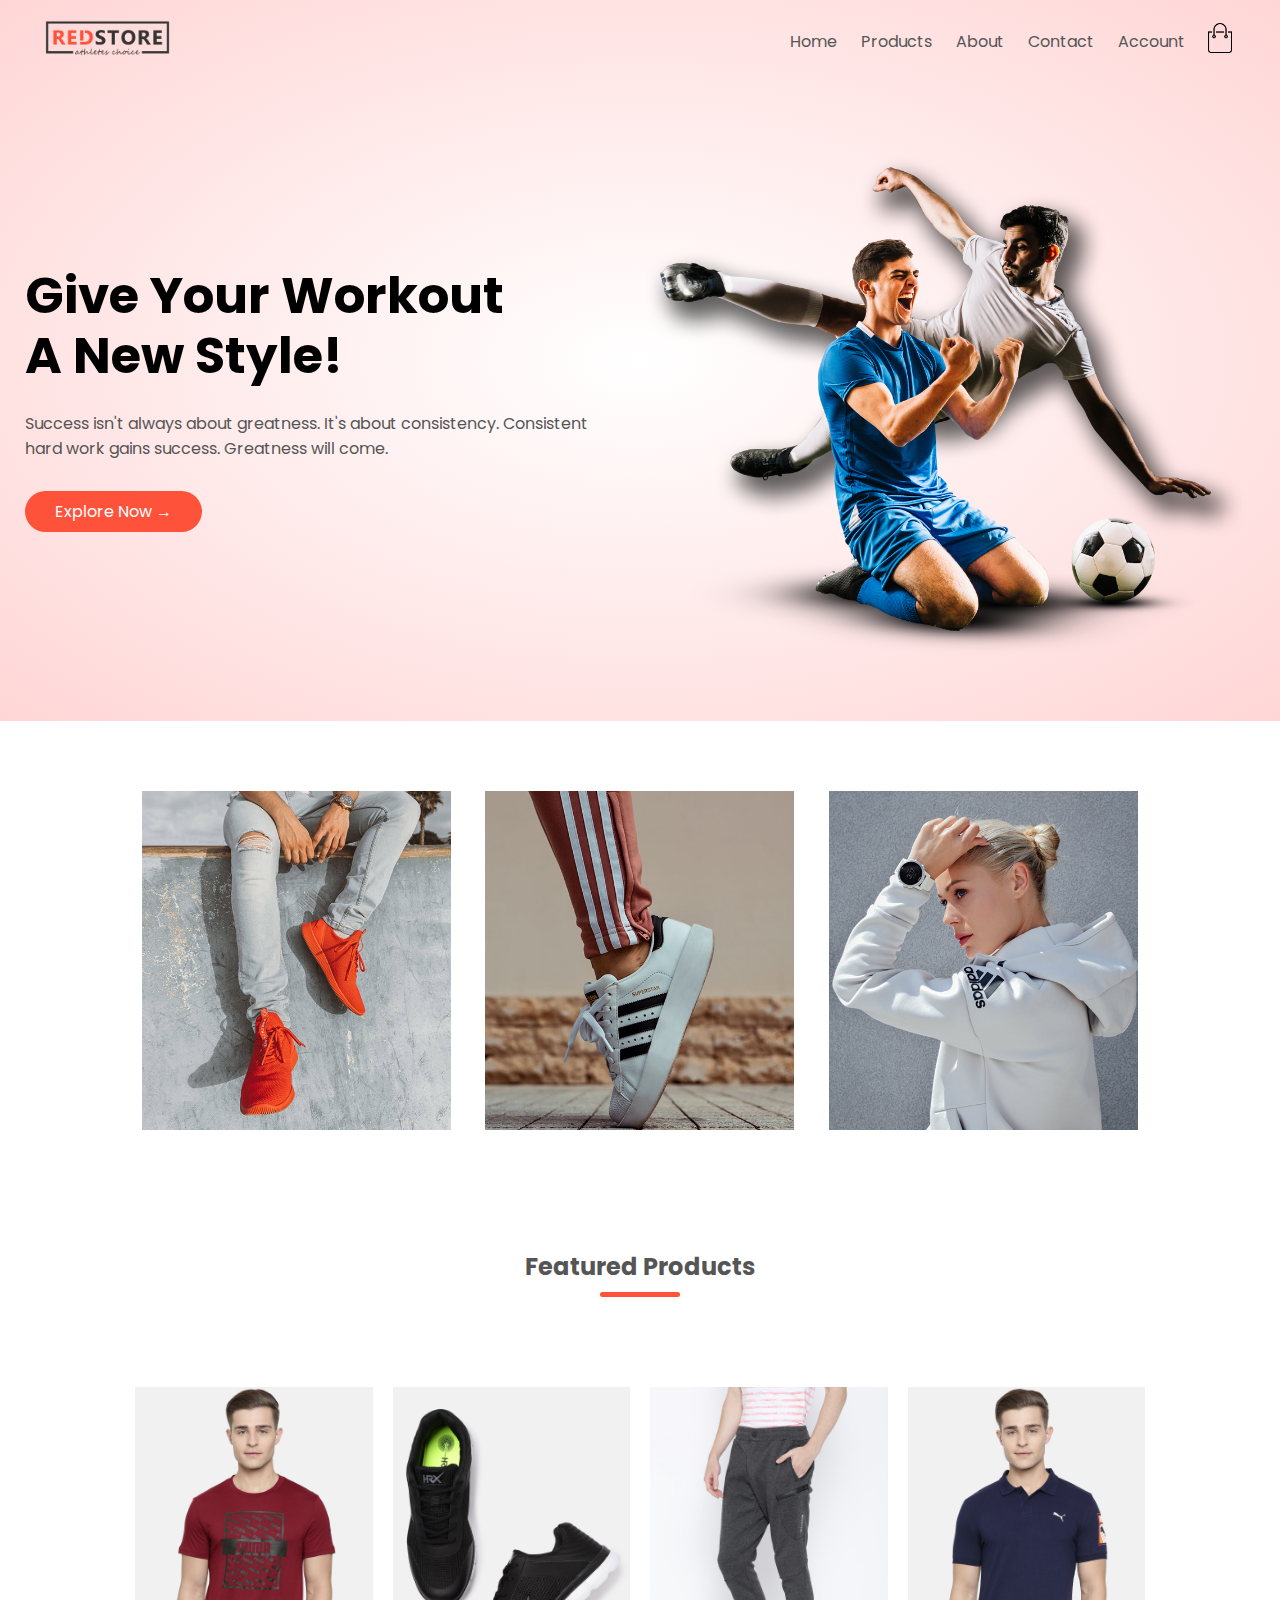
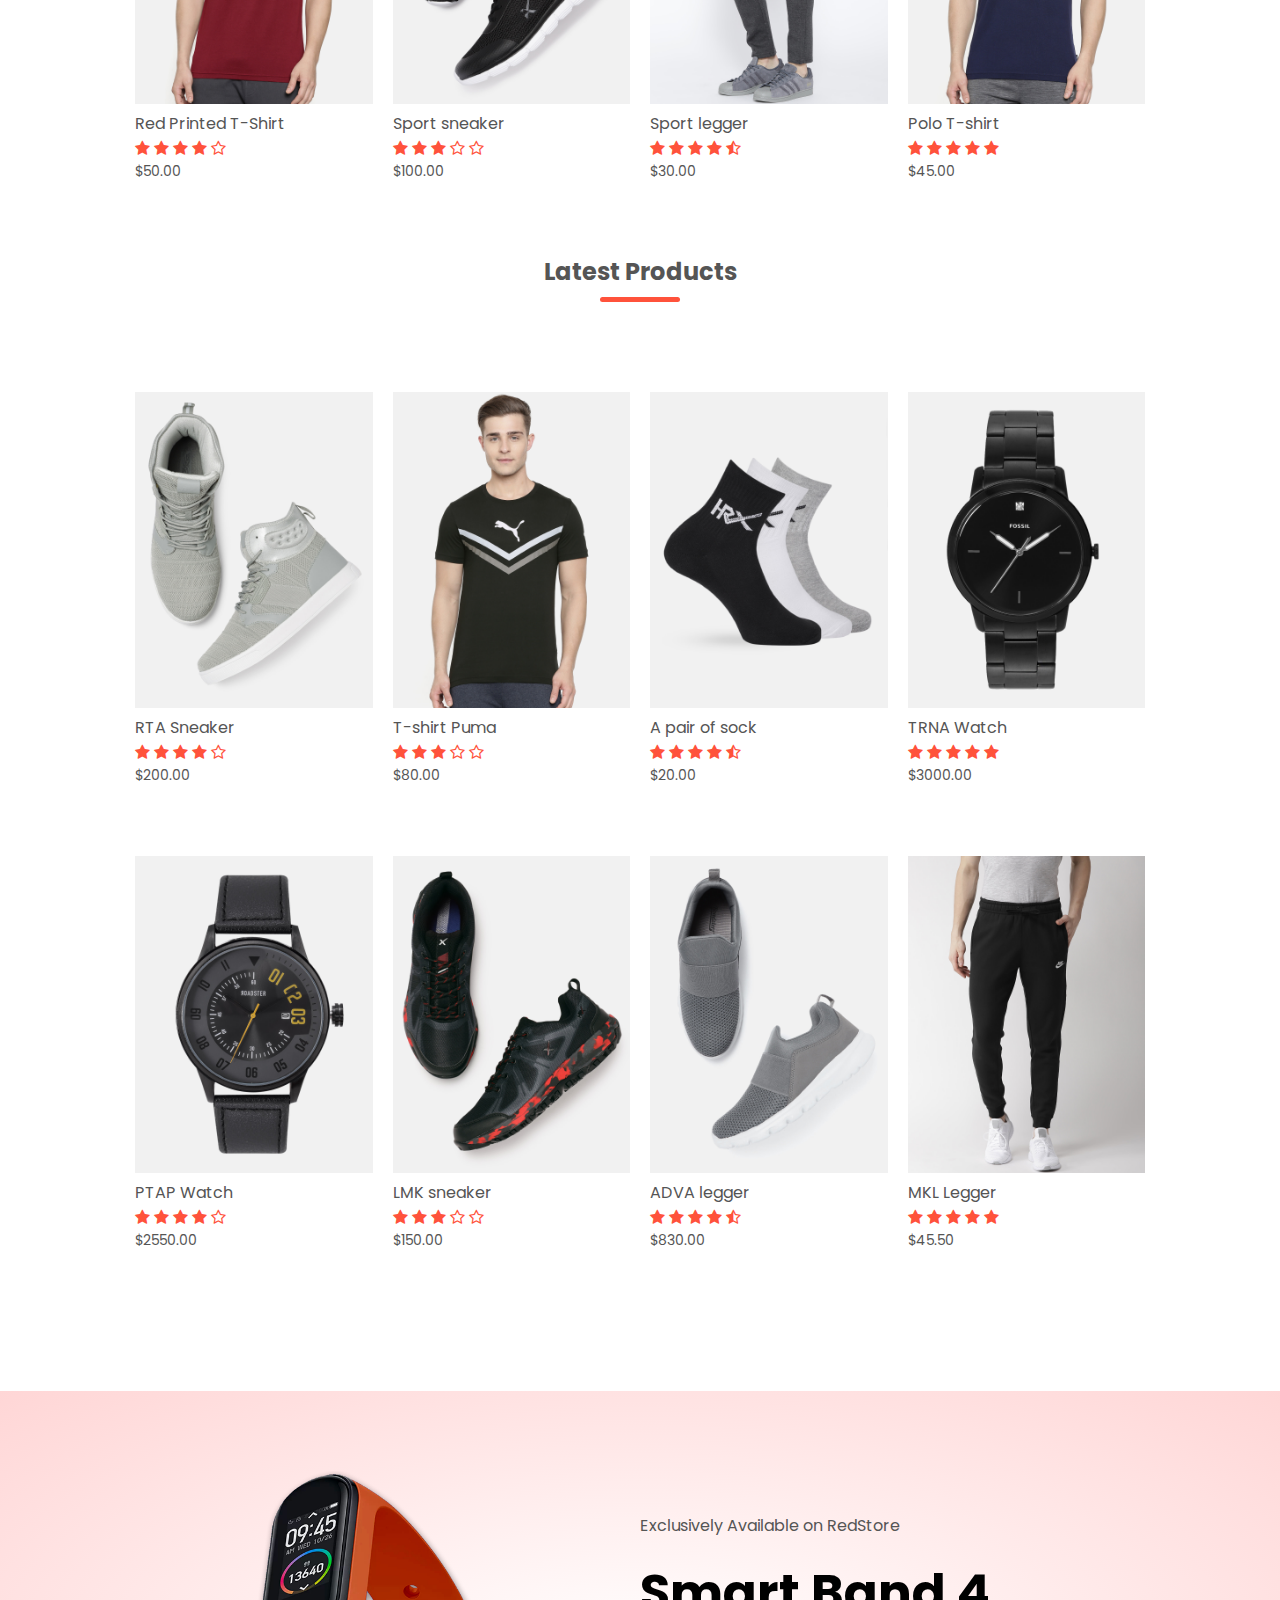
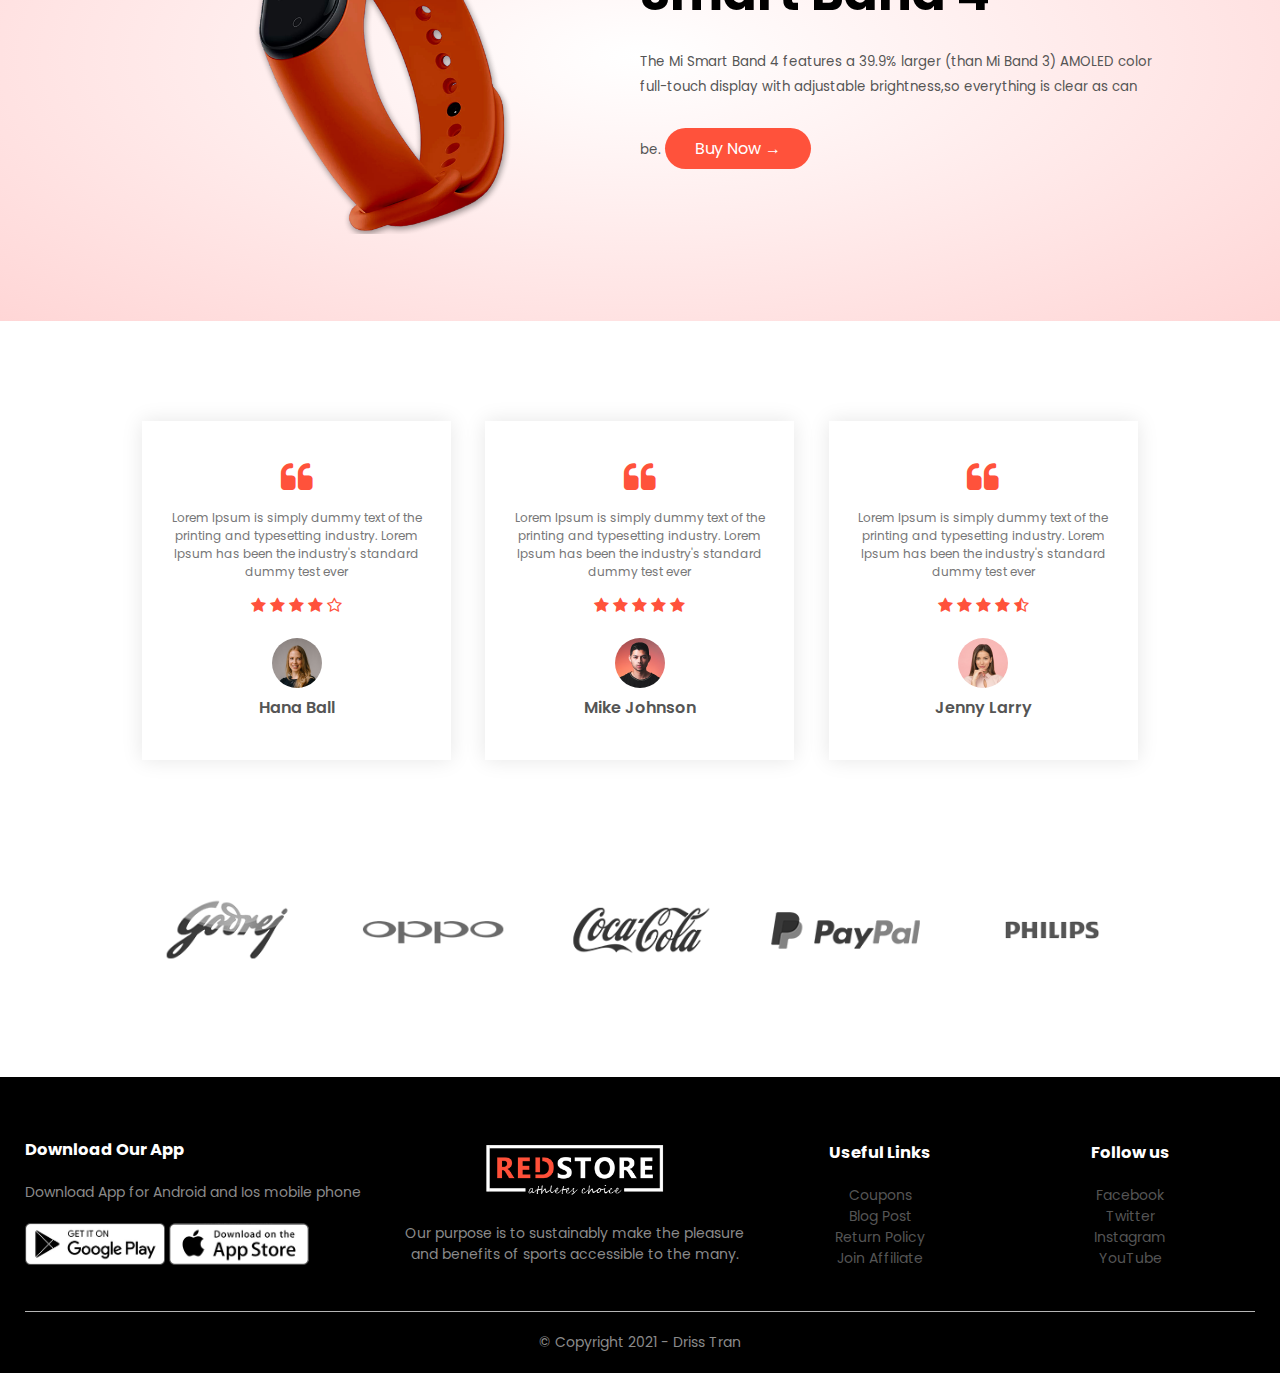
<file: index.html>
<!DOCTYPE html>
<html lang="en">
<head>
    <meta charset="UTF-8">
    <meta http-equiv="X-UA-Compatible" content="IE=edge">
    <meta name="viewport" content="width=device-width, initial-scale=1.0">
    <link rel="stylesheet" href="css/style.css">
    <link rel="preconnect" href="https://fonts.googleapis.com">
<link rel="preconnect" href="https://fonts.gstatic.com" crossorigin>
<link href="https://fonts.googleapis.com/css2?family=Poppins:wght@300;400;500;600;700&display=swap" rel="stylesheet">
<!-- Để chỉnh font -->
<link rel="stylesheet" href="https://stackpath.bootstrapcdn.com/font-awesome/4.7.0/css/font-awesome.min.css">
    <title>Sport Store</title>
</head>
<body>

    <div class="header">
        <div class="container">

            <div class="navbar">
                <div class="logo">
                   <a href="index.html"> <img src="images/logo.png" width="125px" ></a>
                </div>
                <nav>
                    <ul id="MenuItems">
                            <li>
                                <a href="index.html">Home</a>
                            
                            </li>
                            <li>
                                <a href="products.html">Products</a>
                            
                            </li>
                            <li>
                                <a href="">About</a>
                            
                            </li>
                            <li>
                                <a href="">Contact</a>
                            
                            </li>
                            <li>
                                <a href="account.html">Account</a>
                            
                            </li>
                    </ul>
                </nav>
               <a href="cart.html"> <img src="images/cart.png" width="30px" height="30px" ></a>
                <img src="images/menu.png" class="menu-icon" onclick="menutoggle()">
            </div>
            <div class="row">
                <div class="col-2">
                    <!-- Thẻ br để cách ra xuống dòng -->
                    <h1>Give Your Workout <br> A New Style!</h1>
                    <p>Success isn't always about greatness. It's about
                    consistency. Consistent <br> hard work gains success. Greatness
                    will come.
                    </p>
                    <a href="" class="btn">Explore Now &#8594;</a>
                </div>
                <div class="col-2">
                    <img src="images/image1.png" >
                </div>
            </div>
        </div>
    </div>
   
    <!-- Featured category -->
    <div class="categories">
        <div class="small-container">

            <div class="row">
                <div class="col-3">
                    <img src="images/category-1.jpg">
                </div>
                <div class="col-3">
                    <img src="images/category-2.jpg">
                </div>
                <div class="col-3">
                    <img src="images/category-3.jpg">
                </div>
            </div>
        </div>
    </div>
    <!-- Featured products-->
    <div class="small-container">
        <h2 class="title">Featured Products</h2>
        <div class="row">
            <div class="col-4">
                <a href="product-details.html"><img src="images/product-1.jpg" ></a>
                <a href="product-details.html"><h4>Red Printed T-Shirt</h4></a>
                <div class="rating">
                    <i class="fa fa-star"></i>
                    <i class="fa fa-star"></i>
                    <i class="fa fa-star"></i>
                    <i class="fa fa-star"></i>
                    <i class="fa fa-star-o"></i>
                </div>
                <p>$50.00</p>
            </div>
            <div class="col-4">
                <img src="images/product-2.jpg" >
                <h4>Sport sneaker </h4>
                <div class="rating">
                    <i class="fa fa-star"></i>
                    <i class="fa fa-star"></i>
                    <i class="fa fa-star"></i>
                    <i class="fa fa-star-o"></i>
                    <i class="fa fa-star-o"></i>
                </div>
                <p>$100.00</p>
            </div>
            <div class="col-4">
                <img src="images/product-3.jpg" >
                <h4>Sport legger</h4>
                <div class="rating">
                    <i class="fa fa-star"></i>
                    <i class="fa fa-star"></i>
                    <i class="fa fa-star"></i>
                    <i class="fa fa-star"></i>
                    <i class="fa fa-star-half-o"></i>
                </div>
                <p>$30.00</p>
            </div>
            <div class="col-4">
                <img src="images/product-4.jpg" >
                <h4>Polo T-shirt</h4>
                <div class="rating">
                    <i class="fa fa-star"></i>
                    <i class="fa fa-star"></i>
                    <i class="fa fa-star"></i>
                    <i class="fa fa-star"></i>
                    <i class="fa fa-star"></i>
                </div>
                <p>$45.00</p>
            </div>
        </div>
        <h2 class="title">Latest Products</h2>
        <div class="row">
            <div class="col-4">
                <img src="images/product-5.jpg" >
                <h4>RTA Sneaker </h4>
                <div class="rating">
                    <i class="fa fa-star"></i>
                    <i class="fa fa-star"></i>
                    <i class="fa fa-star"></i>
                    <i class="fa fa-star"></i>
                    <i class="fa fa-star-o"></i>
                </div>
                <p>$200.00</p>
            </div>
            <div class="col-4">
                <img src="images/product-6.jpg" >
                <h4>T-shirt Puma </h4>
                <div class="rating">
                    <i class="fa fa-star"></i>
                    <i class="fa fa-star"></i>
                    <i class="fa fa-star"></i>
                    <i class="fa fa-star-o"></i>
                    <i class="fa fa-star-o"></i>
                </div>
                <p>$80.00</p>
            </div>
            <div class="col-4">
                <img src="images/product-7.jpg" >
                <h4>A pair of sock</h4>
                <div class="rating">
                    <i class="fa fa-star"></i>
                    <i class="fa fa-star"></i>
                    <i class="fa fa-star"></i>
                    <i class="fa fa-star"></i>
                    <i class="fa fa-star-half-o"></i>
                </div>
                <p>$20.00</p>
            </div>
            <div class="col-4">
                <img src="images/product-8.jpg" >
                <h4>TRNA Watch</h4>
                <div class="rating">
                    <i class="fa fa-star"></i>
                    <i class="fa fa-star"></i>
                    <i class="fa fa-star"></i>
                    <i class="fa fa-star"></i>
                    <i class="fa fa-star"></i>
                </div>
                <p>$3000.00</p>
            </div>
        </div>
        
        <div class="row">
            <div class="col-4">
                <img src="images/product-9.jpg" >
                <h4>PTAP Watch</h4>
                <div class="rating">
                    <i class="fa fa-star"></i>
                    <i class="fa fa-star"></i>
                    <i class="fa fa-star"></i>
                    <i class="fa fa-star"></i>
                    <i class="fa fa-star-o"></i>
                </div>
                <p>$2550.00</p>
            </div>
            <div class="col-4">
                <img src="images/product-10.jpg" >
                <h4>LMK sneaker </h4>
                <div class="rating">
                    <i class="fa fa-star"></i>
                    <i class="fa fa-star"></i>
                    <i class="fa fa-star"></i>
                    <i class="fa fa-star-o"></i>
                    <i class="fa fa-star-o"></i>
                </div>
                <p>$150.00</p>
            </div>
            <div class="col-4">
                <img src="images/product-11.jpg" >
                <h4>ADVA legger</h4>
                <div class="rating">
                    <i class="fa fa-star"></i>
                    <i class="fa fa-star"></i>
                    <i class="fa fa-star"></i>
                    <i class="fa fa-star"></i>
                    <i class="fa fa-star-half-o"></i>
                </div>
                <p>$830.00</p>
            </div>
            <div class="col-4">
                <img src="images/product-12.jpg" >
                <h4>MKL Legger</h4>
                <div class="rating">
                    <i class="fa fa-star"></i>
                    <i class="fa fa-star"></i>
                    <i class="fa fa-star"></i>
                    <i class="fa fa-star"></i>
                    <i class="fa fa-star"></i>
                </div>
                <p>$45.50</p>
            </div>
        </div>
    </div>
    <!-- Offer -->
    <div class="offer">
        <div class="small-container">
            <div class="row">
                <div class="col-2">
                    <img src="images/exclusive.png" class="offer-img">
                </div>
                <div class="col-2">
                    <p>Exclusively Available on RedStore</p>
                    <h1>Smart Band 4 </h1>
                    <small>
                        The Mi Smart Band 4 features a 39.9% larger (than Mi Band 3) AMOLED 
                        color full-touch display with adjustable brightness,so everything is clear as can be.
                    </small>
                    <a href="" class="btn"> Buy Now &#8594;</a>
                </div>
            </div>
        </div>
    </div>

    <!-- Testimonial -->
    <div class="testimonial">
        <div class="small-container">
            <div class="row">   
                <div class="col-3">
                    <i class="fa fa-quote-left"></i>
                    <p>Lorem Ipsum is simply dummy text of the printing 
                        and typesetting industry. Lorem Ipsum has been the
                        industry's standard dummy test ever
                    </p>
                    <div class="rating">
                        <i class="fa fa-star"></i>
                        <i class="fa fa-star"></i>
                        <i class="fa fa-star"></i>
                        <i class="fa fa-star"></i>
                        <i class="fa fa-star-o"></i>
                    </div>
                    <img src="images/user-1.png" alt="">
                    <h3>Hana Ball</h3>
                </div>

                <div class="col-3">
                    <i class="fa fa-quote-left"></i>
                    <p>Lorem Ipsum is simply dummy text of the printing 
                        and typesetting industry. Lorem Ipsum has been the
                        industry's standard dummy test ever
                    </p>
                    <div class="rating">
                        <i class="fa fa-star"></i>
                        <i class="fa fa-star"></i>
                        <i class="fa fa-star"></i>
                        <i class="fa fa-star"></i>
                        <i class="fa fa-star"></i>
                    </div>
                    <img src="images/user-2.png" alt="">
                    <h3>Mike Johnson</h3>
                </div>

                <div class="col-3">
                    <i class="fa fa-quote-left"></i>
                    <p>Lorem Ipsum is simply dummy text of the printing 
                        and typesetting industry. Lorem Ipsum has been the
                        industry's standard dummy test ever
                    </p>
                    <div class="rating">
                        <i class="fa fa-star"></i>
                        <i class="fa fa-star"></i>
                        <i class="fa fa-star"></i>
                        <i class="fa fa-star"></i>
                        <i class="fa fa-star-half-o"></i>
                    </div>
                    <img src="images/user-3.png" alt="">
                    <h3>Jenny Larry</h3>
                </div>
            </div>
        </div>
    </div>

    <!-- Brand -->
    <div class="brands">
        <div class="small-container">
            <div class="row">   
                <div class="col-5">
                    <img src="images/logo-godrej.png" alt="">
                </div>
                <div class="col-5">
                    <img src="images/logo-oppo.png" alt="">
                </div>
                <div class="col-5">
                    <img src="images/logo-coca-cola.png" alt="">
                </div>
                <div class="col-5">
                    <img src="images/logo-paypal.png" alt="">
                </div>
                <div class="col-5">
                    <img src="images/logo-philips.png" alt="">
                </div>
            </div>
        </div>
    </div>
    <!-- Footer -->
    <div class="footer">
        <div class="container">
            <div class="row">
                <div class="footer-col-1">
                    <h3>Download Our App</h3>
                    <p>Download App for Android and Ios mobile phone</p>
                    <div class="app-logo">
                        <a href=""><img src="images/play-store.png" alt=""></a>
                        <a href=""><img src="images/app-store.png" alt=""></a>
                    </div>
                </div>
                <div class="footer-col-2">
                    <img src="images/logo-white.png" alt="">
                    <p>Our purpose is to sustainably make the pleasure and 
                        benefits of sports accessible to the many.
                    </p>
                </div>
                <div class="footer-col-3">
                    <h3>Useful Links</h3>
                    <ul>
                       <a href=""><li>Coupons</li></a>
                       <a href=""><li>Blog Post</li></a>
                       <a href=""><li>Return Policy</li></a>
                       <a href=""><li>Join Affiliate</li></a>
                    </ul>
                </div>
                <div class="footer-col-4">
                    <h3>Follow us</h3>
                    <ul>
                       <a href=""><li>Facebook</li></a>
                       <a href=""><li>Twitter</li></a>
                       <a href=""><li>Instagram</li></a>
                       <a href=""><li>YouTube</li></a>
                    </ul>
                </div>
            </div>
            <hr>
            <p class="copyright">© Copyright 2021 - Driss Tran</p>
        </div>
    </div>
    <!-- Js for toggle Menu -->
    <script>
        var MenuItems = document.getElementById("MenuItems");
        MenuItems.style.maxHeight ="0px";
        function menutoggle()
        {
            if(MenuItems.style.maxHeight =="0px")
            {
                MenuItems.style.maxHeight ="200px";
            }
            else
            {
                MenuItems.style.maxHeight ="0px";
            }
        }
    </script>
</body>
</html>
</file>
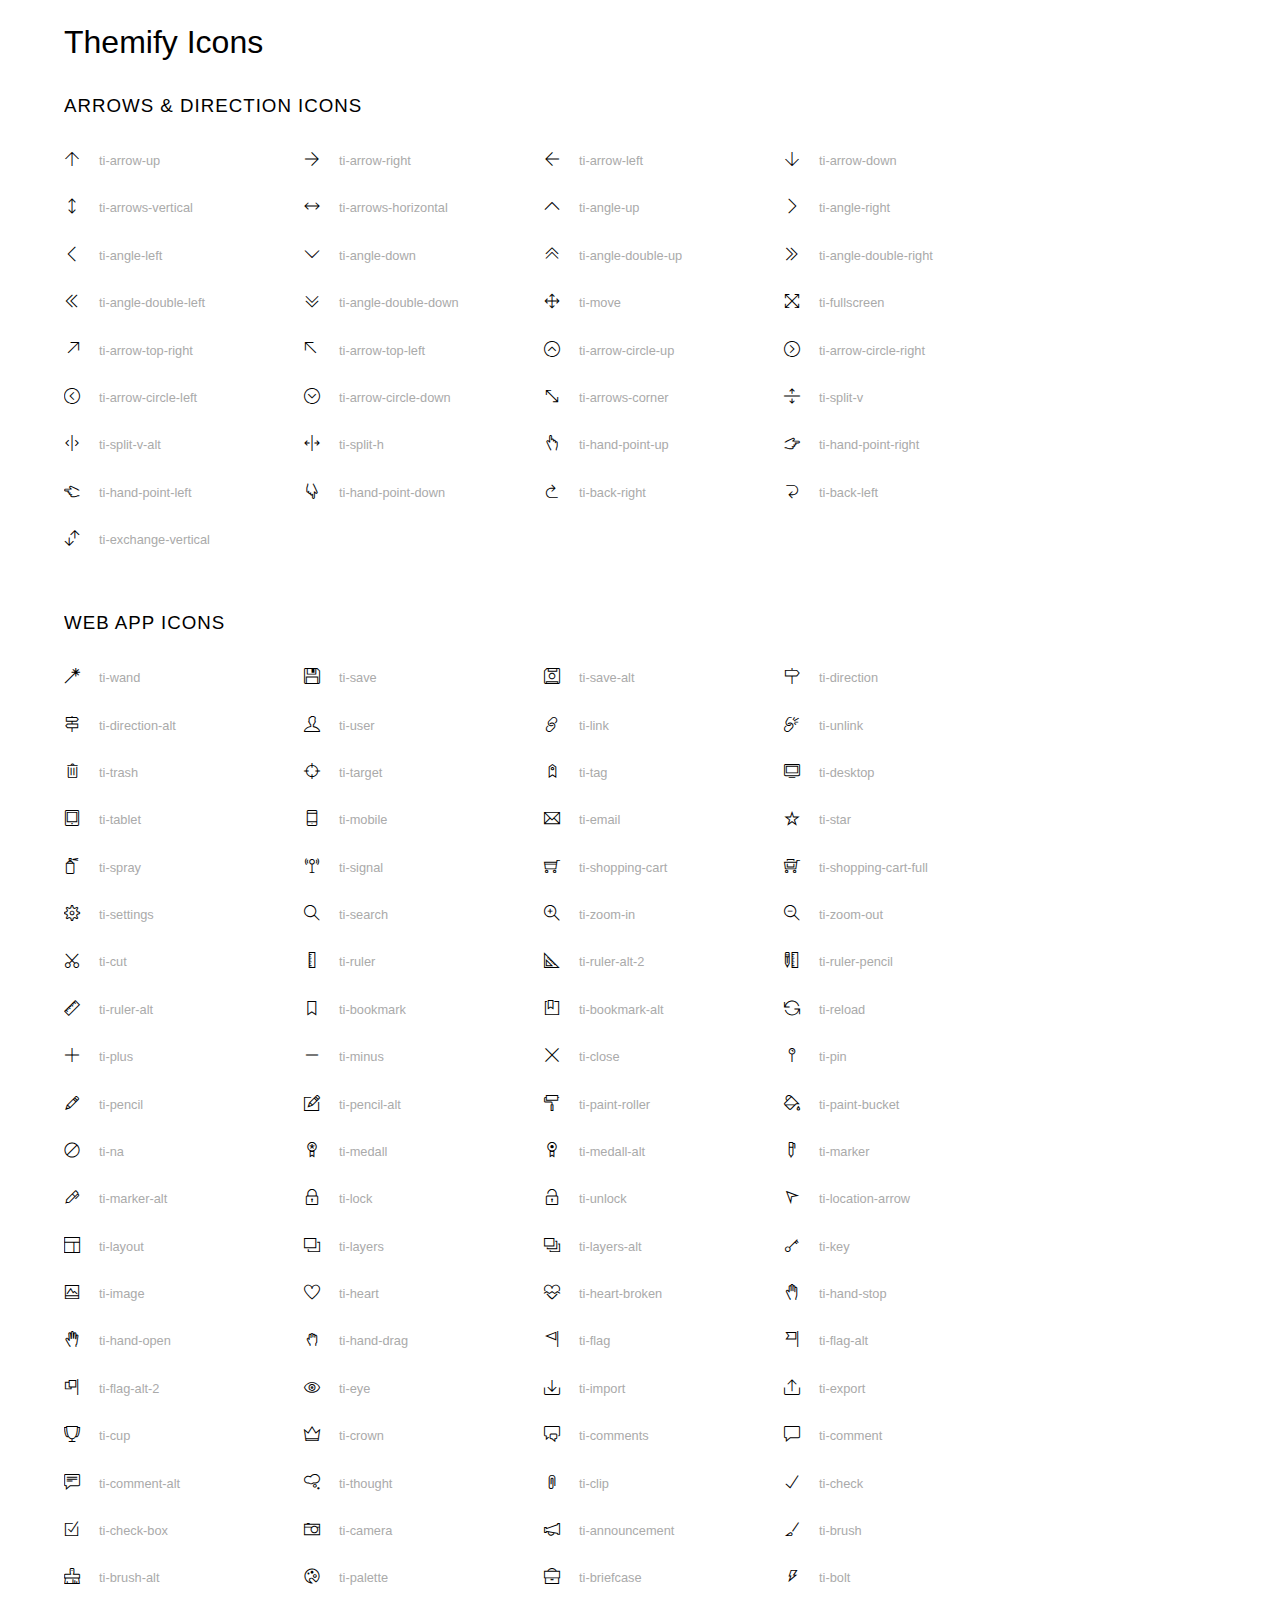
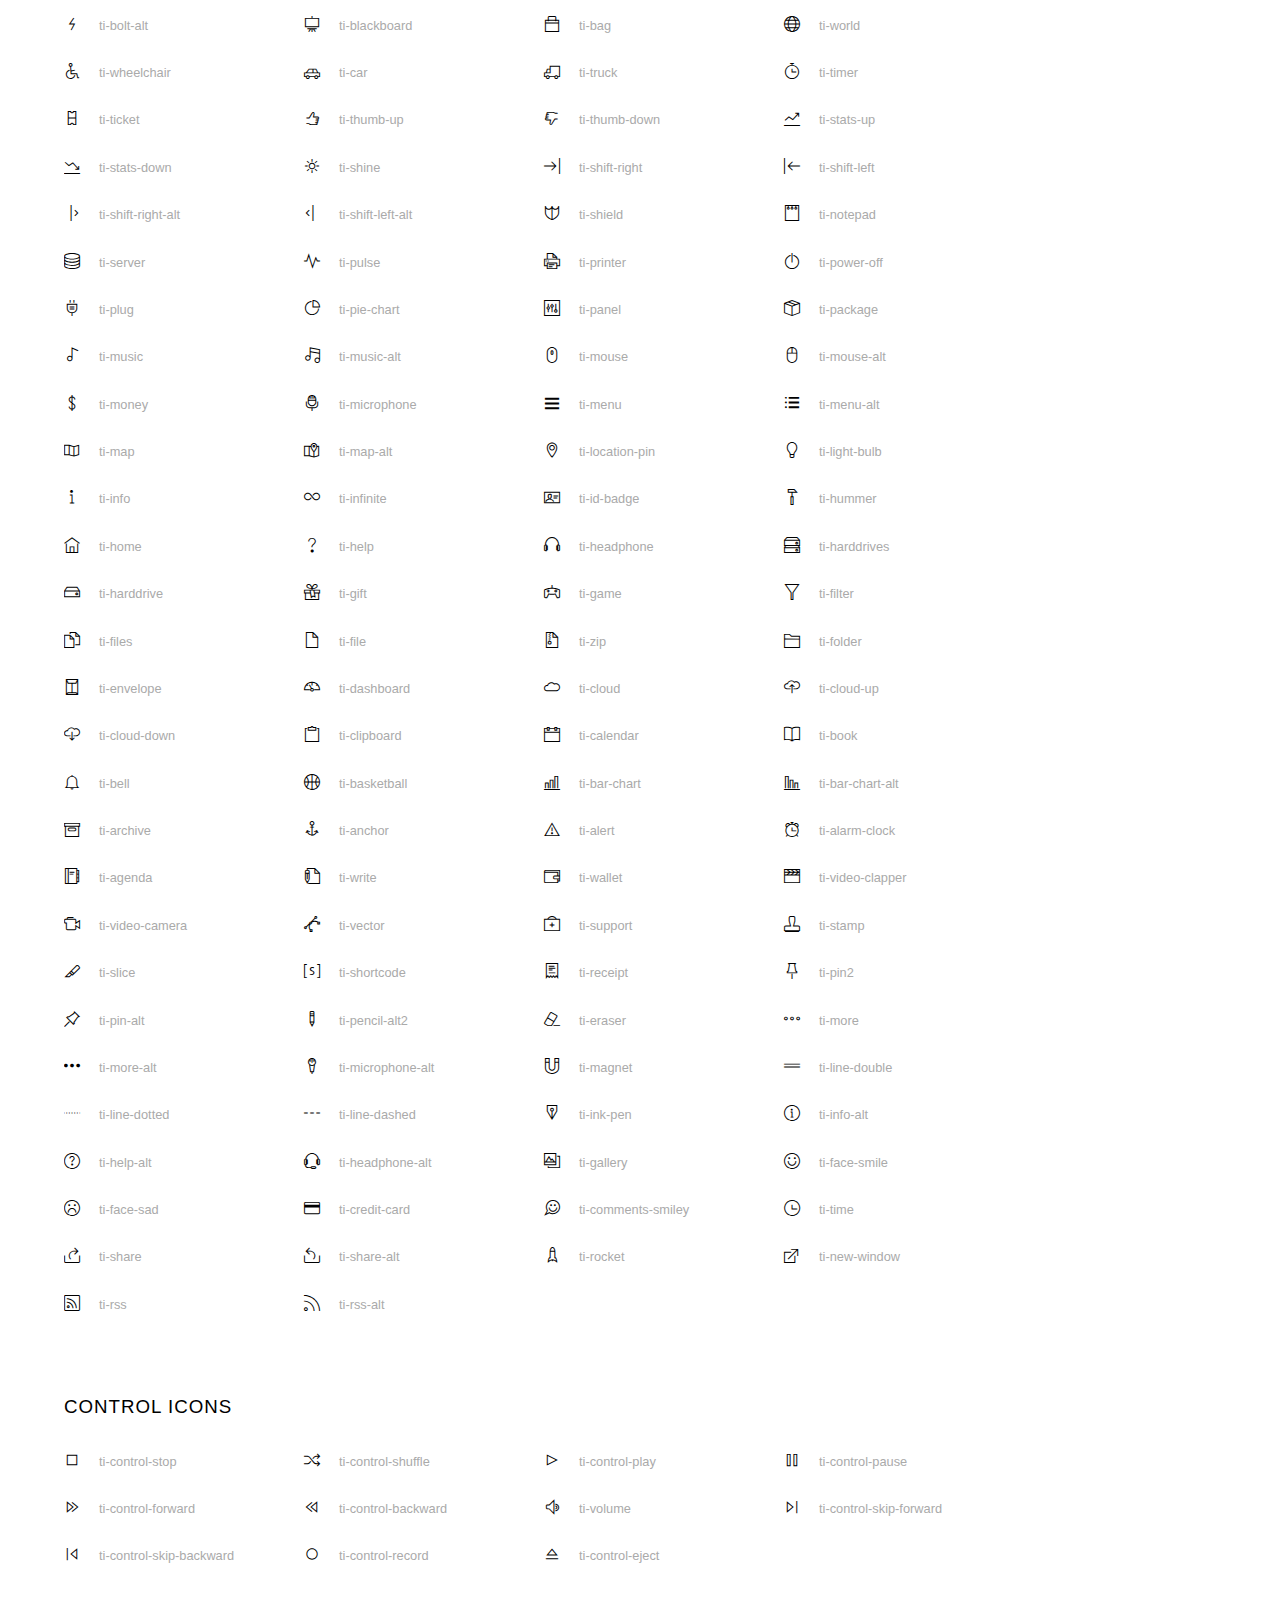
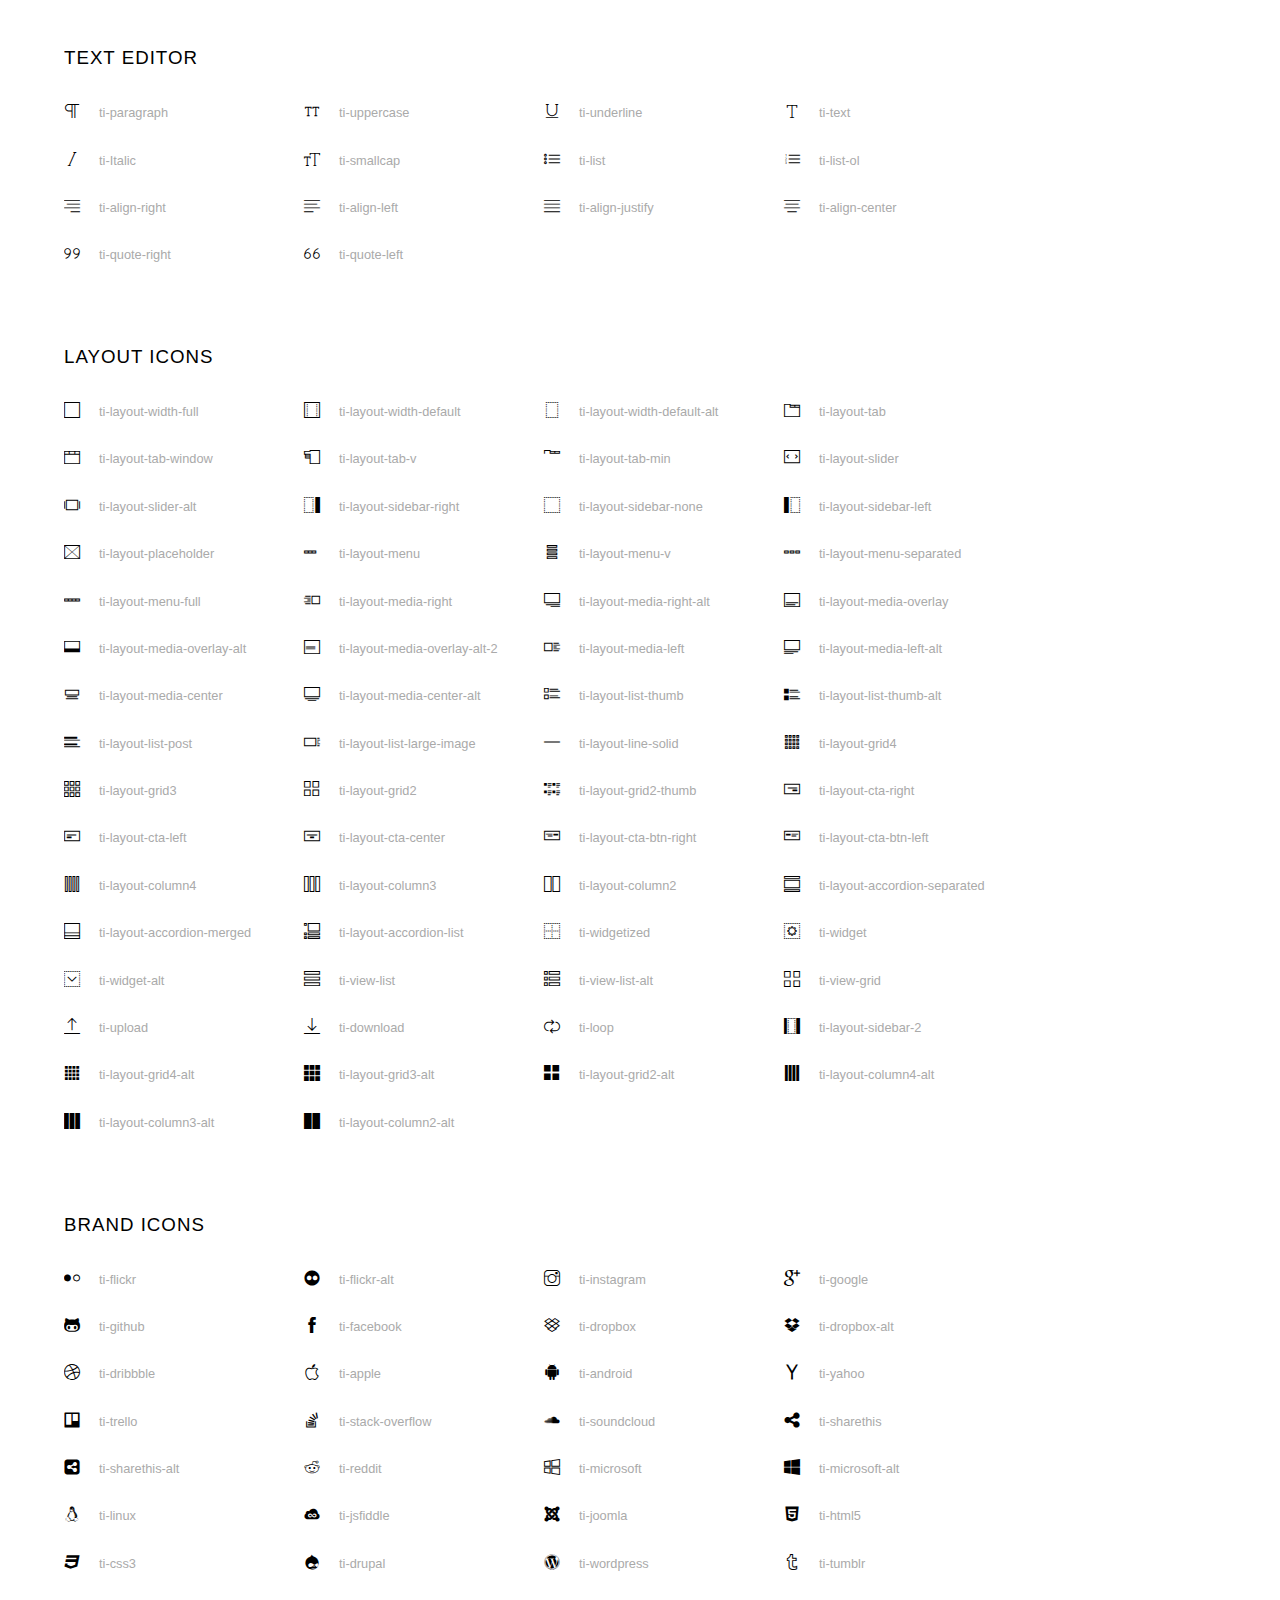
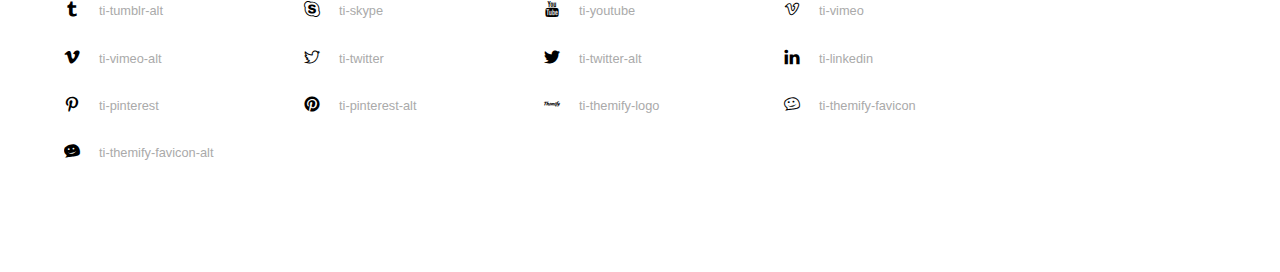
<file: fronts/themify-icons/index.html>
<!doctype html>
<html>
<head>
	<meta charset="utf-8">
	<title>Themify Icon Font</title>
	<meta name="viewport" content="width=device-width">
	<link rel="stylesheet" href="demo-files/demo.css">
	<link rel="stylesheet" href="themify-icons.css">
	<!--[if lt IE 8]><!-->
	<link rel="stylesheet" href="ie7/ie7.css">
	<!--<![endif]-->
</head>
<body>
	<h1>Themify Icons</h1>

	<div class="icon-section">

		<div class="icon-section">
			<h3>Arrows &amp; Direction Icons </h3>

			<div class="icon-container">
				<span class="ti-arrow-up"></span><span class="icon-name"> ti-arrow-up</span>
			</div>
			<div class="icon-container">
				<span class="ti-arrow-right"></span><span class="icon-name"> ti-arrow-right</span>
			</div>
			<div class="icon-container">
				<span class="ti-arrow-left"></span><span class="icon-name"> ti-arrow-left</span>
			</div>
			<div class="icon-container">
				<span class="ti-arrow-down"></span><span class="icon-name"> ti-arrow-down</span>
			</div>
			<div class="icon-container">
				<span class="ti-arrows-vertical"></span><span class="icon-name"> ti-arrows-vertical</span>
			</div>
			<div class="icon-container">
				<span class="ti-arrows-horizontal"></span><span class="icon-name"> ti-arrows-horizontal</span>
			</div>
			<div class="icon-container">
				<span class="ti-angle-up"></span><span class="icon-name"> ti-angle-up</span>
			</div>
			<div class="icon-container">
				<span class="ti-angle-right"></span><span class="icon-name"> ti-angle-right</span>
			</div>
			<div class="icon-container">
				<span class="ti-angle-left"></span><span class="icon-name"> ti-angle-left</span>
			</div>
			<div class="icon-container">
				<span class="ti-angle-down"></span><span class="icon-name"> ti-angle-down</span>
			</div>	
			<div class="icon-container">
				<span class="ti-angle-double-up"></span><span class="icon-name"> ti-angle-double-up</span>
			</div>
			<div class="icon-container">
				<span class="ti-angle-double-right"></span><span class="icon-name"> ti-angle-double-right</span>
			</div>
			<div class="icon-container">
				<span class="ti-angle-double-left"></span><span class="icon-name"> ti-angle-double-left</span>
			</div>
			<div class="icon-container">
				<span class="ti-angle-double-down"></span><span class="icon-name"> ti-angle-double-down</span>
			</div>					
			<div class="icon-container">
				<span class="ti-move"></span><span class="icon-name"> ti-move</span>
			</div>
			<div class="icon-container">
				<span class="ti-fullscreen"></span><span class="icon-name"> ti-fullscreen</span>
			</div>
			<div class="icon-container">
				<span class="ti-arrow-top-right"></span><span class="icon-name"> ti-arrow-top-right</span>
			</div>
			<div class="icon-container">
				<span class="ti-arrow-top-left"></span><span class="icon-name"> ti-arrow-top-left</span>
			</div>
			<div class="icon-container">
				<span class="ti-arrow-circle-up"></span><span class="icon-name"> ti-arrow-circle-up</span>
			</div>
			<div class="icon-container">
				<span class="ti-arrow-circle-right"></span><span class="icon-name"> ti-arrow-circle-right</span>
			</div>
			<div class="icon-container">
				<span class="ti-arrow-circle-left"></span><span class="icon-name"> ti-arrow-circle-left</span>
			</div>
			<div class="icon-container">
				<span class="ti-arrow-circle-down"></span><span class="icon-name"> ti-arrow-circle-down</span>
			</div>
			<div class="icon-container">
				<span class="ti-arrows-corner"></span><span class="icon-name"> ti-arrows-corner</span>
			</div>
			<div class="icon-container">
				<span class="ti-split-v"></span><span class="icon-name"> ti-split-v</span>
			</div>

			<div class="icon-container">
				<span class="ti-split-v-alt"></span><span class="icon-name"> ti-split-v-alt</span>
			</div>
			<div class="icon-container">
				<span class="ti-split-h"></span><span class="icon-name"> ti-split-h</span>
			</div>
			<div class="icon-container">
				<span class="ti-hand-point-up"></span><span class="icon-name"> ti-hand-point-up</span>
			</div>
			<div class="icon-container">
				<span class="ti-hand-point-right"></span><span class="icon-name"> ti-hand-point-right</span>
			</div>
			<div class="icon-container">
				<span class="ti-hand-point-left"></span><span class="icon-name"> ti-hand-point-left</span>
			</div>
			<div class="icon-container">
				<span class="ti-hand-point-down"></span><span class="icon-name"> ti-hand-point-down</span>
			</div>
			<div class="icon-container">
				<span class="ti-back-right"></span><span class="icon-name"> ti-back-right</span>
			</div>
			<div class="icon-container">
				<span class="ti-back-left"></span><span class="icon-name"> ti-back-left</span>
			</div>
			<div class="icon-container">
				<span class="ti-exchange-vertical"></span><span class="icon-name"> ti-exchange-vertical</span>
			</div>

		</div> <!-- Arrows Icons -->



		<h3>Web App Icons</h3>
		
		<div class="icon-section">

			<div class="icon-container">
				<span class="ti-wand"></span><span class="icon-name"> ti-wand</span>
			</div>
			<div class="icon-container">
				<span class="ti-save"></span><span class="icon-name"> ti-save</span>
			</div>
			<div class="icon-container">
				<span class="ti-save-alt"></span><span class="icon-name"> ti-save-alt</span>
			</div>

			<div class="icon-container">
				<span class="ti-direction"></span><span class="icon-name"> ti-direction</span>
			</div>
			<div class="icon-container">
				<span class="ti-direction-alt"></span><span class="icon-name"> ti-direction-alt</span>
			</div>
			<div class="icon-container">
				<span class="ti-user"></span><span class="icon-name"> ti-user</span>
			</div>
			<div class="icon-container">
				<span class="ti-link"></span><span class="icon-name"> ti-link</span>
			</div>
			<div class="icon-container">
				<span class="ti-unlink"></span><span class="icon-name"> ti-unlink</span>
			</div>
			<div class="icon-container">
				<span class="ti-trash"></span><span class="icon-name"> ti-trash</span>
			</div>
			<div class="icon-container">
				<span class="ti-target"></span><span class="icon-name"> ti-target</span>
			</div>
			<div class="icon-container">
				<span class="ti-tag"></span><span class="icon-name"> ti-tag</span>
			</div>
			<div class="icon-container">
				<span class="ti-desktop"></span><span class="icon-name"> ti-desktop</span>
			</div>
			<div class="icon-container">
				<span class="ti-tablet"></span><span class="icon-name"> ti-tablet</span>
			</div>
			<div class="icon-container">
				<span class="ti-mobile"></span><span class="icon-name"> ti-mobile</span>
			</div>
			<div class="icon-container">
				<span class="ti-email"></span><span class="icon-name"> ti-email</span>
			</div>	
			<div class="icon-container">
				<span class="ti-star"></span><span class="icon-name"> ti-star</span>
			</div>
			<div class="icon-container">
				<span class="ti-spray"></span><span class="icon-name"> ti-spray</span>
			</div>
			<div class="icon-container">
				<span class="ti-signal"></span><span class="icon-name"> ti-signal</span>
			</div>
			<div class="icon-container">
				<span class="ti-shopping-cart"></span><span class="icon-name"> ti-shopping-cart</span>
			</div>
			<div class="icon-container">
				<span class="ti-shopping-cart-full"></span><span class="icon-name"> ti-shopping-cart-full</span>
			</div>
			<div class="icon-container">
				<span class="ti-settings"></span><span class="icon-name"> ti-settings</span>
			</div>
			<div class="icon-container">
				<span class="ti-search"></span><span class="icon-name"> ti-search</span>
			</div>
			<div class="icon-container">
				<span class="ti-zoom-in"></span><span class="icon-name"> ti-zoom-in</span>
			</div>
			<div class="icon-container">
				<span class="ti-zoom-out"></span><span class="icon-name"> ti-zoom-out</span>
			</div>
			<div class="icon-container">
				<span class="ti-cut"></span><span class="icon-name"> ti-cut</span>
			</div>
			<div class="icon-container">
				<span class="ti-ruler"></span><span class="icon-name"> ti-ruler</span>
			</div>
			<div class="icon-container">
				<span class="ti-ruler-alt-2"></span><span class="icon-name"> ti-ruler-alt-2</span>
			</div>			
			<div class="icon-container">
				<span class="ti-ruler-pencil"></span><span class="icon-name"> ti-ruler-pencil</span>
			</div>
			<div class="icon-container">
				<span class="ti-ruler-alt"></span><span class="icon-name"> ti-ruler-alt</span>
			</div>
			<div class="icon-container">
				<span class="ti-bookmark"></span><span class="icon-name"> ti-bookmark</span>
			</div>
			<div class="icon-container">
				<span class="ti-bookmark-alt"></span><span class="icon-name"> ti-bookmark-alt</span>
			</div>
			<div class="icon-container">
				<span class="ti-reload"></span><span class="icon-name"> ti-reload</span>
			</div>
			<div class="icon-container">
				<span class="ti-plus"></span><span class="icon-name"> ti-plus</span>
			</div>
			<div class="icon-container">
				<span class="ti-minus"></span><span class="icon-name"> ti-minus</span>
			</div>
			<div class="icon-container">
				<span class="ti-close"></span><span class="icon-name"> ti-close</span>
			</div>			
			<div class="icon-container">
				<span class="ti-pin"></span><span class="icon-name"> ti-pin</span>
			</div>
			<div class="icon-container">
				<span class="ti-pencil"></span><span class="icon-name"> ti-pencil</span>
			</div>
					
		  	<div class="icon-container">
				<span class="ti-pencil-alt"></span><span class="icon-name"> ti-pencil-alt</span>
			</div>
			<div class="icon-container">
				<span class="ti-paint-roller"></span><span class="icon-name"> ti-paint-roller</span>
			</div>
			<div class="icon-container">
				<span class="ti-paint-bucket"></span><span class="icon-name"> ti-paint-bucket</span>
			</div>
			<div class="icon-container">
				<span class="ti-na"></span><span class="icon-name"> ti-na</span>
			</div>
			<div class="icon-container">
				<span class="ti-medall"></span><span class="icon-name"> ti-medall</span>
			</div>
			<div class="icon-container">
				<span class="ti-medall-alt"></span><span class="icon-name"> ti-medall-alt</span>
			</div>
			<div class="icon-container">
				<span class="ti-marker"></span><span class="icon-name"> ti-marker</span>
			</div>
			<div class="icon-container">
				<span class="ti-marker-alt"></span><span class="icon-name"> ti-marker-alt</span>
			</div>

			<div class="icon-container">
				<span class="ti-lock"></span><span class="icon-name"> ti-lock</span>
			</div>
			<div class="icon-container">
				<span class="ti-unlock"></span><span class="icon-name"> ti-unlock</span>
			</div>
			<div class="icon-container">
				<span class="ti-location-arrow"></span><span class="icon-name"> ti-location-arrow</span>
			</div>
			<div class="icon-container">
				<span class="ti-layout"></span><span class="icon-name"> ti-layout</span>
			</div>
			<div class="icon-container">
				<span class="ti-layers"></span><span class="icon-name"> ti-layers</span>
			</div>
			<div class="icon-container">
				<span class="ti-layers-alt"></span><span class="icon-name"> ti-layers-alt</span>
			</div>
			<div class="icon-container">
				<span class="ti-key"></span><span class="icon-name"> ti-key</span>
			</div>
			<div class="icon-container">
				<span class="ti-image"></span><span class="icon-name"> ti-image</span>
			</div>
			<div class="icon-container">
				<span class="ti-heart"></span><span class="icon-name"> ti-heart</span>
			</div>
			<div class="icon-container">
				<span class="ti-heart-broken"></span><span class="icon-name"> ti-heart-broken</span>
			</div>
			<div class="icon-container">
				<span class="ti-hand-stop"></span><span class="icon-name"> ti-hand-stop</span>
			</div>
			<div class="icon-container">
				<span class="ti-hand-open"></span><span class="icon-name"> ti-hand-open</span>
			</div>
			<div class="icon-container">
				<span class="ti-hand-drag"></span><span class="icon-name"> ti-hand-drag</span>
			</div>
			<div class="icon-container">
				<span class="ti-flag"></span><span class="icon-name"> ti-flag</span>
			</div>
			<div class="icon-container">
				<span class="ti-flag-alt"></span><span class="icon-name"> ti-flag-alt</span>
			</div>
			<div class="icon-container">
				<span class="ti-flag-alt-2"></span><span class="icon-name"> ti-flag-alt-2</span>
			</div>
			<div class="icon-container">
				<span class="ti-eye"></span><span class="icon-name"> ti-eye</span>
			</div>
			<div class="icon-container">
				<span class="ti-import"></span><span class="icon-name"> ti-import</span>
			</div>			
			<div class="icon-container">
				<span class="ti-export"></span><span class="icon-name"> ti-export</span>
			</div>
			<div class="icon-container">
				<span class="ti-cup"></span><span class="icon-name"> ti-cup</span>
			</div>
			<div class="icon-container">
				<span class="ti-crown"></span><span class="icon-name"> ti-crown</span>
			</div>
			<div class="icon-container">
				<span class="ti-comments"></span><span class="icon-name"> ti-comments</span>
			</div>
			<div class="icon-container">
				<span class="ti-comment"></span><span class="icon-name"> ti-comment</span>
			</div>
			<div class="icon-container">
				<span class="ti-comment-alt"></span><span class="icon-name"> ti-comment-alt</span>
			</div>
			<div class="icon-container">
				<span class="ti-thought"></span><span class="icon-name"> ti-thought</span>
			</div>			
			<div class="icon-container">
				<span class="ti-clip"></span><span class="icon-name"> ti-clip</span>
			</div>

			<div class="icon-container">
				<span class="ti-check"></span><span class="icon-name"> ti-check</span>
			</div>
			<div class="icon-container">
				<span class="ti-check-box"></span><span class="icon-name"> ti-check-box</span>
			</div>
			<div class="icon-container">
				<span class="ti-camera"></span><span class="icon-name"> ti-camera</span>
			</div>
			<div class="icon-container">
				<span class="ti-announcement"></span><span class="icon-name"> ti-announcement</span>
			</div>
			<div class="icon-container">
				<span class="ti-brush"></span><span class="icon-name"> ti-brush</span>
			</div>
			<div class="icon-container">
				<span class="ti-brush-alt"></span><span class="icon-name"> ti-brush-alt</span>
			</div>
			<div class="icon-container">
				<span class="ti-palette"></span><span class="icon-name"> ti-palette</span>
			</div>			
			<div class="icon-container">
				<span class="ti-briefcase"></span><span class="icon-name"> ti-briefcase</span>
			</div>
			<div class="icon-container">
				<span class="ti-bolt"></span><span class="icon-name"> ti-bolt</span>
			</div>
			<div class="icon-container">
				<span class="ti-bolt-alt"></span><span class="icon-name"> ti-bolt-alt</span>
			</div>
			<div class="icon-container">
				<span class="ti-blackboard"></span><span class="icon-name"> ti-blackboard</span>
			</div>
			<div class="icon-container">
				<span class="ti-bag"></span><span class="icon-name"> ti-bag</span>
			</div>
			<div class="icon-container">
				<span class="ti-world"></span><span class="icon-name"> ti-world</span>
			</div>
			<div class="icon-container">
				<span class="ti-wheelchair"></span><span class="icon-name"> ti-wheelchair</span>
			</div>
			<div class="icon-container">
				<span class="ti-car"></span><span class="icon-name"> ti-car</span>
			</div>
			<div class="icon-container">
				<span class="ti-truck"></span><span class="icon-name"> ti-truck</span>
			</div>
			<div class="icon-container">
				<span class="ti-timer"></span><span class="icon-name"> ti-timer</span>
			</div>
			<div class="icon-container">
				<span class="ti-ticket"></span><span class="icon-name"> ti-ticket</span>
			</div>
			<div class="icon-container">
				<span class="ti-thumb-up"></span><span class="icon-name"> ti-thumb-up</span>
			</div>
			<div class="icon-container">
				<span class="ti-thumb-down"></span><span class="icon-name"> ti-thumb-down</span>
			</div>

			<div class="icon-container">
				<span class="ti-stats-up"></span><span class="icon-name"> ti-stats-up</span>
			</div>
			<div class="icon-container">
				<span class="ti-stats-down"></span><span class="icon-name"> ti-stats-down</span>
			</div>
			<div class="icon-container">
				<span class="ti-shine"></span><span class="icon-name"> ti-shine</span>
			</div>
			<div class="icon-container">
				<span class="ti-shift-right"></span><span class="icon-name"> ti-shift-right</span>
			</div>
			<div class="icon-container">
				<span class="ti-shift-left"></span><span class="icon-name"> ti-shift-left</span>
			</div>

			<div class="icon-container">
				<span class="ti-shift-right-alt"></span><span class="icon-name"> ti-shift-right-alt</span>
			</div>
			<div class="icon-container">
				<span class="ti-shift-left-alt"></span><span class="icon-name"> ti-shift-left-alt</span>
			</div>
			<div class="icon-container">
				<span class="ti-shield"></span><span class="icon-name"> ti-shield</span>
			</div>
			<div class="icon-container">
				<span class="ti-notepad"></span><span class="icon-name"> ti-notepad</span>
			</div>
			<div class="icon-container">
				<span class="ti-server"></span><span class="icon-name"> ti-server</span>
			</div>

			<div class="icon-container">
				<span class="ti-pulse"></span><span class="icon-name"> ti-pulse</span>
			</div>
			<div class="icon-container">
				<span class="ti-printer"></span><span class="icon-name"> ti-printer</span>
			</div>
			<div class="icon-container">
				<span class="ti-power-off"></span><span class="icon-name"> ti-power-off</span>
			</div>
			<div class="icon-container">
				<span class="ti-plug"></span><span class="icon-name"> ti-plug</span>
			</div>
			<div class="icon-container">
				<span class="ti-pie-chart"></span><span class="icon-name"> ti-pie-chart</span>
			</div>

			<div class="icon-container">
				<span class="ti-panel"></span><span class="icon-name"> ti-panel</span>
			</div>
			<div class="icon-container">
				<span class="ti-package"></span><span class="icon-name"> ti-package</span>
			</div>
			<div class="icon-container">
				<span class="ti-music"></span><span class="icon-name"> ti-music</span>
			</div>
			<div class="icon-container">
				<span class="ti-music-alt"></span><span class="icon-name"> ti-music-alt</span>
			</div>
			<div class="icon-container">
				<span class="ti-mouse"></span><span class="icon-name"> ti-mouse</span>
			</div>
			<div class="icon-container">
				<span class="ti-mouse-alt"></span><span class="icon-name"> ti-mouse-alt</span>
			</div>
			<div class="icon-container">
				<span class="ti-money"></span><span class="icon-name"> ti-money</span>
			</div>
			<div class="icon-container">
				<span class="ti-microphone"></span><span class="icon-name"> ti-microphone</span>
			</div>
			<div class="icon-container">
				<span class="ti-menu"></span><span class="icon-name"> ti-menu</span>
			</div>
			<div class="icon-container">
				<span class="ti-menu-alt"></span><span class="icon-name"> ti-menu-alt</span>
			</div>
			<div class="icon-container">
				<span class="ti-map"></span><span class="icon-name"> ti-map</span>
			</div>
			<div class="icon-container">
				<span class="ti-map-alt"></span><span class="icon-name"> ti-map-alt</span>
			</div>

			<div class="icon-container">
				<span class="ti-location-pin"></span><span class="icon-name"> ti-location-pin</span>
			</div>

			<div class="icon-container">
				<span class="ti-light-bulb"></span><span class="icon-name"> ti-light-bulb</span>
			</div>
			<div class="icon-container">
				<span class="ti-info"></span><span class="icon-name"> ti-info</span>
			</div>
			<div class="icon-container">
				<span class="ti-infinite"></span><span class="icon-name"> ti-infinite</span>
			</div>
			<div class="icon-container">
				<span class="ti-id-badge"></span><span class="icon-name"> ti-id-badge</span>
			</div>
			<div class="icon-container">
				<span class="ti-hummer"></span><span class="icon-name"> ti-hummer</span>
			</div>
			<div class="icon-container">
				<span class="ti-home"></span><span class="icon-name"> ti-home</span>
			</div>
			<div class="icon-container">
				<span class="ti-help"></span><span class="icon-name"> ti-help</span>
			</div>
			<div class="icon-container">
				<span class="ti-headphone"></span><span class="icon-name"> ti-headphone</span>
			</div>
			<div class="icon-container">
				<span class="ti-harddrives"></span><span class="icon-name"> ti-harddrives</span>
			</div>
			<div class="icon-container">
				<span class="ti-harddrive"></span><span class="icon-name"> ti-harddrive</span>
			</div>
			<div class="icon-container">
				<span class="ti-gift"></span><span class="icon-name"> ti-gift</span>
			</div>
			<div class="icon-container">
				<span class="ti-game"></span><span class="icon-name"> ti-game</span>
			</div>
			<div class="icon-container">
				<span class="ti-filter"></span><span class="icon-name"> ti-filter</span>
			</div>
			<div class="icon-container">
				<span class="ti-files"></span><span class="icon-name"> ti-files</span>
			</div>
			<div class="icon-container">
				<span class="ti-file"></span><span class="icon-name"> ti-file</span>
			</div>
			<div class="icon-container">
				<span class="ti-zip"></span><span class="icon-name"> ti-zip</span>
			</div>
			<div class="icon-container">
				<span class="ti-folder"></span><span class="icon-name"> ti-folder</span>
			</div>			
			<div class="icon-container">
				<span class="ti-envelope"></span><span class="icon-name"> ti-envelope</span>
			</div>


			<div class="icon-container">
				<span class="ti-dashboard"></span><span class="icon-name"> ti-dashboard</span>
			</div>
			<div class="icon-container">
				<span class="ti-cloud"></span><span class="icon-name"> ti-cloud</span>
			</div>
			<div class="icon-container">
				<span class="ti-cloud-up"></span><span class="icon-name"> ti-cloud-up</span>
			</div>
			<div class="icon-container">
				<span class="ti-cloud-down"></span><span class="icon-name"> ti-cloud-down</span>
			</div>
			<div class="icon-container">
				<span class="ti-clipboard"></span><span class="icon-name"> ti-clipboard</span>
			</div>
			<div class="icon-container">
				<span class="ti-calendar"></span><span class="icon-name"> ti-calendar</span>
			</div>
			<div class="icon-container">
				<span class="ti-book"></span><span class="icon-name"> ti-book</span>
			</div>
			<div class="icon-container">
				<span class="ti-bell"></span><span class="icon-name"> ti-bell</span>
			</div>
			<div class="icon-container">
				<span class="ti-basketball"></span><span class="icon-name"> ti-basketball</span>
			</div>
			<div class="icon-container">
				<span class="ti-bar-chart"></span><span class="icon-name"> ti-bar-chart</span>
			</div>
			<div class="icon-container">
				<span class="ti-bar-chart-alt"></span><span class="icon-name"> ti-bar-chart-alt</span>
			</div>


			<div class="icon-container">
				<span class="ti-archive"></span><span class="icon-name"> ti-archive</span>
			</div>
			<div class="icon-container">
				<span class="ti-anchor"></span><span class="icon-name"> ti-anchor</span>
			</div>

			<div class="icon-container">
				<span class="ti-alert"></span><span class="icon-name"> ti-alert</span>
			</div>
			<div class="icon-container">
				<span class="ti-alarm-clock"></span><span class="icon-name"> ti-alarm-clock</span>
			</div>
			<div class="icon-container">
				<span class="ti-agenda"></span><span class="icon-name"> ti-agenda</span>
			</div>
			<div class="icon-container">
				<span class="ti-write"></span><span class="icon-name"> ti-write</span>
			</div>

			<div class="icon-container">
				<span class="ti-wallet"></span><span class="icon-name"> ti-wallet</span>
			</div>
			<div class="icon-container">
				<span class="ti-video-clapper"></span><span class="icon-name"> ti-video-clapper</span>
			</div>
			<div class="icon-container">
				<span class="ti-video-camera"></span><span class="icon-name"> ti-video-camera</span>
			</div>
			<div class="icon-container">
				<span class="ti-vector"></span><span class="icon-name"> ti-vector</span>
			</div>

			<div class="icon-container">
				<span class="ti-support"></span><span class="icon-name"> ti-support</span>
			</div>
			<div class="icon-container">
				<span class="ti-stamp"></span><span class="icon-name"> ti-stamp</span>
			</div>
			<div class="icon-container">
				<span class="ti-slice"></span><span class="icon-name"> ti-slice</span>
			</div>
			<div class="icon-container">
				<span class="ti-shortcode"></span><span class="icon-name"> ti-shortcode</span>
			</div>
			<div class="icon-container">
				<span class="ti-receipt"></span><span class="icon-name"> ti-receipt</span>
			</div>
			<div class="icon-container">
				<span class="ti-pin2"></span><span class="icon-name"> ti-pin2</span>
			</div>
			<div class="icon-container">
				<span class="ti-pin-alt"></span><span class="icon-name"> ti-pin-alt</span>
			</div>
			<div class="icon-container">
				<span class="ti-pencil-alt2"></span><span class="icon-name"> ti-pencil-alt2</span>
			</div>
			<div class="icon-container">
				<span class="ti-eraser"></span><span class="icon-name"> ti-eraser</span>
			</div>			
			<div class="icon-container">
				<span class="ti-more"></span><span class="icon-name"> ti-more</span>
			</div>
			<div class="icon-container">
				<span class="ti-more-alt"></span><span class="icon-name"> ti-more-alt</span>
			</div>
			<div class="icon-container">
				<span class="ti-microphone-alt"></span><span class="icon-name"> ti-microphone-alt</span>
			</div>
			<div class="icon-container">
				<span class="ti-magnet"></span><span class="icon-name"> ti-magnet</span>
			</div>
			<div class="icon-container">
				<span class="ti-line-double"></span><span class="icon-name"> ti-line-double</span>
			</div>
			<div class="icon-container">
				<span class="ti-line-dotted"></span><span class="icon-name"> ti-line-dotted</span>
			</div>
			<div class="icon-container">
				<span class="ti-line-dashed"></span><span class="icon-name"> ti-line-dashed</span>
			</div>

			<div class="icon-container">
				<span class="ti-ink-pen"></span><span class="icon-name"> ti-ink-pen</span>
			</div>
			<div class="icon-container">
				<span class="ti-info-alt"></span><span class="icon-name"> ti-info-alt</span>
			</div>
			<div class="icon-container">
				<span class="ti-help-alt"></span><span class="icon-name"> ti-help-alt</span>
			</div>
			<div class="icon-container">
				<span class="ti-headphone-alt"></span><span class="icon-name"> ti-headphone-alt</span>
			</div>

			<div class="icon-container">
				<span class="ti-gallery"></span><span class="icon-name"> ti-gallery</span>
			</div>
			<div class="icon-container">
				<span class="ti-face-smile"></span><span class="icon-name"> ti-face-smile</span>
			</div>
			<div class="icon-container">
				<span class="ti-face-sad"></span><span class="icon-name"> ti-face-sad</span>
			</div>
			<div class="icon-container">
				<span class="ti-credit-card"></span><span class="icon-name"> ti-credit-card</span>
			</div>
			<div class="icon-container">
				<span class="ti-comments-smiley"></span><span class="icon-name"> ti-comments-smiley</span>
			</div>
			<div class="icon-container">
				<span class="ti-time"></span><span class="icon-name"> ti-time</span>
			</div>
			<div class="icon-container">
				<span class="ti-share"></span><span class="icon-name"> ti-share</span>
			</div>
			<div class="icon-container">
				<span class="ti-share-alt"></span><span class="icon-name"> ti-share-alt</span>
			</div>
			<div class="icon-container">
				<span class="ti-rocket"></span><span class="icon-name"> ti-rocket</span>
			</div>

			<div class="icon-container">
				<span class="ti-new-window"></span><span class="icon-name"> ti-new-window</span>
			</div>

			<div class="icon-container">
				<span class="ti-rss"></span><span class="icon-name"> ti-rss</span>
			</div>

			<div class="icon-container">
				<span class="ti-rss-alt"></span><span class="icon-name"> ti-rss-alt</span>
			</div>
			
		</div><!-- Web App Icons -->


		<div class="icon-section">
			<h3>Control Icons</h3>
			<div class="icon-container">
				<span class="ti-control-stop"></span><span class="icon-name"> ti-control-stop</span>
			</div>
			<div class="icon-container">
				<span class="ti-control-shuffle"></span><span class="icon-name"> ti-control-shuffle</span>
			</div>
			<div class="icon-container">
				<span class="ti-control-play"></span><span class="icon-name"> ti-control-play</span>
			</div>
			<div class="icon-container">
				<span class="ti-control-pause"></span><span class="icon-name"> ti-control-pause</span>
			</div>
			<div class="icon-container">
				<span class="ti-control-forward"></span><span class="icon-name"> ti-control-forward</span>
			</div>
			<div class="icon-container">
				<span class="ti-control-backward"></span><span class="icon-name"> ti-control-backward</span>
			</div>	
			<div class="icon-container">
				<span class="ti-volume"></span><span class="icon-name"> ti-volume</span>
			</div>
			<div class="icon-container">
				<span class="ti-control-skip-forward"></span><span class="icon-name"> ti-control-skip-forward</span>
			</div>
			<div class="icon-container">
				<span class="ti-control-skip-backward"></span><span class="icon-name"> ti-control-skip-backward</span>
			</div>
			<div class="icon-container">
				<span class="ti-control-record"></span><span class="icon-name"> ti-control-record</span>
			</div>
			<div class="icon-container">
				<span class="ti-control-eject"></span><span class="icon-name"> ti-control-eject</span>
			</div>			
		</div> <!-- Control Icons -->


		<div class="icon-section">
			<h3>Text Editor</h3>

			<div class="icon-container">
				<span class="ti-paragraph"></span><span class="icon-name"> ti-paragraph</span>
			</div>
			<div class="icon-container">
				<span class="ti-uppercase"></span><span class="icon-name"> ti-uppercase</span>
			</div>

			<div class="icon-container">
				<span class="ti-underline"></span><span class="icon-name"> ti-underline</span>
			</div>
			<div class="icon-container">
				<span class="ti-text"></span><span class="icon-name"> ti-text</span>
			</div>
			<div class="icon-container">
				<span class="ti-Italic"></span><span class="icon-name"> ti-Italic</span>
			</div>
			<div class="icon-container">
				<span class="ti-smallcap"></span><span class="icon-name"> ti-smallcap</span>
			</div>
			<div class="icon-container">
				<span class="ti-list"></span><span class="icon-name"> ti-list</span>
			</div>
			<div class="icon-container">
				<span class="ti-list-ol"></span><span class="icon-name"> ti-list-ol</span>
			</div>
			<div class="icon-container">
				<span class="ti-align-right"></span><span class="icon-name"> ti-align-right</span>
			</div>
			<div class="icon-container">
				<span class="ti-align-left"></span><span class="icon-name"> ti-align-left</span>
			</div>
			<div class="icon-container">
				<span class="ti-align-justify"></span><span class="icon-name"> ti-align-justify</span>
			</div>
			<div class="icon-container">
				<span class="ti-align-center"></span><span class="icon-name"> ti-align-center</span>
			</div>
			<div class="icon-container">
				<span class="ti-quote-right"></span><span class="icon-name"> ti-quote-right</span>
			</div>
			<div class="icon-container">
				<span class="ti-quote-left"></span><span class="icon-name"> ti-quote-left</span>
			</div>

		</div> <!-- Text Editor -->



		<div class="icon-section">
			<h3>Layout Icons</h3>
			<div class="icon-container">
				<span class="ti-layout-width-full"></span><span class="icon-name"> ti-layout-width-full</span>
			</div>
			<div class="icon-container">
				<span class="ti-layout-width-default"></span><span class="icon-name"> ti-layout-width-default</span>
			</div>
			<div class="icon-container">
				<span class="ti-layout-width-default-alt"></span><span class="icon-name"> ti-layout-width-default-alt</span>
			</div>
			<div class="icon-container">
				<span class="ti-layout-tab"></span><span class="icon-name"> ti-layout-tab</span>
			</div>
			<div class="icon-container">
				<span class="ti-layout-tab-window"></span><span class="icon-name"> ti-layout-tab-window</span>
			</div>
			<div class="icon-container">
				<span class="ti-layout-tab-v"></span><span class="icon-name"> ti-layout-tab-v</span>
			</div>
			<div class="icon-container">
				<span class="ti-layout-tab-min"></span><span class="icon-name"> ti-layout-tab-min</span>
			</div>
			<div class="icon-container">
				<span class="ti-layout-slider"></span><span class="icon-name"> ti-layout-slider</span>
			</div>
			<div class="icon-container">
				<span class="ti-layout-slider-alt"></span><span class="icon-name"> ti-layout-slider-alt</span>
			</div>
			<div class="icon-container">
				<span class="ti-layout-sidebar-right"></span><span class="icon-name"> ti-layout-sidebar-right</span>
			</div>
			<div class="icon-container">
				<span class="ti-layout-sidebar-none"></span><span class="icon-name"> ti-layout-sidebar-none</span>
			</div>
			<div class="icon-container">
				<span class="ti-layout-sidebar-left"></span><span class="icon-name"> ti-layout-sidebar-left</span>
			</div>
			<div class="icon-container">
				<span class="ti-layout-placeholder"></span><span class="icon-name"> ti-layout-placeholder</span>
			</div>
			<div class="icon-container">
				<span class="ti-layout-menu"></span><span class="icon-name"> ti-layout-menu</span>
			</div>
			<div class="icon-container">
				<span class="ti-layout-menu-v"></span><span class="icon-name"> ti-layout-menu-v</span>
			</div>
			<div class="icon-container">
				<span class="ti-layout-menu-separated"></span><span class="icon-name"> ti-layout-menu-separated</span>
			</div>
			<div class="icon-container">
				<span class="ti-layout-menu-full"></span><span class="icon-name"> ti-layout-menu-full</span>
			</div>
			<div class="icon-container">
				<span class="ti-layout-media-right"></span><span class="icon-name"> ti-layout-media-right</span>
			</div>
			<div class="icon-container">
				<span class="ti-layout-media-right-alt"></span><span class="icon-name"> ti-layout-media-right-alt</span>
			</div>
			<div class="icon-container">
				<span class="ti-layout-media-overlay"></span><span class="icon-name"> ti-layout-media-overlay</span>
			</div>
			<div class="icon-container">
				<span class="ti-layout-media-overlay-alt"></span><span class="icon-name"> ti-layout-media-overlay-alt</span>
			</div>
			<div class="icon-container">
				<span class="ti-layout-media-overlay-alt-2"></span><span class="icon-name"> ti-layout-media-overlay-alt-2</span>
			</div>
			<div class="icon-container">
				<span class="ti-layout-media-left"></span><span class="icon-name"> ti-layout-media-left</span>
			</div>
			<div class="icon-container">
				<span class="ti-layout-media-left-alt"></span><span class="icon-name"> ti-layout-media-left-alt</span>
			</div>
			<div class="icon-container">
				<span class="ti-layout-media-center"></span><span class="icon-name"> ti-layout-media-center</span>
			</div>
			<div class="icon-container">
				<span class="ti-layout-media-center-alt"></span><span class="icon-name"> ti-layout-media-center-alt</span>
			</div>
			<div class="icon-container">
				<span class="ti-layout-list-thumb"></span><span class="icon-name"> ti-layout-list-thumb</span>
			</div>
			<div class="icon-container">
				<span class="ti-layout-list-thumb-alt"></span><span class="icon-name"> ti-layout-list-thumb-alt</span>
			</div>
			<div class="icon-container">
				<span class="ti-layout-list-post"></span><span class="icon-name"> ti-layout-list-post</span>
			</div>
			<div class="icon-container">
				<span class="ti-layout-list-large-image"></span><span class="icon-name"> ti-layout-list-large-image</span>
			</div>
			<div class="icon-container">
				<span class="ti-layout-line-solid"></span><span class="icon-name"> ti-layout-line-solid</span>
			</div>
			<div class="icon-container">
				<span class="ti-layout-grid4"></span><span class="icon-name"> ti-layout-grid4</span>
			</div>
			<div class="icon-container">
				<span class="ti-layout-grid3"></span><span class="icon-name"> ti-layout-grid3</span>
			</div>
			<div class="icon-container">
				<span class="ti-layout-grid2"></span><span class="icon-name"> ti-layout-grid2</span>
			</div>
			<div class="icon-container">
				<span class="ti-layout-grid2-thumb"></span><span class="icon-name"> ti-layout-grid2-thumb</span>
			</div>
			<div class="icon-container">
				<span class="ti-layout-cta-right"></span><span class="icon-name"> ti-layout-cta-right</span>
			</div>
			<div class="icon-container">
				<span class="ti-layout-cta-left"></span><span class="icon-name"> ti-layout-cta-left</span>
			</div>
			<div class="icon-container">
				<span class="ti-layout-cta-center"></span><span class="icon-name"> ti-layout-cta-center</span>
			</div>
			<div class="icon-container">
				<span class="ti-layout-cta-btn-right"></span><span class="icon-name"> ti-layout-cta-btn-right</span>
			</div>
			<div class="icon-container">
				<span class="ti-layout-cta-btn-left"></span><span class="icon-name"> ti-layout-cta-btn-left</span>
			</div>
			<div class="icon-container">
				<span class="ti-layout-column4"></span><span class="icon-name"> ti-layout-column4</span>
			</div>
			<div class="icon-container">
				<span class="ti-layout-column3"></span><span class="icon-name"> ti-layout-column3</span>
			</div>
			<div class="icon-container">
				<span class="ti-layout-column2"></span><span class="icon-name"> ti-layout-column2</span>
			</div>
			<div class="icon-container">
				<span class="ti-layout-accordion-separated"></span><span class="icon-name"> ti-layout-accordion-separated</span>
			</div>
			<div class="icon-container">
				<span class="ti-layout-accordion-merged"></span><span class="icon-name"> ti-layout-accordion-merged</span>
			</div>
			<div class="icon-container">
				<span class="ti-layout-accordion-list"></span><span class="icon-name"> ti-layout-accordion-list</span>
			</div>
			<div class="icon-container">
				<span class="ti-widgetized"></span><span class="icon-name"> ti-widgetized</span>
			</div>
			<div class="icon-container">
				<span class="ti-widget"></span><span class="icon-name"> ti-widget</span>
			</div>
			<div class="icon-container">
				<span class="ti-widget-alt"></span><span class="icon-name"> ti-widget-alt</span>
			</div>
			<div class="icon-container">
				<span class="ti-view-list"></span><span class="icon-name"> ti-view-list</span>
			</div>
			<div class="icon-container">
				<span class="ti-view-list-alt"></span><span class="icon-name"> ti-view-list-alt</span>
			</div>
			<div class="icon-container">
				<span class="ti-view-grid"></span><span class="icon-name"> ti-view-grid</span>
			</div>
			<div class="icon-container">
				<span class="ti-upload"></span><span class="icon-name"> ti-upload</span>
			</div>
			<div class="icon-container">
				<span class="ti-download"></span><span class="icon-name"> ti-download</span>
			</div>	
			<div class="icon-container">
				<span class="ti-loop"></span><span class="icon-name"> ti-loop</span>
			</div>
			<div class="icon-container">
				<span class="ti-layout-sidebar-2"></span><span class="icon-name"> ti-layout-sidebar-2</span>
			</div>
			<div class="icon-container">
				<span class="ti-layout-grid4-alt"></span><span class="icon-name"> ti-layout-grid4-alt</span>
			</div>
			<div class="icon-container">
				<span class="ti-layout-grid3-alt"></span><span class="icon-name"> ti-layout-grid3-alt</span>
			</div>
			<div class="icon-container">
				<span class="ti-layout-grid2-alt"></span><span class="icon-name"> ti-layout-grid2-alt</span>
			</div>
			<div class="icon-container">
				<span class="ti-layout-column4-alt"></span><span class="icon-name"> ti-layout-column4-alt</span>
			</div>
			<div class="icon-container">
				<span class="ti-layout-column3-alt"></span><span class="icon-name"> ti-layout-column3-alt</span>
			</div>
			<div class="icon-container">
				<span class="ti-layout-column2-alt"></span><span class="icon-name"> ti-layout-column2-alt</span>
			</div>		


		</div> <!-- Layout Icons -->


		<div class="icon-section">
			<h3>Brand Icons</h3>

			<div class="icon-container">
				<span class="ti-flickr"></span><span class="icon-name"> ti-flickr</span>
			</div>
			<div class="icon-container">
				<span class="ti-flickr-alt"></span><span class="icon-name"> ti-flickr-alt</span>
			</div>			
			<div class="icon-container">
				<span class="ti-instagram"></span><span class="icon-name"> ti-instagram</span>
			</div>
			<div class="icon-container">
				<span class="ti-google"></span><span class="icon-name"> ti-google</span>
			</div>
			<div class="icon-container">
				<span class="ti-github"></span><span class="icon-name"> ti-github</span>
			</div>

			<div class="icon-container">
				<span class="ti-facebook"></span><span class="icon-name"> ti-facebook</span>
			</div>
			<div class="icon-container">
				<span class="ti-dropbox"></span><span class="icon-name"> ti-dropbox</span>
			</div>
			<div class="icon-container">
				<span class="ti-dropbox-alt"></span><span class="icon-name"> ti-dropbox-alt</span>
			</div>
			<div class="icon-container">
				<span class="ti-dribbble"></span><span class="icon-name"> ti-dribbble</span>
			</div>
			<div class="icon-container">
				<span class="ti-apple"></span><span class="icon-name"> ti-apple</span>
			</div>
			<div class="icon-container">
				<span class="ti-android"></span><span class="icon-name"> ti-android</span>
			</div>
			<div class="icon-container">
				<span class="ti-yahoo"></span><span class="icon-name"> ti-yahoo</span>
			</div>
			<div class="icon-container">
				<span class="ti-trello"></span><span class="icon-name"> ti-trello</span>
			</div>
			<div class="icon-container">
				<span class="ti-stack-overflow"></span><span class="icon-name"> ti-stack-overflow</span>
			</div>
			<div class="icon-container">
				<span class="ti-soundcloud"></span><span class="icon-name"> ti-soundcloud</span>
			</div>
			<div class="icon-container">
				<span class="ti-sharethis"></span><span class="icon-name"> ti-sharethis</span>
			</div>
			<div class="icon-container">
				<span class="ti-sharethis-alt"></span><span class="icon-name"> ti-sharethis-alt</span>
			</div>
			<div class="icon-container">
				<span class="ti-reddit"></span><span class="icon-name"> ti-reddit</span>
			</div>

			<div class="icon-container">
				<span class="ti-microsoft"></span><span class="icon-name"> ti-microsoft</span>
			</div>
			<div class="icon-container">
				<span class="ti-microsoft-alt"></span><span class="icon-name"> ti-microsoft-alt</span>
			</div>
			<div class="icon-container">
				<span class="ti-linux"></span><span class="icon-name"> ti-linux</span>
			</div>
			<div class="icon-container">
				<span class="ti-jsfiddle"></span><span class="icon-name"> ti-jsfiddle</span>
			</div>
			<div class="icon-container">
				<span class="ti-joomla"></span><span class="icon-name"> ti-joomla</span>
			</div>
			<div class="icon-container">
				<span class="ti-html5"></span><span class="icon-name"> ti-html5</span>
			</div>
			<div class="icon-container">
				<span class="ti-css3"></span><span class="icon-name"> ti-css3</span>
			</div>	
			<div class="icon-container">
				<span class="ti-drupal"></span><span class="icon-name"> ti-drupal</span>
			</div>
			<div class="icon-container">
				<span class="ti-wordpress"></span><span class="icon-name"> ti-wordpress</span>
			</div>		
			<div class="icon-container">
				<span class="ti-tumblr"></span><span class="icon-name"> ti-tumblr</span>
			</div>
			<div class="icon-container">
				<span class="ti-tumblr-alt"></span><span class="icon-name"> ti-tumblr-alt</span>
			</div>
			<div class="icon-container">
				<span class="ti-skype"></span><span class="icon-name"> ti-skype</span>
			</div>
			<div class="icon-container">
				<span class="ti-youtube"></span><span class="icon-name"> ti-youtube</span>
			</div>
			<div class="icon-container">
				<span class="ti-vimeo"></span><span class="icon-name"> ti-vimeo</span>
			</div>
			<div class="icon-container">
				<span class="ti-vimeo-alt"></span><span class="icon-name"> ti-vimeo-alt</span>
			</div>			
			<div class="icon-container">
				<span class="ti-twitter"></span><span class="icon-name"> ti-twitter</span>
			</div>
			<div class="icon-container">
				<span class="ti-twitter-alt"></span><span class="icon-name"> ti-twitter-alt</span>
			</div>
			<div class="icon-container">
				<span class="ti-linkedin"></span><span class="icon-name"> ti-linkedin</span>
			</div>
			<div class="icon-container">
				<span class="ti-pinterest"></span><span class="icon-name"> ti-pinterest</span>
			</div>

			<div class="icon-container">
				<span class="ti-pinterest-alt"></span><span class="icon-name"> ti-pinterest-alt</span>
			</div>
			<div class="icon-container">
				<span class="ti-themify-logo"></span><span class="icon-name"> ti-themify-logo</span>
			</div>
			<div class="icon-container">
				<span class="ti-themify-favicon"></span><span class="icon-name"> ti-themify-favicon</span>
			</div>
			<div class="icon-container">
				<span class="ti-themify-favicon-alt"></span><span class="icon-name"> ti-themify-favicon-alt</span>
			</div>

		</div> <!-- brand Icons -->

	</div>

</body>
</html>
</file>
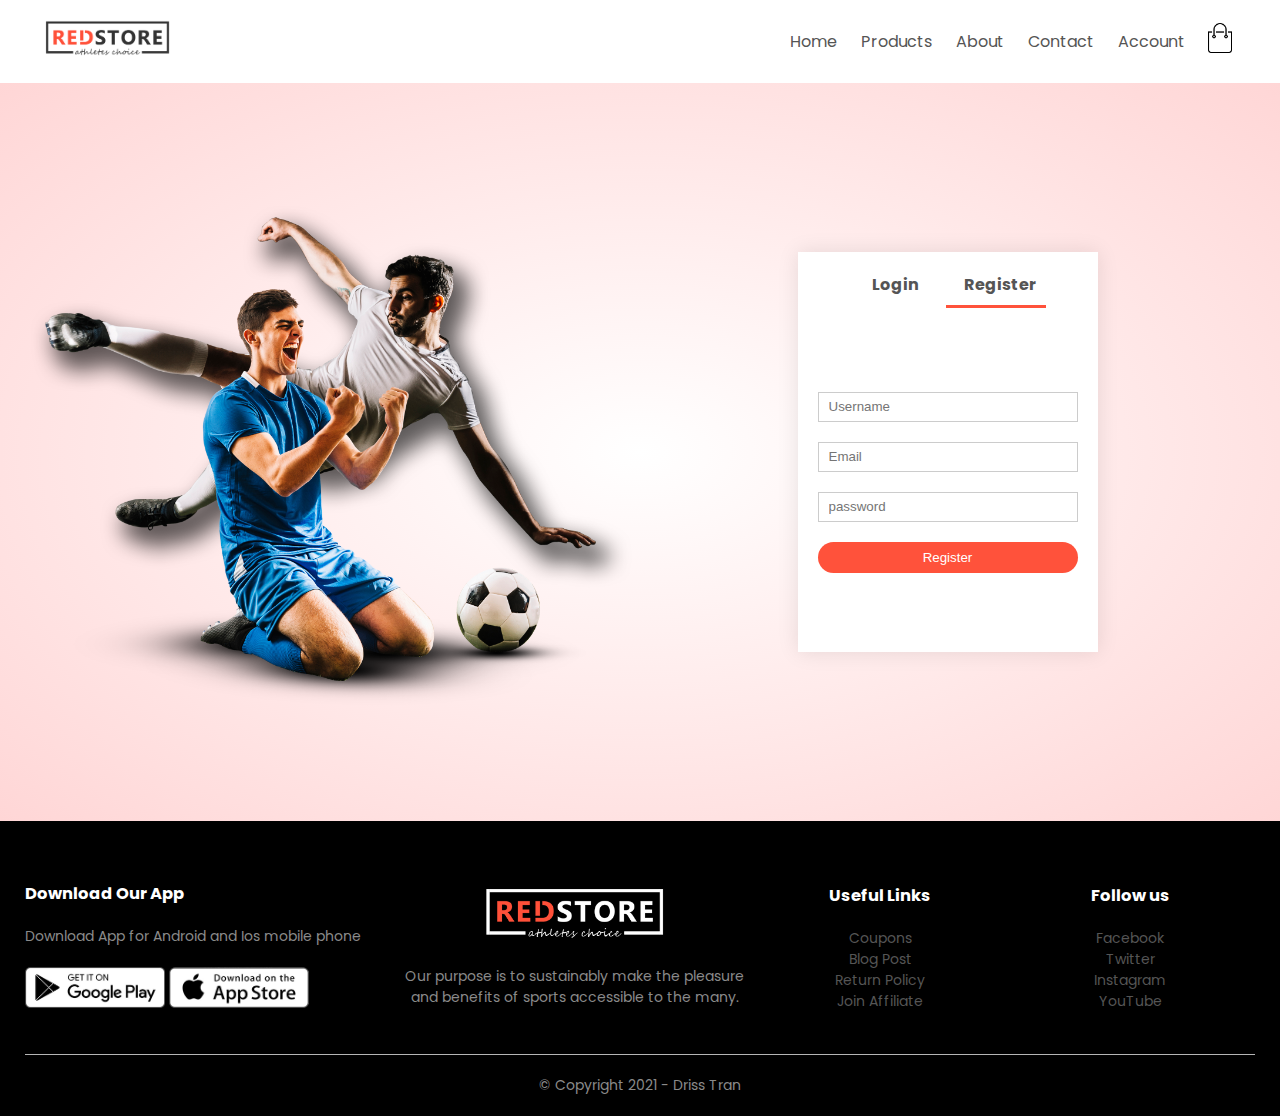
<file: account.html>
<!DOCTYPE html>
<html lang="en">
<head>
    <meta charset="UTF-8">
    <meta http-equiv="X-UA-Compatible" content="IE=edge">
    <meta name="viewport" content="width=device-width, initial-scale=1.0">
    <link rel="stylesheet" href="css/style.css">
    <link rel="preconnect" href="https://fonts.googleapis.com">
<link rel="preconnect" href="https://fonts.gstatic.com" crossorigin>
<link href="https://fonts.googleapis.com/css2?family=Poppins:wght@300;400;500;600;700&display=swap" rel="stylesheet">
<!-- Để chỉnh font -->
<link rel="stylesheet" href="https://stackpath.bootstrapcdn.com/font-awesome/4.7.0/css/font-awesome.min.css">
    <title>All Products - Sport Store</title>
</head>
<body>

        <div class="container">
            <div class="navbar">
                <div class="logo">
                    <img src="images/logo.png" width="125px">
                </div>
                <nav>
                    <ul id="MenuItems">
                        <li>
                            <a href="index.html">Home</a>
        
                        </li>
                        <li>
                            <a href="products.html">Products</a>
        
                        </li>
                        <li>
                            <a href="">About</a>
        
                        </li>
                        <li>
                            <a href="">Contact</a>
        
                        </li>
                        <li>
                            <a href="account.html">Account</a>
        
                        </li>
                    </ul>
                </nav>
                <a href="cart.html"><img src="images/cart.png" width="30px" height="30px"></a>
                <img src="images/menu.png" class="menu-icon" onclick="menutoggle()">
            </div>
        </div>

        <!-- Account Page -->
        <div class="account-page">
            <div class="container">
                <div class="row">
                    <div class="col-2">
                        <img src="images/image1.png" width="100%">
                    </div>
                    <div class="col-2">
                        <div class="form-container">
                            <div class="form-btn">
                                <span onclick="login()">Login</span>
                                <span onclick="register()">Register</span>
                                <hr id="Indicator">
                            </div>

                            <form id="LoginForm">
                                <input type="text" placeholder="Username">
                                <input type="password" placeholder="password">
                                <button type="submit" class="btn">Login</button>
                                <a href="">Forgot Password</a>
                            </form>

                            <form id="RegForm"> 
                                <input type="text" placeholder="Username">
                                <input type="email" placeholder="Email">
                                <input type="password" placeholder="password">
                                <button type="submit" class="btn">Register</button>
                            </form>
                        </div>
                    </div>
                </div>
            </div>
        </div>

   
    <!-- Footer -->
    <div class="footer">
        <div class="container">
            <div class="row">
                <div class="footer-col-1">
                    <h3>Download Our App</h3>
                    <p>Download App for Android and Ios mobile phone</p>
                    <div class="app-logo">
                        <a href=""><img src="images/play-store.png" alt=""></a>
                        <a href=""><img src="images/app-store.png" alt=""></a>
                    </div>
                </div>
                <div class="footer-col-2">
                    <img src="images/logo-white.png" alt="">
                    <p>Our purpose is to sustainably make the pleasure and 
                        benefits of sports accessible to the many.
                    </p>
                </div>
                <div class="footer-col-3">
                    <h3>Useful Links</h3>
                    <ul>
                       <a href=""><li>Coupons</li></a>
                       <a href=""><li>Blog Post</li></a>
                       <a href=""><li>Return Policy</li></a>
                       <a href=""><li>Join Affiliate</li></a>
                    </ul>
                </div>
                <div class="footer-col-4">
                    <h3>Follow us</h3>
                    <ul>
                       <a href=""><li>Facebook</li></a>
                       <a href=""><li>Twitter</li></a>
                       <a href=""><li>Instagram</li></a>
                       <a href=""><li>YouTube</li></a>
                    </ul>
                </div>
            </div>
            <hr>
            <p class="copyright">© Copyright 2021 - Driss Tran</p>
        </div>
    </div>
    <!-- Js for toggle Menu -->
    <script>
        var MenuItems = document.getElementById("MenuItems");
        MenuItems.style.maxHeight ="0px";
        function menutoggle()
        {
            if(MenuItems.style.maxHeight =="0px")
            {
                MenuItems.style.maxHeight ="200px";
            }
            else
            {
                MenuItems.style.maxHeight ="0px";
            }
        }
    </script>

    <!-- Js for toggle form -->
    <script>
        var LoginForm = document.getElementById("LoginForm");
        var RegForm = document.getElementById("RegForm");
        var Indicator =document.getElementById("Indicator");
        function register()
        {
            RegForm.style.transform ="translateX(0px)";
            LoginForm.style.transform ="translateX(0px)";
            Indicator.style.transform ="translateX(100px)";

        }
        function login()
        {
            RegForm.style.transform ="translateX(300px)";
            LoginForm.style.transform ="translateX(300px)";
            Indicator.style.transform ="translateX(0px)";


        }
    </script>
        
</body>
</html>
</file>
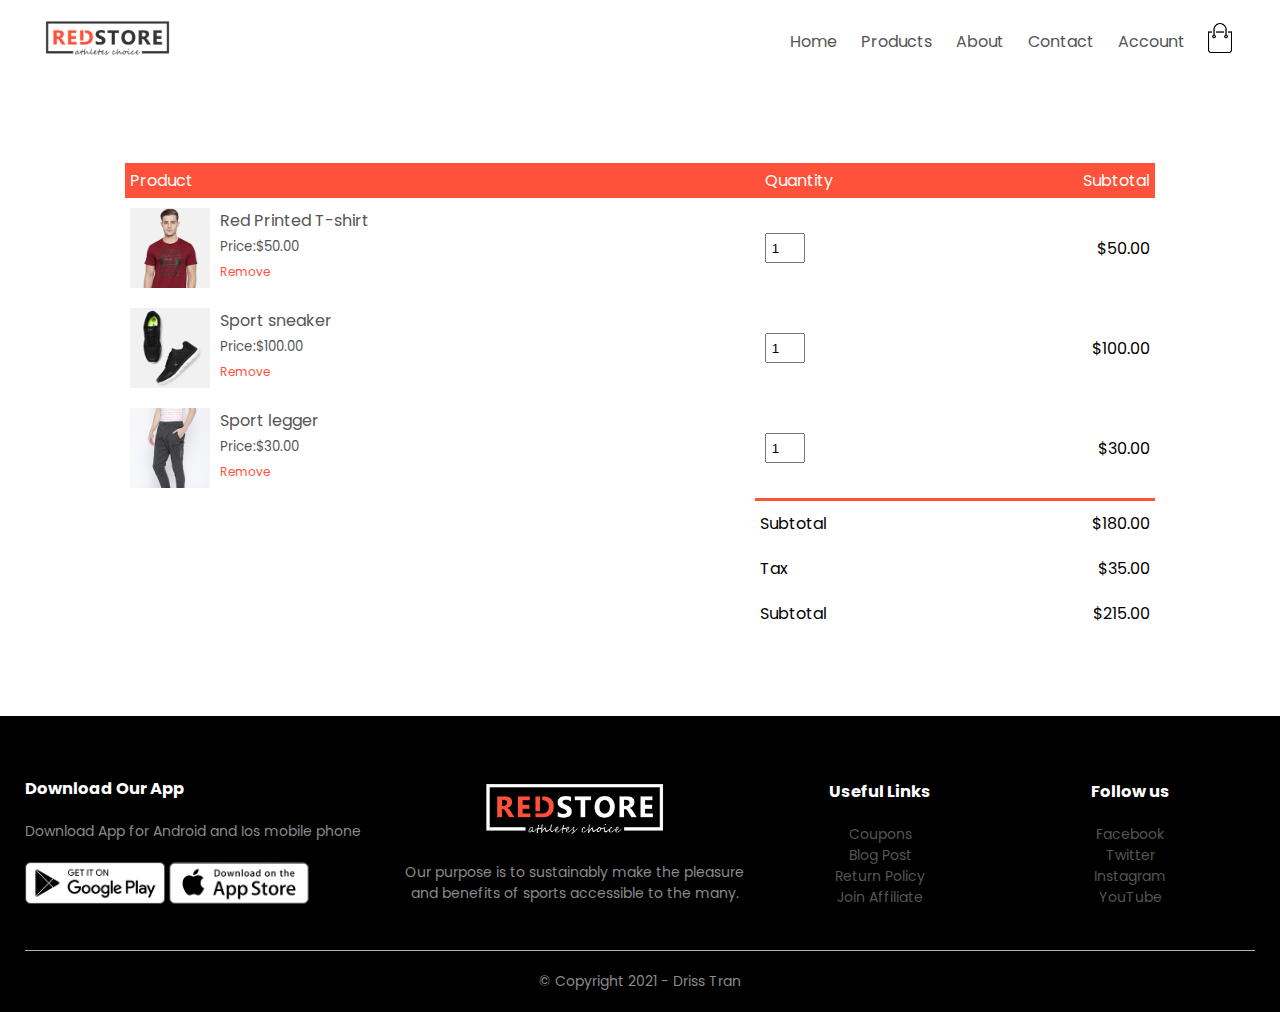
<file: cart.html>
<!DOCTYPE html>
<html lang="en">
<head>
    <meta charset="UTF-8">
    <meta http-equiv="X-UA-Compatible" content="IE=edge">
    <meta name="viewport" content="width=device-width, initial-scale=1.0">
    <link rel="stylesheet" href="css/style.css">
    <link rel="preconnect" href="https://fonts.googleapis.com">
<link rel="preconnect" href="https://fonts.gstatic.com" crossorigin>
<link href="https://fonts.googleapis.com/css2?family=Poppins:wght@300;400;500;600;700&display=swap" rel="stylesheet">
<!-- Để chỉnh font -->
<link rel="stylesheet" href="https://stackpath.bootstrapcdn.com/font-awesome/4.7.0/css/font-awesome.min.css">
    <title>All Products - Sport Store</title>
</head>
<body>

        <div class="container">
            <div class="navbar">
                <div class="logo">
                    <img src="images/logo.png" width="125px">
                </div>
                <nav>
                    <ul id="MenuItems">
                        <li>
                            <a href="index.html">Home</a>
        
                        </li>
                        <li>
                            <a href="products.html">Products</a>
        
                        </li>
                        <li>
                            <a href="">About</a>
        
                        </li>
                        <li>
                            <a href="">Contact</a>
        
                        </li>
                        <li>
                            <a href="account.html">Account</a>
        
                        </li>
                    </ul>
                </nav>
                <a href="#"><img src="images/cart.png" width="30px" height="30px"></a>
                <img src="images/menu.png" class="menu-icon" onclick="menutoggle()">
            </div>
        </div>

        <!--cart items details  -->
        <div class="small-container cart-page">
            <table>
                <tr>
                    <th>Product</th>
                    <th>Quantity</th>
                    <th>Subtotal</th>
                </tr>
                <tr>
                    <td>
                        <div class="cart-info">
                            <img src="images/buy-1.jpg">
                            <div>
                                <p>Red Printed T-shirt</p>
                                <small>Price:$50.00</small>
                                <br>
                                <a href="">Remove</a>
                            </div>
                        </div>

                    </td>
                    <td><input type="number" value="1"></td>
                    <td>$50.00</td>
                </tr>

                <tr>
                    <td>
                        <div class="cart-info">
                            <img src="images/buy-2.jpg">
                            <div>
                                <p>Sport sneaker </p>
                                <small>Price:$100.00</small>
                                <br>
                                <a href="">Remove</a>
                            </div>
                        </div>

                    </td>
                    <td><input type="number" value="1"></td>
                    <td>$100.00</td>
                </tr>

                <tr>
                    <td>
                        <div class="cart-info">
                            <img src="images/buy-3.jpg">
                            <div>
                                <p>Sport legger</p>
                                <small>Price:$30.00</small>
                                <br>
                                <a href="">Remove</a>
                            </div>
                        </div>

                    </td>
                    <td><input type="number" value="1"></td>
                    <td>$30.00</td>
                </tr>
                
            </table>
            <div class="total-price">
                <table>
                    <tr>
                        <td>Subtotal</td>
                        <td>$180.00</td>
                    </tr>
                    <tr>
                        <td>Tax</td>
                        <td>$35.00</td>
                    </tr>
                    <tr>
                        <td>Subtotal</td>
                        <td>$215.00</td>
                    </tr>
                </table>
            </div>
        </div>

   
    <!-- Footer -->
    <div class="footer">
        <div class="container">
            <div class="row">
                <div class="footer-col-1">
                    <h3>Download Our App</h3>
                    <p>Download App for Android and Ios mobile phone</p>
                    <div class="app-logo">
                        <a href=""><img src="images/play-store.png" alt=""></a>
                        <a href=""><img src="images/app-store.png" alt=""></a>
                    </div>
                </div>
                <div class="footer-col-2">
                    <img src="images/logo-white.png" alt="">
                    <p>Our purpose is to sustainably make the pleasure and 
                        benefits of sports accessible to the many.
                    </p>
                </div>
                <div class="footer-col-3">
                    <h3>Useful Links</h3>
                    <ul>
                       <a href=""><li>Coupons</li></a>
                       <a href=""><li>Blog Post</li></a>
                       <a href=""><li>Return Policy</li></a>
                       <a href=""><li>Join Affiliate</li></a>
                    </ul>
                </div>
                <div class="footer-col-4">
                    <h3>Follow us</h3>
                    <ul>
                       <a href=""><li>Facebook</li></a>
                       <a href=""><li>Twitter</li></a>
                       <a href=""><li>Instagram</li></a>
                       <a href=""><li>YouTube</li></a>
                    </ul>
                </div>
            </div>
            <hr>
            <p class="copyright">© Copyright 2021 - Driss Tran</p>
        </div>
    </div>
    <!-- Js for toggle Menu -->
    <script>
        var MenuItems = document.getElementById("MenuItems");
        MenuItems.style.maxHeight ="0px";
        function menutoggle()
        {
            if(MenuItems.style.maxHeight =="0px")
            {
                MenuItems.style.maxHeight ="200px";
            }
            else
            {
                MenuItems.style.maxHeight ="0px";
            }
        }
    </script>


        
</body>
</html>
</file>
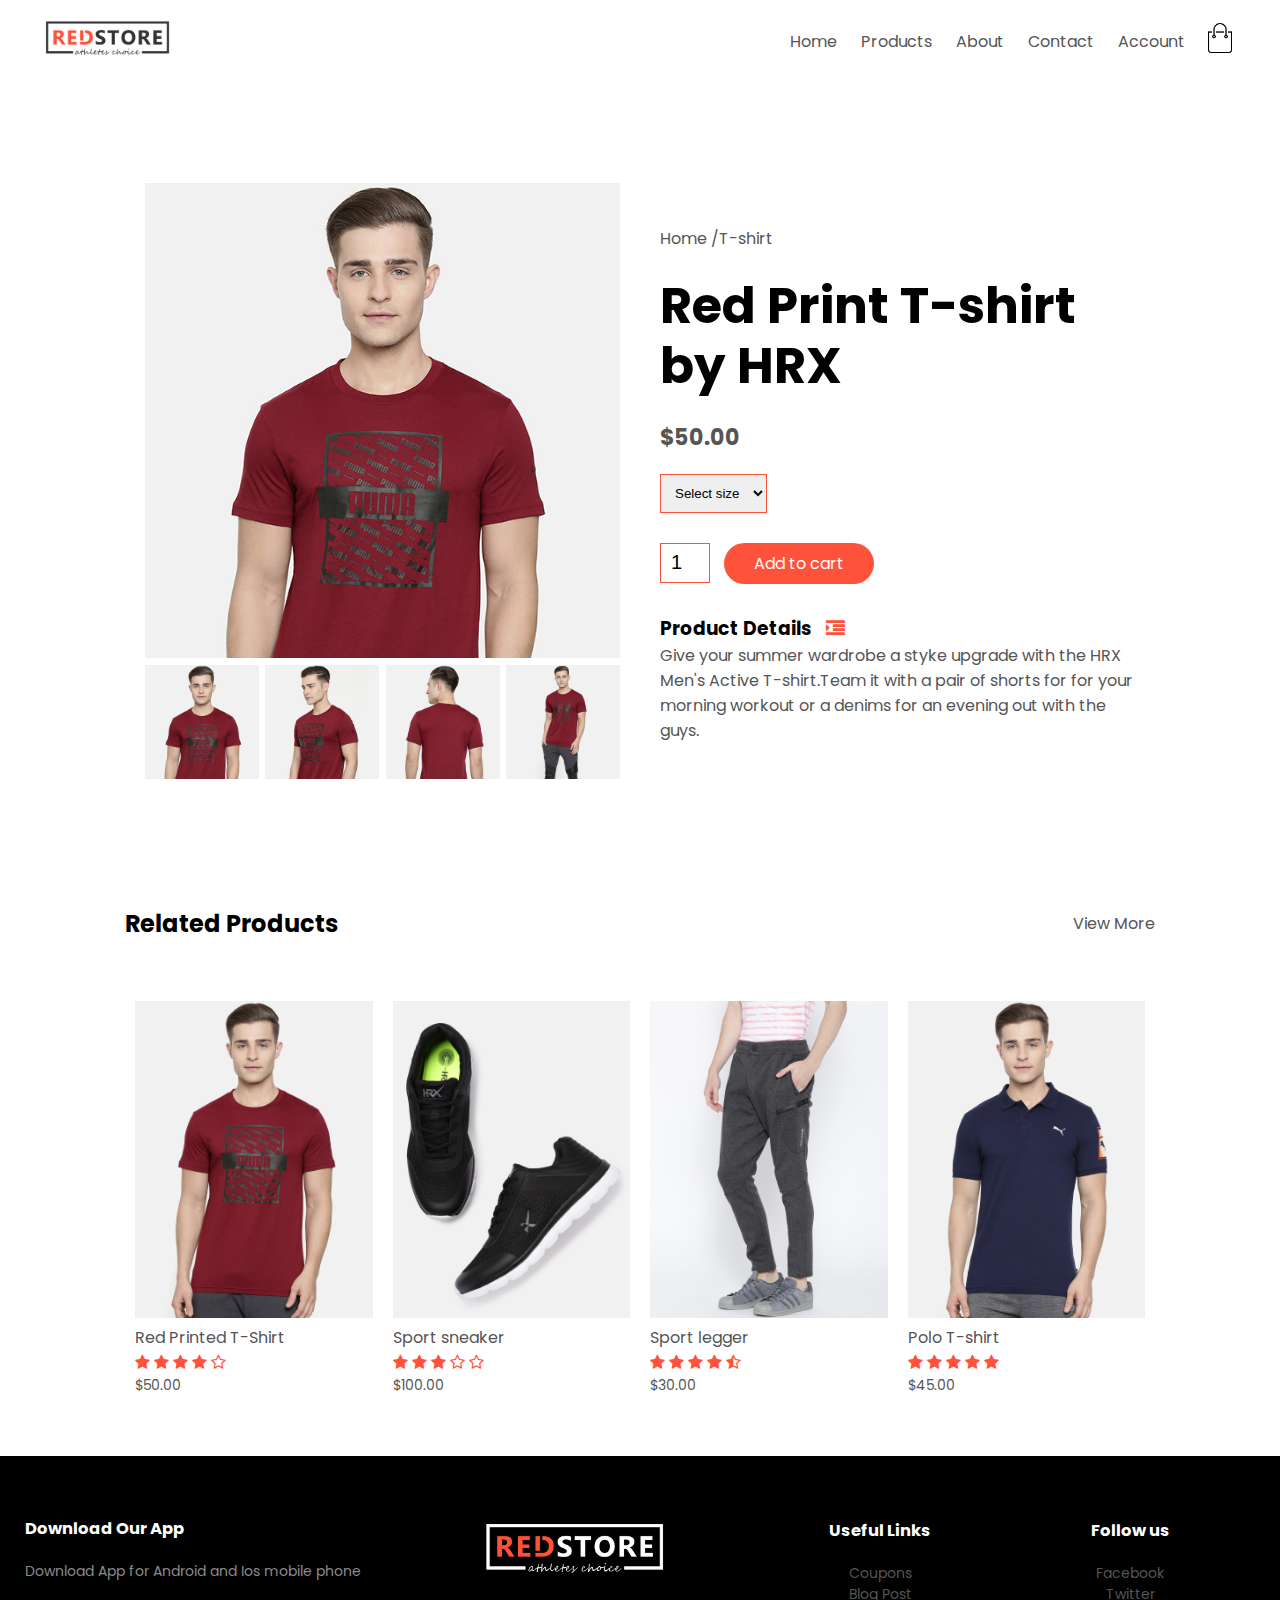
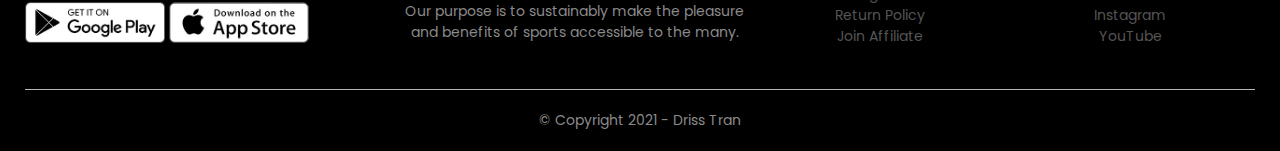
<file: product-details.html>
<!DOCTYPE html>
<html lang="en">
<head>
    <meta charset="UTF-8">
    <meta http-equiv="X-UA-Compatible" content="IE=edge">
    <meta name="viewport" content="width=device-width, initial-scale=1.0">
    <link rel="stylesheet" href="css/style.css">
    <link rel="preconnect" href="https://fonts.googleapis.com">
<link rel="preconnect" href="https://fonts.gstatic.com" crossorigin>
<link href="https://fonts.googleapis.com/css2?family=Poppins:wght@300;400;500;600;700&display=swap" rel="stylesheet">
<!-- Để chỉnh font -->
<link rel="stylesheet" href="https://stackpath.bootstrapcdn.com/font-awesome/4.7.0/css/font-awesome.min.css">
    <title>All Products - Sport Store</title>
</head>
<body>

        <div class="container">
            <div class="navbar">
                <div class="logo">
                    <img src="images/logo.png" width="125px">
                </div>
                <nav>
                    <ul id="MenuItems">
                        <li>
                            <a href="index.html">Home</a>
        
                        </li>
                        <li>
                            <a href="products.html">Products</a>
        
                        </li>
                        <li>
                            <a href="">About</a>
        
                        </li>
                        <li>
                            <a href="">Contact</a>
        
                        </li>
                        <li>
                            <a href="account.html">Account</a>
        
                        </li>
                    </ul>
                </nav>
                <a href="cart.html"><img src="images/cart.png" width="30px" height="30px"></a>
                <img src="images/menu.png" class="menu-icon" onclick="menutoggle()">
            </div>
        </div>

<!-- Single Product details -->

        <div class="small-container single-product">
            <div class="row">
                <div class="col-2">
                    <img src="images/gallery-1.jpg" width="100%" id="ProductImg">

                    <div class="small-img-row">

                        <div class="small-img-col">
                            <img src="images/gallery-1.jpg" width="100%" class="small">
                        </div>
                        <div class="small-img-col">
                            <img src="images/gallery-2.jpg" width="100%" class="small">
                        </div>
                        <div class="small-img-col">
                            <img src="images/gallery-3.jpg" width="100%" class="small">
                        </div>
                        <div class="small-img-col">
                            <img src="images/gallery-4.jpg" width="100%" class="small">
                        </div>
                    </div>


                </div>

                <div class="col-2">
                     <p>Home /T-shirt</p>   
                     <h1>Red Print T-shirt by HRX</h1>
                     <h4>$50.00</h4>
                     <select>
                         <option>Select size</option>
                         <option>XXL</option>
                         <option>XL</option>
                         <option>L</option>
                         <option>M</option>
                         <option>S</option>

                     </select>

                     <input type="number" value="1">
                     <a href="" class="btn">Add to cart</a>
                     <br>
                     <h3>Product Details  <i class="fa fa-indent"></i>  </h3>
                     <p>Give your summer wardrobe a styke upgrade with the HRX 
                    Men's Active T-shirt.Team it with a pair of shorts for 
                    for your morning workout or a denims for an evening out with
                    the guys.
                     </p>
                </div>

            </div>
        </div>

        <!-- Title -->
        <div class="small-container">
            <div class="row row-2">
                <h2>Related Products</h2>
                <p>View More</p>
            </div>
        </div>

        <!-- Product -->

    <div class="small-container">

        <div class="row">
            <div class="col-4">
                <img src="images/product-1.jpg" alt="">
                <h4>Red Printed T-Shirt</h4>
                <div class="rating">
                    <i class="fa fa-star"></i>
                    <i class="fa fa-star"></i>
                    <i class="fa fa-star"></i>
                    <i class="fa fa-star"></i>
                    <i class="fa fa-star-o"></i>
                </div>
                <p>$50.00</p>
            </div>
            <div class="col-4">
                <img src="images/product-2.jpg" alt="">
                <h4>Sport sneaker </h4>
                <div class="rating">
                    <i class="fa fa-star"></i>
                    <i class="fa fa-star"></i>
                    <i class="fa fa-star"></i>
                    <i class="fa fa-star-o"></i>
                    <i class="fa fa-star-o"></i>
                </div>
                <p>$100.00</p>
            </div>
            <div class="col-4">
                <img src="images/product-3.jpg" alt="">
                <h4>Sport legger</h4>
                <div class="rating">
                    <i class="fa fa-star"></i>
                    <i class="fa fa-star"></i>
                    <i class="fa fa-star"></i>
                    <i class="fa fa-star"></i>
                    <i class="fa fa-star-half-o"></i>
                </div>
                <p>$30.00</p>
            </div>
            <div class="col-4">
                <img src="images/product-4.jpg" alt="">
                <h4>Polo T-shirt</h4>
                <div class="rating">
                    <i class="fa fa-star"></i>
                    <i class="fa fa-star"></i>
                    <i class="fa fa-star"></i>
                    <i class="fa fa-star"></i>
                    <i class="fa fa-star"></i>
                </div>
                <p>$45.00</p>
            </div>
        </div>
        
    </div>
    

   
    <!-- Footer -->
    <div class="footer">
        <div class="container">
            <div class="row">
                <div class="footer-col-1">
                    <h3>Download Our App</h3>
                    <p>Download App for Android and Ios mobile phone</p>
                    <div class="app-logo">
                        <a href=""><img src="images/play-store.png" alt=""></a>
                        <a href=""><img src="images/app-store.png" alt=""></a>
                    </div>
                </div>
                <div class="footer-col-2">
                    <img src="images/logo-white.png" alt="">
                    <p>Our purpose is to sustainably make the pleasure and 
                        benefits of sports accessible to the many.
                    </p>
                </div>
                <div class="footer-col-3">
                    <h3>Useful Links</h3>
                    <ul>
                       <a href=""><li>Coupons</li></a>
                       <a href=""><li>Blog Post</li></a>
                       <a href=""><li>Return Policy</li></a>
                       <a href=""><li>Join Affiliate</li></a>
                    </ul>
                </div>
                <div class="footer-col-4">
                    <h3>Follow us</h3>
                    <ul>
                       <a href=""><li>Facebook</li></a>
                       <a href=""><li>Twitter</li></a>
                       <a href=""><li>Instagram</li></a>
                       <a href=""><li>YouTube</li></a>
                    </ul>
                </div>
            </div>
            <hr>
            <p class="copyright">© Copyright 2021 - Driss Tran</p>
        </div>
    </div>
    <!-- Js for toggle Menu -->
    <script>
        var MenuItems = document.getElementById("MenuItems");
        MenuItems.style.maxHeight ="0px";
        function menutoggle()
        {
            if(MenuItems.style.maxHeight =="0px")
            {
                MenuItems.style.maxHeight ="200px";
            }
            else
            {
                MenuItems.style.maxHeight ="0px";
            }
        }
    </script>


        <!--Javascript for product gallery  -->
        <script>
            var ProductImg = document.getElementById("ProductImg");
            var SmallImg = document.getElementsByClassName("small");

            SmallImg[0].onclick = function(){
                ProductImg.src = SmallImg[0].src;
            }
            SmallImg[1].onclick = function(){
                ProductImg.src = SmallImg[1].src;
            }
            SmallImg[2].onclick = function(){
                ProductImg.src = SmallImg[2].src;
            }
            SmallImg[3].onclick = function(){
                ProductImg.src = SmallImg[3].src;
            }


        </script>
</body>
</html>
</file>
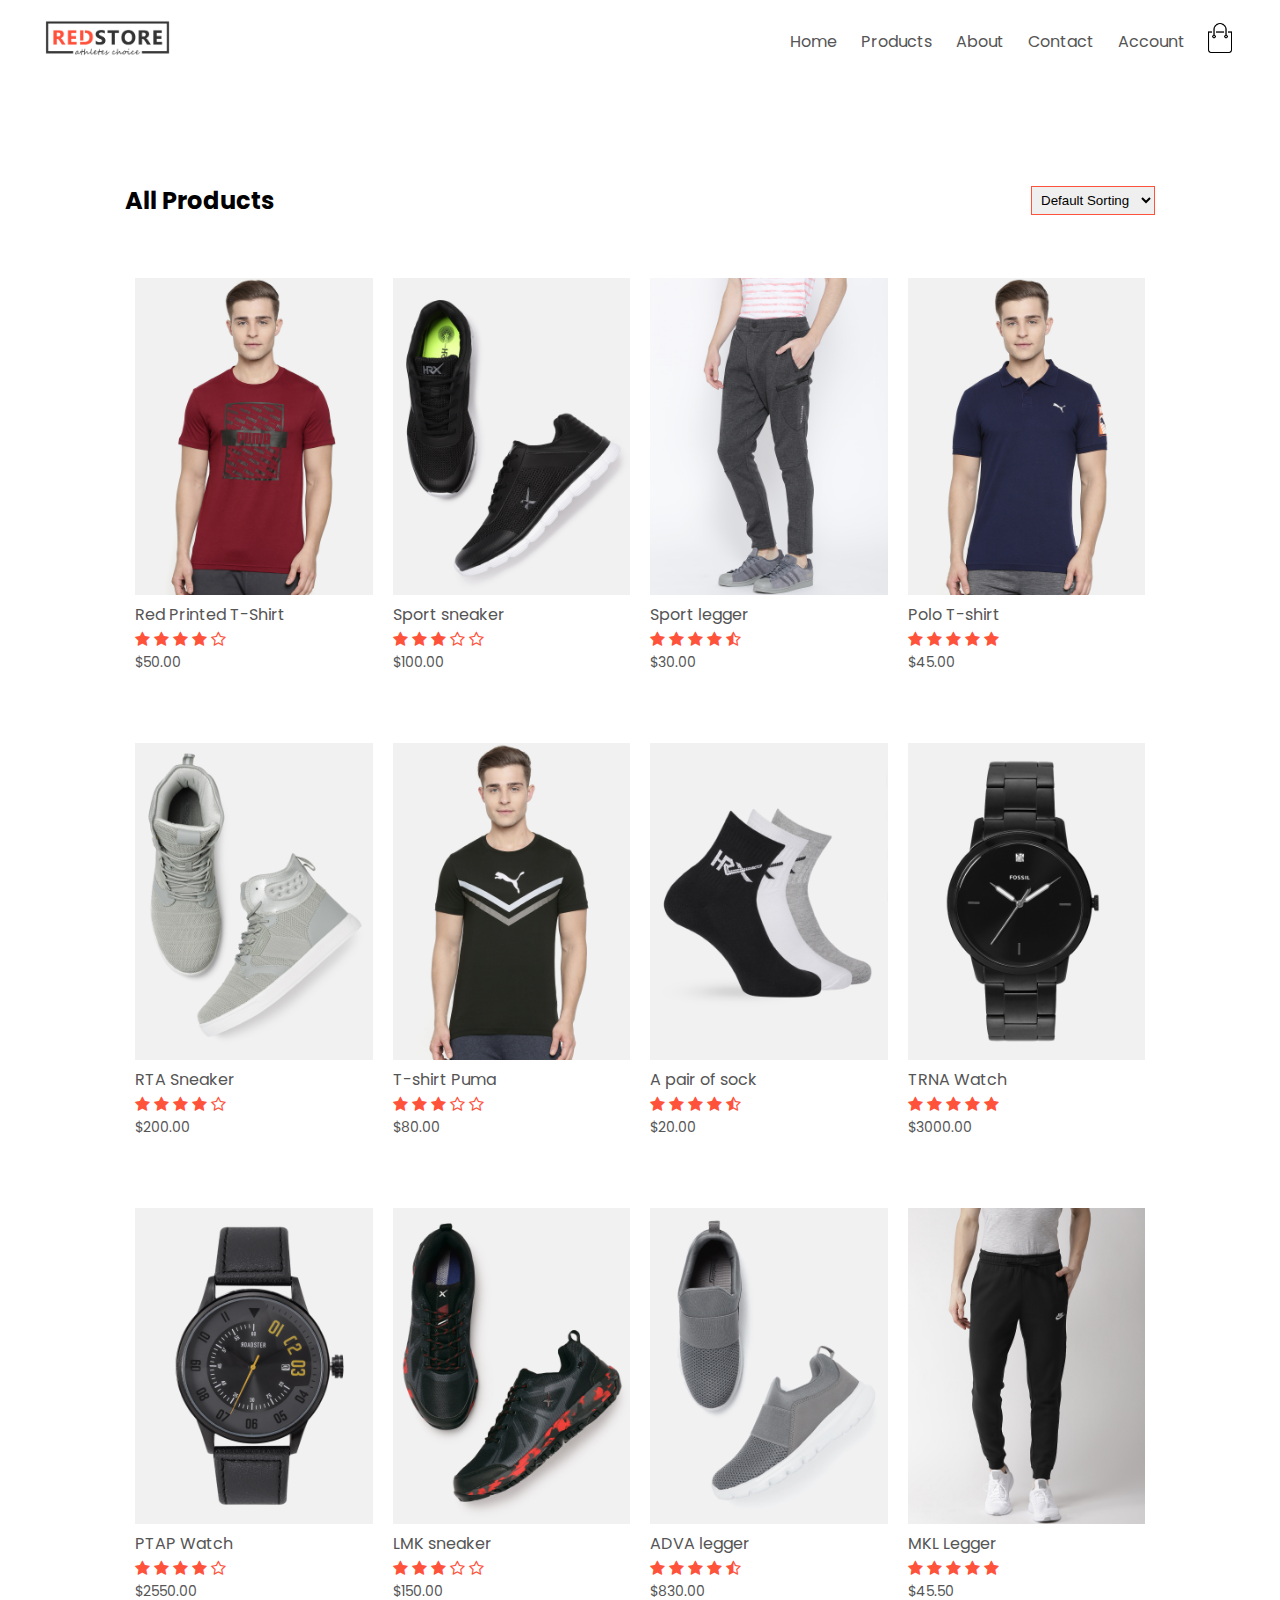
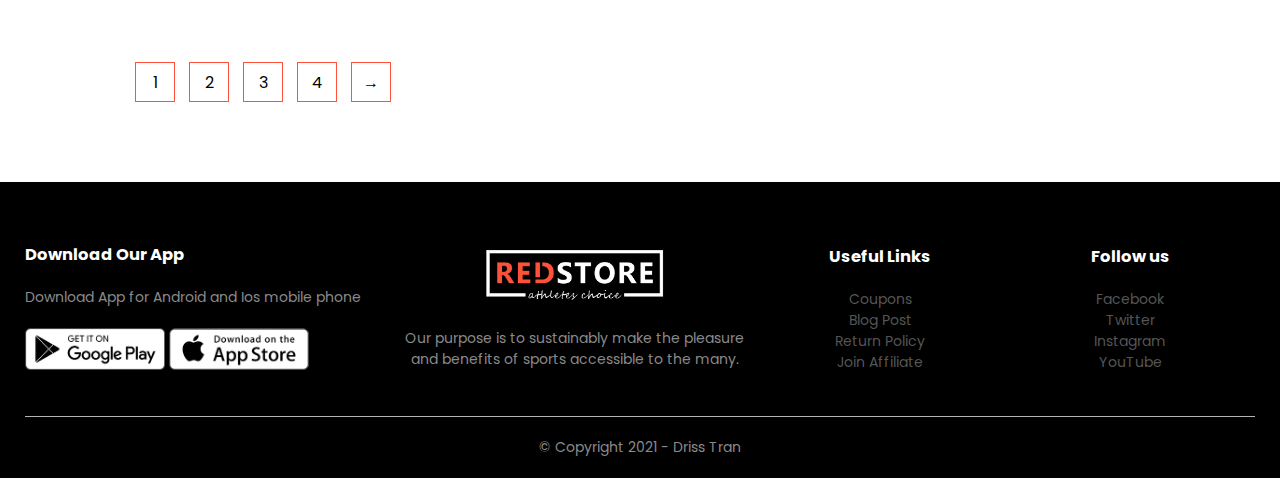
<file: products.html>
<!DOCTYPE html>
<html lang="en">
<head>
    <meta charset="UTF-8">
    <meta http-equiv="X-UA-Compatible" content="IE=edge">
    <meta name="viewport" content="width=device-width, initial-scale=1.0">
    <link rel="stylesheet" href="css/style.css">
    <link rel="preconnect" href="https://fonts.googleapis.com">
<link rel="preconnect" href="https://fonts.gstatic.com" crossorigin>
<link href="https://fonts.googleapis.com/css2?family=Poppins:wght@300;400;500;600;700&display=swap" rel="stylesheet">
<!-- Để chỉnh font -->
<link rel="stylesheet" href="https://stackpath.bootstrapcdn.com/font-awesome/4.7.0/css/font-awesome.min.css">
    <title>All Products - Sport Store</title>
</head>
<body>

        <div class="container">
            <div class="navbar">
                <div class="logo">
                    <img src="images/logo.png" width="125px">
                </div>
                <nav>
                    <ul id="MenuItems">
                        <li>
                            <a href="index.html">Home</a>
        
                        </li>
                        <li>
                            <a href="products.html">Products</a>
        
                        </li>
                        <li>
                            <a href="">About</a>
        
                        </li>
                        <li>
                            <a href="">Contact</a>
        
                        </li>
                        <li>
                            <a href="account.html">Account</a>
        
                        </li>
                    </ul>
                </nav>
                <a href="cart.html"><img src="images/cart.png" width="30px" height="30px"></a>
                <img src="images/menu.png" class="menu-icon" onclick="menutoggle()">
            </div>
        </div>


    <div class="small-container">
        <div class="row row-2">
            <h2>All Products</h2>
            <!-- Dùng cặp thẻ select-option để tạo ra luôn hộp lựa chọn -->
            <select>
                <option>Default Sorting</option>
                <option>Sort by Price</option>
                <option>Sort by Popular</option>
                <option>Sort by Rating</option>
                <option>Sort by Sale</option>
            </select>
        </div>


        <div class="row">
            <div class="col-4">
                <img src="images/product-1.jpg" >
                <h4>Red Printed T-Shirt</h4>
                <div class="rating">
                    <i class="fa fa-star"></i>
                    <i class="fa fa-star"></i>
                    <i class="fa fa-star"></i>
                    <i class="fa fa-star"></i>
                    <i class="fa fa-star-o"></i>
                </div>
                <p>$50.00</p>
            </div>
            <div class="col-4">
                <img src="images/product-2.jpg" >
                <h4>Sport sneaker </h4>
                <div class="rating">
                    <i class="fa fa-star"></i>
                    <i class="fa fa-star"></i>
                    <i class="fa fa-star"></i>
                    <i class="fa fa-star-o"></i>
                    <i class="fa fa-star-o"></i>
                </div>
                <p>$100.00</p>
            </div>
            <div class="col-4">
                <img src="images/product-3.jpg" >
                <h4>Sport legger</h4>
                <div class="rating">
                    <i class="fa fa-star"></i>
                    <i class="fa fa-star"></i>
                    <i class="fa fa-star"></i>
                    <i class="fa fa-star"></i>
                    <i class="fa fa-star-half-o"></i>
                </div>
                <p>$30.00</p>
            </div>
            <div class="col-4">
                <img src="images/product-4.jpg" >
                <h4>Polo T-shirt</h4>
                <div class="rating">
                    <i class="fa fa-star"></i>
                    <i class="fa fa-star"></i>
                    <i class="fa fa-star"></i>
                    <i class="fa fa-star"></i>
                    <i class="fa fa-star"></i>
                </div>
                <p>$45.00</p>
            </div>
        </div>
        
        <div class="row">
            <div class="col-4">
                <img src="images/product-5.jpg" >
                <h4>RTA Sneaker </h4>
                <div class="rating">
                    <i class="fa fa-star"></i>
                    <i class="fa fa-star"></i>
                    <i class="fa fa-star"></i>
                    <i class="fa fa-star"></i>
                    <i class="fa fa-star-o"></i>
                </div>
                <p>$200.00</p>
            </div>
            <div class="col-4">
                <img src="images/product-6.jpg" >
                <h4>T-shirt Puma </h4>
                <div class="rating">
                    <i class="fa fa-star"></i>
                    <i class="fa fa-star"></i>
                    <i class="fa fa-star"></i>
                    <i class="fa fa-star-o"></i>
                    <i class="fa fa-star-o"></i>
                </div>
                <p>$80.00</p>
            </div>
            <div class="col-4">
                <img src="images/product-7.jpg" >
                <h4>A pair of sock</h4>
                <div class="rating">
                    <i class="fa fa-star"></i>
                    <i class="fa fa-star"></i>
                    <i class="fa fa-star"></i>
                    <i class="fa fa-star"></i>
                    <i class="fa fa-star-half-o"></i>
                </div>
                <p>$20.00</p>
            </div>
            <div class="col-4">
                <img src="images/product-8.jpg" >
                <h4>TRNA Watch</h4>
                <div class="rating">
                    <i class="fa fa-star"></i>
                    <i class="fa fa-star"></i>
                    <i class="fa fa-star"></i>
                    <i class="fa fa-star"></i>
                    <i class="fa fa-star"></i>
                </div>
                <p>$3000.00</p>
            </div>
        </div>

        <div class="row">
            <div class="col-4">
                <img src="images/product-9.jpg" >
                <h4>PTAP Watch</h4>
                <div class="rating">
                    <i class="fa fa-star"></i>
                    <i class="fa fa-star"></i>
                    <i class="fa fa-star"></i>
                    <i class="fa fa-star"></i>
                    <i class="fa fa-star-o"></i>
                </div>
                <p>$2550.00</p>
            </div>
            <div class="col-4">
                <img src="images/product-10.jpg" >
                <h4>LMK sneaker </h4>
                <div class="rating">
                    <i class="fa fa-star"></i>
                    <i class="fa fa-star"></i>
                    <i class="fa fa-star"></i>
                    <i class="fa fa-star-o"></i>
                    <i class="fa fa-star-o"></i>
                </div>
                <p>$150.00</p>
            </div>
            <div class="col-4">
                <img src="images/product-11.jpg" >
                <h4>ADVA legger</h4>
                <div class="rating">
                    <i class="fa fa-star"></i>
                    <i class="fa fa-star"></i>
                    <i class="fa fa-star"></i>
                    <i class="fa fa-star"></i>
                    <i class="fa fa-star-half-o"></i>
                </div>
                <p>$830.00</p>
            </div>
            <div class="col-4">
                <img src="images/product-12.jpg" >
                <h4>MKL Legger</h4>
                <div class="rating">
                    <i class="fa fa-star"></i>
                    <i class="fa fa-star"></i>
                    <i class="fa fa-star"></i>
                    <i class="fa fa-star"></i>
                    <i class="fa fa-star"></i>
                </div>
                <p>$45.50</p>
            </div>
        </div>
            <div class="page-btn">
                <span>1</span>
                <span>2</span>
                <span>3</span>
                <span>4</span>
                <span>&#8594;</span>
            </div>
    </div>
    

   
    <!-- Footer -->
    <div class="footer">
        <div class="container">
            <div class="row">
                <div class="footer-col-1">
                    <h3>Download Our App</h3>
                    <p>Download App for Android and Ios mobile phone</p>
                    <div class="app-logo">
                        <a href=""><img src="images/play-store.png" alt=""></a>
                        <a href=""><img src="images/app-store.png" alt=""></a>
                    </div>
                </div>
                <div class="footer-col-2">
                    <img src="images/logo-white.png" alt="">
                    <p>Our purpose is to sustainably make the pleasure and 
                        benefits of sports accessible to the many.
                    </p>
                </div>
                <div class="footer-col-3">
                    <h3>Useful Links</h3>
                    <ul>
                       <a href=""><li>Coupons</li></a>
                       <a href=""><li>Blog Post</li></a>
                       <a href=""><li>Return Policy</li></a>
                       <a href=""><li>Join Affiliate</li></a>
                    </ul>
                </div>
                <div class="footer-col-4">
                    <h3>Follow us</h3>
                    <ul>
                       <a href=""><li>Facebook</li></a>
                       <a href=""><li>Twitter</li></a>
                       <a href=""><li>Instagram</li></a>
                       <a href=""><li>YouTube</li></a>
                    </ul>
                </div>
            </div>
            <hr>
            <p class="copyright">© Copyright 2021 - Driss Tran</p>
        </div>
    </div>
    <!-- Js for toggle Menu -->
    <script>
        var MenuItems = document.getElementById("MenuItems");
        MenuItems.style.maxHeight ="0px";
        function menutoggle()
        {
            if(MenuItems.style.maxHeight =="0px")
            {
                MenuItems.style.maxHeight ="200px";
            }
            else
            {
                MenuItems.style.maxHeight ="0px";
            }
        }
    </script>
</body>
</html>
</file>
<file: css/style.css>
*{
    margin: 0;
    padding: 0;
    box-sizing: border-box;
}

body{
    font-family: 'Poppins', sans-serif;
}

.navbar{
    display:flex;
    align-items:center;
    padding:20px;
}

nav{
    flex: 1;
    text-align: right;
}

nav ul {
    display:inline-block;
    list-style: none;

}

nav ul li{
    display:inline-block;
    margin-right: 20px;
}

a{
    text-decoration:none;
    color: #555;
}

p{
    color: #555;
}

.container{
    max-width: 1300px;
    margin: auto;
    padding-left: 25px;
    padding-right: 25px;
}

.row{
    display:flex;
    align-items:center;
    flex-wrap: wrap;
    justify-content: space-around;
}

.col-2{
    flex-basis:50% ;
    min-width: 300px;
}

.col-2 img{
    max-width: 100%;
    padding:50px 0 ;    
}

.col-2 h1{
    font-size: 50px;
    line-height: 60px;
    margin: 25px 0;
}

.btn{
    display: inline-block;
    background:#ff523b;
    color:#fff;
    padding:8px 30px;
    margin: 30px 0;
    border-radius: 30px;
    transition: background 0.5s;
}

.btn:hover{
    background:#563434;
}

.header{
    background:radial-gradient(#fff,#ffd6d6);
}

.header row{
    margin-top: 70px;
}

.categories{
    margin: 70px 0;
}

.col-3{
    flex-basis:30%;
    min-width:250px;
    margin-bottom: 30px;
}

.col-3 img  {
    width:100%;
}

.small-container{
    max-width:1080px;
    margin:auto;
    padding-left: 25px;
    padding-right: 25px;
}

.col-4{
    flex-basis:25%;
    padding: 10px;
    min-width: 200px;
    margin-bottom: 50px;
    transition:transform 0.5s;
}

.col-4 img {
    width:100%;
}

.title{
    text-align:center;
    margin:0 auto 80px;
    position: relative;
    line-height:60px;
    color: #555; 
}

.title::after{
    content:'';
    background:#ff523b;
    width:80px;
    height:5px;
    border-radius:5px;
    position:absolute;
    bottom:0;
    left:50%;
    transform: translateX(-50%);
}

h4{
    color: #555;
    font-weight: normal;
}

.col-4 p{
    font-size: 14px;
}

.rating .fa{
    color :#ff523b;
}

.col-4:hover{
    transform:translateY(-5px);
}

/* Offer */

.offer{
    background:radial-gradient(#fff,#ffd6d6); 
    margin-top: 80px;
    padding:30px 0  ;
}

.col-2 .offer-img{
    padding:50px;
}

small{
    color: #555;
}

/* testimonial */
.testimonial{
    padding-top: 100px;
}

.testimonial .col-3{
    text-align: center;
    padding: 40px 20px;
    box-shadow: 0 0 20px 0 rgba(0,0,0,0.1);
    cursor: pointer;
    transition:transform 0.5s;
}

.testimonial .col-3 img{
    width:50px;
    margin-top:20px;
    border-radius:50%;
}

.testimonial .col-3:hover
{
    transform:translateY(-10px);
}

.fa.fa-quote-left{
    font-size: 34px;
    color:#ff523b;
}

.col-3 p{
    font-size: 12px;
    margin:12px 0;
    color: #777;
}

.testimonial .col-3 h3{
    font-weight: 600;
    color: #555;
    font-size:16px ;
}

/* brands */
.brands{
    margin:100px auto;
}

.col-5{
    width:160px;
    /* width:20% */

}

.col-5 img{
    width: 100%;
    cursor:pointer;
    filter: grayscale(100%);
    /* Để đổi sang màu xám */
}

.col-5 img:hover{
    filter:grayscale(0);
}

/* Footer */
.footer{
    background:#000;
    color:#8a8a8a;
    font-size:14px;
    padding:60px 0 20px;
}

.footer p{
    color:#8a8a8a;
}

.footer h3{
    color: #fff;
    margin-bottom: 20px;
}

.footer-col-1,.footer-col-2,.footer-col-3,.footer-col-4{
    min-width: 250px;
    margin-bottom: 20px;
}

.footer-col-1{
    flex-basis: 30%;
}

.footer-col-2{
    flex:1;
    text-align: center;
}

.footer-col-2 img{
    width:180px;
    margin-bottom: 20px;
}

.footer-col-3,.footer-col-4
{
    flex-basis: 12%;
    text-align:center;
}

ul{
    list-style: none;
}

.app-logo{
    margin-top: 20px;
}

.app-logo img{
    width:140px;
}

.footer hr{
    border:none;
    background-color: #b5b5b5;
    height:1px;
    margin:20px 0;
}

.copyright{
    text-align: center;
}

.menu-icon{
    width:28px;
    margin-left: 20px;
    display:none;
}


/* Media query for menu */
@media only screen and (max-width: 1024px)
{
    nav ul{
        position:absolute;
        top:70px;
        left:0; 
        background:#333;
        width:100%;
        /* Chọn width là 100% để có thể lên hàng ngang   */
        overflow: hidden;
        /* Để ẩn chữ */
        transition:max-height 0.5s;
        /* Để ra animation */
    }

    nav ul li{
        display:block;
        margin-right: 50px;
        margin-top: 10px;
        margin-bottom: 10px;
        /* Css thẻ nav ul li để cho dòng chữ chạy qua bên phải */
    }

    nav ul li a{
        color: #fff;
    }

    .menu-icon{
        display:block;
        cursor: pointer;
    }
}

/* All products */

.row-2{
    justify-content:space-between;
    margin:100px auto 50px;
}


select{
    border: 1px solid #ff523b;
    padding: 5px;
}

select:focus {
    outline: none;
}

.page-btn{
    margin:0 auto 80px;
}

.page-btn span{
    display:inline-block;
    border: 1px solid #ff523b;
    margin-left:10px ;
    width:40px;
    height:40px;    
    text-align: center;
    line-height: 40px;
    cursor: pointer;

}

.page-btn span:hover{
    background:#ff523b;
    color: #fff;
}


/* media query for less than 600 screen size  */
@media only screen and (max-width: 769px)
{
    .row{
        text-align: center;
    }

    .col-2,.col-3,.col-4{
        flex-basis:100%;
    }
    .single-product .row{
        text-align: left;
    }

    .single-product .col-2{
        padding:20px 0;
    }
    .single-product h1{
        font-size: 26px;
        line-height:32px;
    }
    .cart-info p{
        display:none;
    }

}

/* Single Product details */
.single-product{
    margin-top: 80px;
}

.single-product .col-2 img{
    padding:0;
}

.single-product .col-2{
    padding:20px;
}

.single-product h4{
    margin:20px 0;
    font-size: 22px;
    font-weight: bold;
}

.single-product select{
    display:block;
    padding:10px;
    margin-top: 20px;
}

.single-product input{
    width: 50px;
    height:40px;
    padding-left: 10px;
    font-size: 20px;
    margin-right: 10px;
    border:1px solid #ff523b;
}

input:focus{
    outline: none   ;
}

.single-product .fa{
    color: #ff523b;
    margin-left: 10px;
}

.small-img-row{ 
    display: flex;
    justify-content: space-between;
}

.small-img-col{
    flex-basis:24%;
    cursor: pointer;
}


/* cart items */
.cart-page{
    margin:80px auto;
}

table{
    width:100%;
    border-collapse:collapse;
}

.cart-info{
    display:flex;
    flex-wrap: wrap;
}

th{
    text-align:left;
    padding: 5px;
    color: #fff;
    background: #ff523b;
    font-weight: normal;
}

td{
    padding:10px 5px;
}

td input {
    width: 40px;
    height:30px;
    padding:5px;
}

td a{
    color: #ff523b;
    font-size: 12px;
}

td img{
    width:80px;
    height:80px;
    margin-right: 10px;
}

.total-price{
    display:flex;
    justify-content:flex-end;
}

.total-price table{
    border-top: 3px solid #ff523b;
    width: 100%;
    max-width:400px;
}   

td:last-child{
    text-align:right;
}

th:last-child{
    text-align:right;
}

/* Account Page */

.account-page{
    padding:50px 0;
    background: radial-gradient(#fff,#ffd6d6);
}

.form-container{
    background:#fff;
    width:300px;
    height:400px;
    position: relative;
    text-align: center;
    padding: 20px 0;
    margin:auto;
    box-shadow: 0 0 20px 0px rgba(0,0,0,0.1);
    overflow:hidden;
}

.form-container span{
    font-weight: bold;
    padding: 0 10px;
    color: #555;
    cursor:pointer;
    width: 100px;
    display: inline-block;
}

.form-btn{
    display:inline-block;
}

.form-container form{
    max-width:300px;
    padding:0 20px;
    position:absolute;
    top:130px;
    transition:transform 0.5s;

}

form input{
    width:100%;
    height:30px;
    margin: 10px 0;
    padding:0 10px;
    border: 1px solid #ccc;
}

form .btn{
    width:100%;
    border:none;
    cursor: pointer;
    margin: 10px 0;
}

form .btn:focus{
    outline:none;
}

#LoginForm{
    left:-300px;
}

#RegForm{
    left:0;
}

form a{
    font-size: 12px;
}

#Indicator{
    width:100px;
    border: none;
    background:#ff523b;
    height:3px;
    margin-top: 8px;
    transform: translateX(100px);
    transition: transform 0.5s;
}
</file>
<file: fronts/themify-icons/demo-files/demo.css>
body {
	font: normal 1em/1.5em Arial, Helvetica, sans-serif;
	max-width: 90%;
	margin: 30px auto 0;
}
h1, h3 {
	font-weight: normal;
}
h3 {
	font-size: 1.4;
	text-transform: uppercase;
	letter-spacing: 1px;
}

.icon-section {
	margin: 0 0 3em;
	clear: both;
	overflow: hidden;
}
.icon-container {
	width: 240px; 
	padding: .7em 0;
	float: left; 
	position: relative;
	text-align: left;
}
.icon-container [class^="ti-"], 
.icon-container [class*=" ti-"] {
	color: #000;
	position: absolute;
	margin-top: 3px;
	transition: .3s;
}
.icon-container:hover [class^="ti-"],
.icon-container:hover [class*=" ti-"] {
	font-size: 2.2em;
	margin-top: -5px;
}
.icon-container:hover .icon-name {
	color: #000;
}
.icon-name {
	color: #aaa;
	margin-left: 35px;
	font-size: .8em;
	transition: .3s;
}
.icon-container:hover .icon-name {
	margin-left: 45px;
}
</file>
<file: fronts/themify-icons/themify-icons.css>
@font-face {
	font-family: 'themify';
	src:url('fonts/themify.eot?-fvbane');
	src:url('fonts/themify.eot?#iefix-fvbane') format('embedded-opentype'),
		url('fonts/themify.woff?-fvbane') format('woff'),
		url('fonts/themify.ttf?-fvbane') format('truetype'),
		url('fonts/themify.svg?-fvbane#themify') format('svg');
	font-weight: normal;
	font-style: normal;
}

[class^="ti-"], [class*=" ti-"] {
	font-family: 'themify';
	speak: none;
	font-style: normal;
	font-weight: normal;
	font-variant: normal;
	text-transform: none;
	line-height: 1;

	/* Better Font Rendering =========== */
	-webkit-font-smoothing: antialiased;
	-moz-osx-font-smoothing: grayscale;
}

.ti-wand:before {
	content: "\e600";
}
.ti-volume:before {
	content: "\e601";
}
.ti-user:before {
	content: "\e602";
}
.ti-unlock:before {
	content: "\e603";
}
.ti-unlink:before {
	content: "\e604";
}
.ti-trash:before {
	content: "\e605";
}
.ti-thought:before {
	content: "\e606";
}
.ti-target:before {
	content: "\e607";
}
.ti-tag:before {
	content: "\e608";
}
.ti-tablet:before {
	content: "\e609";
}
.ti-star:before {
	content: "\e60a";
}
.ti-spray:before {
	content: "\e60b";
}
.ti-signal:before {
	content: "\e60c";
}
.ti-shopping-cart:before {
	content: "\e60d";
}
.ti-shopping-cart-full:before {
	content: "\e60e";
}
.ti-settings:before {
	content: "\e60f";
}
.ti-search:before {
	content: "\e610";
}
.ti-zoom-in:before {
	content: "\e611";
}
.ti-zoom-out:before {
	content: "\e612";
}
.ti-cut:before {
	content: "\e613";
}
.ti-ruler:before {
	content: "\e614";
}
.ti-ruler-pencil:before {
	content: "\e615";
}
.ti-ruler-alt:before {
	content: "\e616";
}
.ti-bookmark:before {
	content: "\e617";
}
.ti-bookmark-alt:before {
	content: "\e618";
}
.ti-reload:before {
	content: "\e619";
}
.ti-plus:before {
	content: "\e61a";
}
.ti-pin:before {
	content: "\e61b";
}
.ti-pencil:before {
	content: "\e61c";
}
.ti-pencil-alt:before {
	content: "\e61d";
}
.ti-paint-roller:before {
	content: "\e61e";
}
.ti-paint-bucket:before {
	content: "\e61f";
}
.ti-na:before {
	content: "\e620";
}
.ti-mobile:before {
	content: "\e621";
}
.ti-minus:before {
	content: "\e622";
}
.ti-medall:before {
	content: "\e623";
}
.ti-medall-alt:before {
	content: "\e624";
}
.ti-marker:before {
	content: "\e625";
}
.ti-marker-alt:before {
	content: "\e626";
}
.ti-arrow-up:before {
	content: "\e627";
}
.ti-arrow-right:before {
	content: "\e628";
}
.ti-arrow-left:before {
	content: "\e629";
}
.ti-arrow-down:before {
	content: "\e62a";
}
.ti-lock:before {
	content: "\e62b";
}
.ti-location-arrow:before {
	content: "\e62c";
}
.ti-link:before {
	content: "\e62d";
}
.ti-layout:before {
	content: "\e62e";
}
.ti-layers:before {
	content: "\e62f";
}
.ti-layers-alt:before {
	content: "\e630";
}
.ti-key:before {
	content: "\e631";
}
.ti-import:before {
	content: "\e632";
}
.ti-image:before {
	content: "\e633";
}
.ti-heart:before {
	content: "\e634";
}
.ti-heart-broken:before {
	content: "\e635";
}
.ti-hand-stop:before {
	content: "\e636";
}
.ti-hand-open:before {
	content: "\e637";
}
.ti-hand-drag:before {
	content: "\e638";
}
.ti-folder:before {
	content: "\e639";
}
.ti-flag:before {
	content: "\e63a";
}
.ti-flag-alt:before {
	content: "\e63b";
}
.ti-flag-alt-2:before {
	content: "\e63c";
}
.ti-eye:before {
	content: "\e63d";
}
.ti-export:before {
	content: "\e63e";
}
.ti-exchange-vertical:before {
	content: "\e63f";
}
.ti-desktop:before {
	content: "\e640";
}
.ti-cup:before {
	content: "\e641";
}
.ti-crown:before {
	content: "\e642";
}
.ti-comments:before {
	content: "\e643";
}
.ti-comment:before {
	content: "\e644";
}
.ti-comment-alt:before {
	content: "\e645";
}
.ti-close:before {
	content: "\e646";
}
.ti-clip:before {
	content: "\e647";
}
.ti-angle-up:before {
	content: "\e648";
}
.ti-angle-right:before {
	content: "\e649";
}
.ti-angle-left:before {
	content: "\e64a";
}
.ti-angle-down:before {
	content: "\e64b";
}
.ti-check:before {
	content: "\e64c";
}
.ti-check-box:before {
	content: "\e64d";
}
.ti-camera:before {
	content: "\e64e";
}
.ti-announcement:before {
	content: "\e64f";
}
.ti-brush:before {
	content: "\e650";
}
.ti-briefcase:before {
	content: "\e651";
}
.ti-bolt:before {
	content: "\e652";
}
.ti-bolt-alt:before {
	content: "\e653";
}
.ti-blackboard:before {
	content: "\e654";
}
.ti-bag:before {
	content: "\e655";
}
.ti-move:before {
	content: "\e656";
}
.ti-arrows-vertical:before {
	content: "\e657";
}
.ti-arrows-horizontal:before {
	content: "\e658";
}
.ti-fullscreen:before {
	content: "\e659";
}
.ti-arrow-top-right:before {
	content: "\e65a";
}
.ti-arrow-top-left:before {
	content: "\e65b";
}
.ti-arrow-circle-up:before {
	content: "\e65c";
}
.ti-arrow-circle-right:before {
	content: "\e65d";
}
.ti-arrow-circle-left:before {
	content: "\e65e";
}
.ti-arrow-circle-down:before {
	content: "\e65f";
}
.ti-angle-double-up:before {
	content: "\e660";
}
.ti-angle-double-right:before {
	content: "\e661";
}
.ti-angle-double-left:before {
	content: "\e662";
}
.ti-angle-double-down:before {
	content: "\e663";
}
.ti-zip:before {
	content: "\e664";
}
.ti-world:before {
	content: "\e665";
}
.ti-wheelchair:before {
	content: "\e666";
}
.ti-view-list:before {
	content: "\e667";
}
.ti-view-list-alt:before {
	content: "\e668";
}
.ti-view-grid:before {
	content: "\e669";
}
.ti-uppercase:before {
	content: "\e66a";
}
.ti-upload:before {
	content: "\e66b";
}
.ti-underline:before {
	content: "\e66c";
}
.ti-truck:before {
	content: "\e66d";
}
.ti-timer:before {
	content: "\e66e";
}
.ti-ticket:before {
	content: "\e66f";
}
.ti-thumb-up:before {
	content: "\e670";
}
.ti-thumb-down:before {
	content: "\e671";
}
.ti-text:before {
	content: "\e672";
}
.ti-stats-up:before {
	content: "\e673";
}
.ti-stats-down:before {
	content: "\e674";
}
.ti-split-v:before {
	content: "\e675";
}
.ti-split-h:before {
	content: "\e676";
}
.ti-smallcap:before {
	content: "\e677";
}
.ti-shine:before {
	content: "\e678";
}
.ti-shift-right:before {
	content: "\e679";
}
.ti-shift-left:before {
	content: "\e67a";
}
.ti-shield:before {
	content: "\e67b";
}
.ti-notepad:before {
	content: "\e67c";
}
.ti-server:before {
	content: "\e67d";
}
.ti-quote-right:before {
	content: "\e67e";
}
.ti-quote-left:before {
	content: "\e67f";
}
.ti-pulse:before {
	content: "\e680";
}
.ti-printer:before {
	content: "\e681";
}
.ti-power-off:before {
	content: "\e682";
}
.ti-plug:before {
	content: "\e683";
}
.ti-pie-chart:before {
	content: "\e684";
}
.ti-paragraph:before {
	content: "\e685";
}
.ti-panel:before {
	content: "\e686";
}
.ti-package:before {
	content: "\e687";
}
.ti-music:before {
	content: "\e688";
}
.ti-music-alt:before {
	content: "\e689";
}
.ti-mouse:before {
	content: "\e68a";
}
.ti-mouse-alt:before {
	content: "\e68b";
}
.ti-money:before {
	content: "\e68c";
}
.ti-microphone:before {
	content: "\e68d";
}
.ti-menu:before {
	content: "\e68e";
}
.ti-menu-alt:before {
	content: "\e68f";
}
.ti-map:before {
	content: "\e690";
}
.ti-map-alt:before {
	content: "\e691";
}
.ti-loop:before {
	content: "\e692";
}
.ti-location-pin:before {
	content: "\e693";
}
.ti-list:before {
	content: "\e694";
}
.ti-light-bulb:before {
	content: "\e695";
}
.ti-Italic:before {
	content: "\e696";
}
.ti-info:before {
	content: "\e697";
}
.ti-infinite:before {
	content: "\e698";
}
.ti-id-badge:before {
	content: "\e699";
}
.ti-hummer:before {
	content: "\e69a";
}
.ti-home:before {
	content: "\e69b";
}
.ti-help:before {
	content: "\e69c";
}
.ti-headphone:before {
	content: "\e69d";
}
.ti-harddrives:before {
	content: "\e69e";
}
.ti-harddrive:before {
	content: "\e69f";
}
.ti-gift:before {
	content: "\e6a0";
}
.ti-game:before {
	content: "\e6a1";
}
.ti-filter:before {
	content: "\e6a2";
}
.ti-files:before {
	content: "\e6a3";
}
.ti-file:before {
	content: "\e6a4";
}
.ti-eraser:before {
	content: "\e6a5";
}
.ti-envelope:before {
	content: "\e6a6";
}
.ti-download:before {
	content: "\e6a7";
}
.ti-direction:before {
	content: "\e6a8";
}
.ti-direction-alt:before {
	content: "\e6a9";
}
.ti-dashboard:before {
	content: "\e6aa";
}
.ti-control-stop:before {
	content: "\e6ab";
}
.ti-control-shuffle:before {
	content: "\e6ac";
}
.ti-control-play:before {
	content: "\e6ad";
}
.ti-control-pause:before {
	content: "\e6ae";
}
.ti-control-forward:before {
	content: "\e6af";
}
.ti-control-backward:before {
	content: "\e6b0";
}
.ti-cloud:before {
	content: "\e6b1";
}
.ti-cloud-up:before {
	content: "\e6b2";
}
.ti-cloud-down:before {
	content: "\e6b3";
}
.ti-clipboard:before {
	content: "\e6b4";
}
.ti-car:before {
	content: "\e6b5";
}
.ti-calendar:before {
	content: "\e6b6";
}
.ti-book:before {
	content: "\e6b7";
}
.ti-bell:before {
	content: "\e6b8";
}
.ti-basketball:before {
	content: "\e6b9";
}
.ti-bar-chart:before {
	content: "\e6ba";
}
.ti-bar-chart-alt:before {
	content: "\e6bb";
}
.ti-back-right:before {
	content: "\e6bc";
}
.ti-back-left:before {
	content: "\e6bd";
}
.ti-arrows-corner:before {
	content: "\e6be";
}
.ti-archive:before {
	content: "\e6bf";
}
.ti-anchor:before {
	content: "\e6c0";
}
.ti-align-right:before {
	content: "\e6c1";
}
.ti-align-left:before {
	content: "\e6c2";
}
.ti-align-justify:before {
	content: "\e6c3";
}
.ti-align-center:before {
	content: "\e6c4";
}
.ti-alert:before {
	content: "\e6c5";
}
.ti-alarm-clock:before {
	content: "\e6c6";
}
.ti-agenda:before {
	content: "\e6c7";
}
.ti-write:before {
	content: "\e6c8";
}
.ti-window:before {
	content: "\e6c9";
}
.ti-widgetized:before {
	content: "\e6ca";
}
.ti-widget:before {
	content: "\e6cb";
}
.ti-widget-alt:before {
	content: "\e6cc";
}
.ti-wallet:before {
	content: "\e6cd";
}
.ti-video-clapper:before {
	content: "\e6ce";
}
.ti-video-camera:before {
	content: "\e6cf";
}
.ti-vector:before {
	content: "\e6d0";
}
.ti-themify-logo:before {
	content: "\e6d1";
}
.ti-themify-favicon:before {
	content: "\e6d2";
}
.ti-themify-favicon-alt:before {
	content: "\e6d3";
}
.ti-support:before {
	content: "\e6d4";
}
.ti-stamp:before {
	content: "\e6d5";
}
.ti-split-v-alt:before {
	content: "\e6d6";
}
.ti-slice:before {
	content: "\e6d7";
}
.ti-shortcode:before {
	content: "\e6d8";
}
.ti-shift-right-alt:before {
	content: "\e6d9";
}
.ti-shift-left-alt:before {
	content: "\e6da";
}
.ti-ruler-alt-2:before {
	content: "\e6db";
}
.ti-receipt:before {
	content: "\e6dc";
}
.ti-pin2:before {
	content: "\e6dd";
}
.ti-pin-alt:before {
	content: "\e6de";
}
.ti-pencil-alt2:before {
	content: "\e6df";
}
.ti-palette:before {
	content: "\e6e0";
}
.ti-more:before {
	content: "\e6e1";
}
.ti-more-alt:before {
	content: "\e6e2";
}
.ti-microphone-alt:before {
	content: "\e6e3";
}
.ti-magnet:before {
	content: "\e6e4";
}
.ti-line-double:before {
	content: "\e6e5";
}
.ti-line-dotted:before {
	content: "\e6e6";
}
.ti-line-dashed:before {
	content: "\e6e7";
}
.ti-layout-width-full:before {
	content: "\e6e8";
}
.ti-layout-width-default:before {
	content: "\e6e9";
}
.ti-layout-width-default-alt:before {
	content: "\e6ea";
}
.ti-layout-tab:before {
	content: "\e6eb";
}
.ti-layout-tab-window:before {
	content: "\e6ec";
}
.ti-layout-tab-v:before {
	content: "\e6ed";
}
.ti-layout-tab-min:before {
	content: "\e6ee";
}
.ti-layout-slider:before {
	content: "\e6ef";
}
.ti-layout-slider-alt:before {
	content: "\e6f0";
}
.ti-layout-sidebar-right:before {
	content: "\e6f1";
}
.ti-layout-sidebar-none:before {
	content: "\e6f2";
}
.ti-layout-sidebar-left:before {
	content: "\e6f3";
}
.ti-layout-placeholder:before {
	content: "\e6f4";
}
.ti-layout-menu:before {
	content: "\e6f5";
}
.ti-layout-menu-v:before {
	content: "\e6f6";
}
.ti-layout-menu-separated:before {
	content: "\e6f7";
}
.ti-layout-menu-full:before {
	content: "\e6f8";
}
.ti-layout-media-right-alt:before {
	content: "\e6f9";
}
.ti-layout-media-right:before {
	content: "\e6fa";
}
.ti-layout-media-overlay:before {
	content: "\e6fb";
}
.ti-layout-media-overlay-alt:before {
	content: "\e6fc";
}
.ti-layout-media-overlay-alt-2:before {
	content: "\e6fd";
}
.ti-layout-media-left-alt:before {
	content: "\e6fe";
}
.ti-layout-media-left:before {
	content: "\e6ff";
}
.ti-layout-media-center-alt:before {
	content: "\e700";
}
.ti-layout-media-center:before {
	content: "\e701";
}
.ti-layout-list-thumb:before {
	content: "\e702";
}
.ti-layout-list-thumb-alt:before {
	content: "\e703";
}
.ti-layout-list-post:before {
	content: "\e704";
}
.ti-layout-list-large-image:before {
	content: "\e705";
}
.ti-layout-line-solid:before {
	content: "\e706";
}
.ti-layout-grid4:before {
	content: "\e707";
}
.ti-layout-grid3:before {
	content: "\e708";
}
.ti-layout-grid2:before {
	content: "\e709";
}
.ti-layout-grid2-thumb:before {
	content: "\e70a";
}
.ti-layout-cta-right:before {
	content: "\e70b";
}
.ti-layout-cta-left:before {
	content: "\e70c";
}
.ti-layout-cta-center:before {
	content: "\e70d";
}
.ti-layout-cta-btn-right:before {
	content: "\e70e";
}
.ti-layout-cta-btn-left:before {
	content: "\e70f";
}
.ti-layout-column4:before {
	content: "\e710";
}
.ti-layout-column3:before {
	content: "\e711";
}
.ti-layout-column2:before {
	content: "\e712";
}
.ti-layout-accordion-separated:before {
	content: "\e713";
}
.ti-layout-accordion-merged:before {
	content: "\e714";
}
.ti-layout-accordion-list:before {
	content: "\e715";
}
.ti-ink-pen:before {
	content: "\e716";
}
.ti-info-alt:before {
	content: "\e717";
}
.ti-help-alt:before {
	content: "\e718";
}
.ti-headphone-alt:before {
	content: "\e719";
}
.ti-hand-point-up:before {
	content: "\e71a";
}
.ti-hand-point-right:before {
	content: "\e71b";
}
.ti-hand-point-left:before {
	content: "\e71c";
}
.ti-hand-point-down:before {
	content: "\e71d";
}
.ti-gallery:before {
	content: "\e71e";
}
.ti-face-smile:before {
	content: "\e71f";
}
.ti-face-sad:before {
	content: "\e720";
}
.ti-credit-card:before {
	content: "\e721";
}
.ti-control-skip-forward:before {
	content: "\e722";
}
.ti-control-skip-backward:before {
	content: "\e723";
}
.ti-control-record:before {
	content: "\e724";
}
.ti-control-eject:before {
	content: "\e725";
}
.ti-comments-smiley:before {
	content: "\e726";
}
.ti-brush-alt:before {
	content: "\e727";
}
.ti-youtube:before {
	content: "\e728";
}
.ti-vimeo:before {
	content: "\e729";
}
.ti-twitter:before {
	content: "\e72a";
}
.ti-time:before {
	content: "\e72b";
}
.ti-tumblr:before {
	content: "\e72c";
}
.ti-skype:before {
	content: "\e72d";
}
.ti-share:before {
	content: "\e72e";
}
.ti-share-alt:before {
	content: "\e72f";
}
.ti-rocket:before {
	content: "\e730";
}
.ti-pinterest:before {
	content: "\e731";
}
.ti-new-window:before {
	content: "\e732";
}
.ti-microsoft:before {
	content: "\e733";
}
.ti-list-ol:before {
	content: "\e734";
}
.ti-linkedin:before {
	content: "\e735";
}
.ti-layout-sidebar-2:before {
	content: "\e736";
}
.ti-layout-grid4-alt:before {
	content: "\e737";
}
.ti-layout-grid3-alt:before {
	content: "\e738";
}
.ti-layout-grid2-alt:before {
	content: "\e739";
}
.ti-layout-column4-alt:before {
	content: "\e73a";
}
.ti-layout-column3-alt:before {
	content: "\e73b";
}
.ti-layout-column2-alt:before {
	content: "\e73c";
}
.ti-instagram:before {
	content: "\e73d";
}
.ti-google:before {
	content: "\e73e";
}
.ti-github:before {
	content: "\e73f";
}
.ti-flickr:before {
	content: "\e740";
}
.ti-facebook:before {
	content: "\e741";
}
.ti-dropbox:before {
	content: "\e742";
}
.ti-dribbble:before {
	content: "\e743";
}
.ti-apple:before {
	content: "\e744";
}
.ti-android:before {
	content: "\e745";
}
.ti-save:before {
	content: "\e746";
}
.ti-save-alt:before {
	content: "\e747";
}
.ti-yahoo:before {
	content: "\e748";
}
.ti-wordpress:before {
	content: "\e749";
}
.ti-vimeo-alt:before {
	content: "\e74a";
}
.ti-twitter-alt:before {
	content: "\e74b";
}
.ti-tumblr-alt:before {
	content: "\e74c";
}
.ti-trello:before {
	content: "\e74d";
}
.ti-stack-overflow:before {
	content: "\e74e";
}
.ti-soundcloud:before {
	content: "\e74f";
}
.ti-sharethis:before {
	content: "\e750";
}
.ti-sharethis-alt:before {
	content: "\e751";
}
.ti-reddit:before {
	content: "\e752";
}
.ti-pinterest-alt:before {
	content: "\e753";
}
.ti-microsoft-alt:before {
	content: "\e754";
}
.ti-linux:before {
	content: "\e755";
}
.ti-jsfiddle:before {
	content: "\e756";
}
.ti-joomla:before {
	content: "\e757";
}
.ti-html5:before {
	content: "\e758";
}
.ti-flickr-alt:before {
	content: "\e759";
}
.ti-email:before {
	content: "\e75a";
}
.ti-drupal:before {
	content: "\e75b";
}
.ti-dropbox-alt:before {
	content: "\e75c";
}
.ti-css3:before {
	content: "\e75d";
}
.ti-rss:before {
	content: "\e75e";
}
.ti-rss-alt:before {
	content: "\e75f";
}
</file>
<file: fronts/themify-icons/ie7/ie7.css>
.ti-wand {
	*zoom: expression(this.runtimeStyle['zoom'] = '1', this.innerHTML = '&#xe600;');
}
.ti-volume {
	*zoom: expression(this.runtimeStyle['zoom'] = '1', this.innerHTML = '&#xe601;');
}
.ti-user {
	*zoom: expression(this.runtimeStyle['zoom'] = '1', this.innerHTML = '&#xe602;');
}
.ti-unlock {
	*zoom: expression(this.runtimeStyle['zoom'] = '1', this.innerHTML = '&#xe603;');
}
.ti-unlink {
	*zoom: expression(this.runtimeStyle['zoom'] = '1', this.innerHTML = '&#xe604;');
}
.ti-trash {
	*zoom: expression(this.runtimeStyle['zoom'] = '1', this.innerHTML = '&#xe605;');
}
.ti-thought {
	*zoom: expression(this.runtimeStyle['zoom'] = '1', this.innerHTML = '&#xe606;');
}
.ti-target {
	*zoom: expression(this.runtimeStyle['zoom'] = '1', this.innerHTML = '&#xe607;');
}
.ti-tag {
	*zoom: expression(this.runtimeStyle['zoom'] = '1', this.innerHTML = '&#xe608;');
}
.ti-tablet {
	*zoom: expression(this.runtimeStyle['zoom'] = '1', this.innerHTML = '&#xe609;');
}
.ti-star {
	*zoom: expression(this.runtimeStyle['zoom'] = '1', this.innerHTML = '&#xe60a;');
}
.ti-spray {
	*zoom: expression(this.runtimeStyle['zoom'] = '1', this.innerHTML = '&#xe60b;');
}
.ti-signal {
	*zoom: expression(this.runtimeStyle['zoom'] = '1', this.innerHTML = '&#xe60c;');
}
.ti-shopping-cart {
	*zoom: expression(this.runtimeStyle['zoom'] = '1', this.innerHTML = '&#xe60d;');
}
.ti-shopping-cart-full {
	*zoom: expression(this.runtimeStyle['zoom'] = '1', this.innerHTML = '&#xe60e;');
}
.ti-settings {
	*zoom: expression(this.runtimeStyle['zoom'] = '1', this.innerHTML = '&#xe60f;');
}
.ti-search {
	*zoom: expression(this.runtimeStyle['zoom'] = '1', this.innerHTML = '&#xe610;');
}
.ti-zoom-in {
	*zoom: expression(this.runtimeStyle['zoom'] = '1', this.innerHTML = '&#xe611;');
}
.ti-zoom-out {
	*zoom: expression(this.runtimeStyle['zoom'] = '1', this.innerHTML = '&#xe612;');
}
.ti-cut {
	*zoom: expression(this.runtimeStyle['zoom'] = '1', this.innerHTML = '&#xe613;');
}
.ti-ruler {
	*zoom: expression(this.runtimeStyle['zoom'] = '1', this.innerHTML = '&#xe614;');
}
.ti-ruler-pencil {
	*zoom: expression(this.runtimeStyle['zoom'] = '1', this.innerHTML = '&#xe615;');
}
.ti-ruler-alt {
	*zoom: expression(this.runtimeStyle['zoom'] = '1', this.innerHTML = '&#xe616;');
}
.ti-bookmark {
	*zoom: expression(this.runtimeStyle['zoom'] = '1', this.innerHTML = '&#xe617;');
}
.ti-bookmark-alt {
	*zoom: expression(this.runtimeStyle['zoom'] = '1', this.innerHTML = '&#xe618;');
}
.ti-reload {
	*zoom: expression(this.runtimeStyle['zoom'] = '1', this.innerHTML = '&#xe619;');
}
.ti-plus {
	*zoom: expression(this.runtimeStyle['zoom'] = '1', this.innerHTML = '&#xe61a;');
}
.ti-pin {
	*zoom: expression(this.runtimeStyle['zoom'] = '1', this.innerHTML = '&#xe61b;');
}
.ti-pencil {
	*zoom: expression(this.runtimeStyle['zoom'] = '1', this.innerHTML = '&#xe61c;');
}
.ti-pencil-alt {
	*zoom: expression(this.runtimeStyle['zoom'] = '1', this.innerHTML = '&#xe61d;');
}
.ti-paint-roller {
	*zoom: expression(this.runtimeStyle['zoom'] = '1', this.innerHTML = '&#xe61e;');
}
.ti-paint-bucket {
	*zoom: expression(this.runtimeStyle['zoom'] = '1', this.innerHTML = '&#xe61f;');
}
.ti-na {
	*zoom: expression(this.runtimeStyle['zoom'] = '1', this.innerHTML = '&#xe620;');
}
.ti-mobile {
	*zoom: expression(this.runtimeStyle['zoom'] = '1', this.innerHTML = '&#xe621;');
}
.ti-minus {
	*zoom: expression(this.runtimeStyle['zoom'] = '1', this.innerHTML = '&#xe622;');
}
.ti-medall {
	*zoom: expression(this.runtimeStyle['zoom'] = '1', this.innerHTML = '&#xe623;');
}
.ti-medall-alt {
	*zoom: expression(this.runtimeStyle['zoom'] = '1', this.innerHTML = '&#xe624;');
}
.ti-marker {
	*zoom: expression(this.runtimeStyle['zoom'] = '1', this.innerHTML = '&#xe625;');
}
.ti-marker-alt {
	*zoom: expression(this.runtimeStyle['zoom'] = '1', this.innerHTML = '&#xe626;');
}
.ti-arrow-up {
	*zoom: expression(this.runtimeStyle['zoom'] = '1', this.innerHTML = '&#xe627;');
}
.ti-arrow-right {
	*zoom: expression(this.runtimeStyle['zoom'] = '1', this.innerHTML = '&#xe628;');
}
.ti-arrow-left {
	*zoom: expression(this.runtimeStyle['zoom'] = '1', this.innerHTML = '&#xe629;');
}
.ti-arrow-down {
	*zoom: expression(this.runtimeStyle['zoom'] = '1', this.innerHTML = '&#xe62a;');
}
.ti-lock {
	*zoom: expression(this.runtimeStyle['zoom'] = '1', this.innerHTML = '&#xe62b;');
}
.ti-location-arrow {
	*zoom: expression(this.runtimeStyle['zoom'] = '1', this.innerHTML = '&#xe62c;');
}
.ti-link {
	*zoom: expression(this.runtimeStyle['zoom'] = '1', this.innerHTML = '&#xe62d;');
}
.ti-layout {
	*zoom: expression(this.runtimeStyle['zoom'] = '1', this.innerHTML = '&#xe62e;');
}
.ti-layers {
	*zoom: expression(this.runtimeStyle['zoom'] = '1', this.innerHTML = '&#xe62f;');
}
.ti-layers-alt {
	*zoom: expression(this.runtimeStyle['zoom'] = '1', this.innerHTML = '&#xe630;');
}
.ti-key {
	*zoom: expression(this.runtimeStyle['zoom'] = '1', this.innerHTML = '&#xe631;');
}
.ti-import {
	*zoom: expression(this.runtimeStyle['zoom'] = '1', this.innerHTML = '&#xe632;');
}
.ti-image {
	*zoom: expression(this.runtimeStyle['zoom'] = '1', this.innerHTML = '&#xe633;');
}
.ti-heart {
	*zoom: expression(this.runtimeStyle['zoom'] = '1', this.innerHTML = '&#xe634;');
}
.ti-heart-broken {
	*zoom: expression(this.runtimeStyle['zoom'] = '1', this.innerHTML = '&#xe635;');
}
.ti-hand-stop {
	*zoom: expression(this.runtimeStyle['zoom'] = '1', this.innerHTML = '&#xe636;');
}
.ti-hand-open {
	*zoom: expression(this.runtimeStyle['zoom'] = '1', this.innerHTML = '&#xe637;');
}
.ti-hand-drag {
	*zoom: expression(this.runtimeStyle['zoom'] = '1', this.innerHTML = '&#xe638;');
}
.ti-folder {
	*zoom: expression(this.runtimeStyle['zoom'] = '1', this.innerHTML = '&#xe639;');
}
.ti-flag {
	*zoom: expression(this.runtimeStyle['zoom'] = '1', this.innerHTML = '&#xe63a;');
}
.ti-flag-alt {
	*zoom: expression(this.runtimeStyle['zoom'] = '1', this.innerHTML = '&#xe63b;');
}
.ti-flag-alt-2 {
	*zoom: expression(this.runtimeStyle['zoom'] = '1', this.innerHTML = '&#xe63c;');
}
.ti-eye {
	*zoom: expression(this.runtimeStyle['zoom'] = '1', this.innerHTML = '&#xe63d;');
}
.ti-export {
	*zoom: expression(this.runtimeStyle['zoom'] = '1', this.innerHTML = '&#xe63e;');
}
.ti-exchange-vertical {
	*zoom: expression(this.runtimeStyle['zoom'] = '1', this.innerHTML = '&#xe63f;');
}
.ti-desktop {
	*zoom: expression(this.runtimeStyle['zoom'] = '1', this.innerHTML = '&#xe640;');
}
.ti-cup {
	*zoom: expression(this.runtimeStyle['zoom'] = '1', this.innerHTML = '&#xe641;');
}
.ti-crown {
	*zoom: expression(this.runtimeStyle['zoom'] = '1', this.innerHTML = '&#xe642;');
}
.ti-comments {
	*zoom: expression(this.runtimeStyle['zoom'] = '1', this.innerHTML = '&#xe643;');
}
.ti-comment {
	*zoom: expression(this.runtimeStyle['zoom'] = '1', this.innerHTML = '&#xe644;');
}
.ti-comment-alt {
	*zoom: expression(this.runtimeStyle['zoom'] = '1', this.innerHTML = '&#xe645;');
}
.ti-close {
	*zoom: expression(this.runtimeStyle['zoom'] = '1', this.innerHTML = '&#xe646;');
}
.ti-clip {
	*zoom: expression(this.runtimeStyle['zoom'] = '1', this.innerHTML = '&#xe647;');
}
.ti-angle-up {
	*zoom: expression(this.runtimeStyle['zoom'] = '1', this.innerHTML = '&#xe648;');
}
.ti-angle-right {
	*zoom: expression(this.runtimeStyle['zoom'] = '1', this.innerHTML = '&#xe649;');
}
.ti-angle-left {
	*zoom: expression(this.runtimeStyle['zoom'] = '1', this.innerHTML = '&#xe64a;');
}
.ti-angle-down {
	*zoom: expression(this.runtimeStyle['zoom'] = '1', this.innerHTML = '&#xe64b;');
}
.ti-check {
	*zoom: expression(this.runtimeStyle['zoom'] = '1', this.innerHTML = '&#xe64c;');
}
.ti-check-box {
	*zoom: expression(this.runtimeStyle['zoom'] = '1', this.innerHTML = '&#xe64d;');
}
.ti-camera {
	*zoom: expression(this.runtimeStyle['zoom'] = '1', this.innerHTML = '&#xe64e;');
}
.ti-announcement {
	*zoom: expression(this.runtimeStyle['zoom'] = '1', this.innerHTML = '&#xe64f;');
}
.ti-brush {
	*zoom: expression(this.runtimeStyle['zoom'] = '1', this.innerHTML = '&#xe650;');
}
.ti-briefcase {
	*zoom: expression(this.runtimeStyle['zoom'] = '1', this.innerHTML = '&#xe651;');
}
.ti-bolt {
	*zoom: expression(this.runtimeStyle['zoom'] = '1', this.innerHTML = '&#xe652;');
}
.ti-bolt-alt {
	*zoom: expression(this.runtimeStyle['zoom'] = '1', this.innerHTML = '&#xe653;');
}
.ti-blackboard {
	*zoom: expression(this.runtimeStyle['zoom'] = '1', this.innerHTML = '&#xe654;');
}
.ti-bag {
	*zoom: expression(this.runtimeStyle['zoom'] = '1', this.innerHTML = '&#xe655;');
}
.ti-move {
	*zoom: expression(this.runtimeStyle['zoom'] = '1', this.innerHTML = '&#xe656;');
}
.ti-arrows-vertical {
	*zoom: expression(this.runtimeStyle['zoom'] = '1', this.innerHTML = '&#xe657;');
}
.ti-arrows-horizontal {
	*zoom: expression(this.runtimeStyle['zoom'] = '1', this.innerHTML = '&#xe658;');
}
.ti-fullscreen {
	*zoom: expression(this.runtimeStyle['zoom'] = '1', this.innerHTML = '&#xe659;');
}
.ti-arrow-top-right {
	*zoom: expression(this.runtimeStyle['zoom'] = '1', this.innerHTML = '&#xe65a;');
}
.ti-arrow-top-left {
	*zoom: expression(this.runtimeStyle['zoom'] = '1', this.innerHTML = '&#xe65b;');
}
.ti-arrow-circle-up {
	*zoom: expression(this.runtimeStyle['zoom'] = '1', this.innerHTML = '&#xe65c;');
}
.ti-arrow-circle-right {
	*zoom: expression(this.runtimeStyle['zoom'] = '1', this.innerHTML = '&#xe65d;');
}
.ti-arrow-circle-left {
	*zoom: expression(this.runtimeStyle['zoom'] = '1', this.innerHTML = '&#xe65e;');
}
.ti-arrow-circle-down {
	*zoom: expression(this.runtimeStyle['zoom'] = '1', this.innerHTML = '&#xe65f;');
}
.ti-angle-double-up {
	*zoom: expression(this.runtimeStyle['zoom'] = '1', this.innerHTML = '&#xe660;');
}
.ti-angle-double-right {
	*zoom: expression(this.runtimeStyle['zoom'] = '1', this.innerHTML = '&#xe661;');
}
.ti-angle-double-left {
	*zoom: expression(this.runtimeStyle['zoom'] = '1', this.innerHTML = '&#xe662;');
}
.ti-angle-double-down {
	*zoom: expression(this.runtimeStyle['zoom'] = '1', this.innerHTML = '&#xe663;');
}
.ti-zip {
	*zoom: expression(this.runtimeStyle['zoom'] = '1', this.innerHTML = '&#xe664;');
}
.ti-world {
	*zoom: expression(this.runtimeStyle['zoom'] = '1', this.innerHTML = '&#xe665;');
}
.ti-wheelchair {
	*zoom: expression(this.runtimeStyle['zoom'] = '1', this.innerHTML = '&#xe666;');
}
.ti-view-list {
	*zoom: expression(this.runtimeStyle['zoom'] = '1', this.innerHTML = '&#xe667;');
}
.ti-view-list-alt {
	*zoom: expression(this.runtimeStyle['zoom'] = '1', this.innerHTML = '&#xe668;');
}
.ti-view-grid {
	*zoom: expression(this.runtimeStyle['zoom'] = '1', this.innerHTML = '&#xe669;');
}
.ti-uppercase {
	*zoom: expression(this.runtimeStyle['zoom'] = '1', this.innerHTML = '&#xe66a;');
}
.ti-upload {
	*zoom: expression(this.runtimeStyle['zoom'] = '1', this.innerHTML = '&#xe66b;');
}
.ti-underline {
	*zoom: expression(this.runtimeStyle['zoom'] = '1', this.innerHTML = '&#xe66c;');
}
.ti-truck {
	*zoom: expression(this.runtimeStyle['zoom'] = '1', this.innerHTML = '&#xe66d;');
}
.ti-timer {
	*zoom: expression(this.runtimeStyle['zoom'] = '1', this.innerHTML = '&#xe66e;');
}
.ti-ticket {
	*zoom: expression(this.runtimeStyle['zoom'] = '1', this.innerHTML = '&#xe66f;');
}
.ti-thumb-up {
	*zoom: expression(this.runtimeStyle['zoom'] = '1', this.innerHTML = '&#xe670;');
}
.ti-thumb-down {
	*zoom: expression(this.runtimeStyle['zoom'] = '1', this.innerHTML = '&#xe671;');
}
.ti-text {
	*zoom: expression(this.runtimeStyle['zoom'] = '1', this.innerHTML = '&#xe672;');
}
.ti-stats-up {
	*zoom: expression(this.runtimeStyle['zoom'] = '1', this.innerHTML = '&#xe673;');
}
.ti-stats-down {
	*zoom: expression(this.runtimeStyle['zoom'] = '1', this.innerHTML = '&#xe674;');
}
.ti-split-v {
	*zoom: expression(this.runtimeStyle['zoom'] = '1', this.innerHTML = '&#xe675;');
}
.ti-split-h {
	*zoom: expression(this.runtimeStyle['zoom'] = '1', this.innerHTML = '&#xe676;');
}
.ti-smallcap {
	*zoom: expression(this.runtimeStyle['zoom'] = '1', this.innerHTML = '&#xe677;');
}
.ti-shine {
	*zoom: expression(this.runtimeStyle['zoom'] = '1', this.innerHTML = '&#xe678;');
}
.ti-shift-right {
	*zoom: expression(this.runtimeStyle['zoom'] = '1', this.innerHTML = '&#xe679;');
}
.ti-shift-left {
	*zoom: expression(this.runtimeStyle['zoom'] = '1', this.innerHTML = '&#xe67a;');
}
.ti-shield {
	*zoom: expression(this.runtimeStyle['zoom'] = '1', this.innerHTML = '&#xe67b;');
}
.ti-notepad {
	*zoom: expression(this.runtimeStyle['zoom'] = '1', this.innerHTML = '&#xe67c;');
}
.ti-server {
	*zoom: expression(this.runtimeStyle['zoom'] = '1', this.innerHTML = '&#xe67d;');
}
.ti-quote-right {
	*zoom: expression(this.runtimeStyle['zoom'] = '1', this.innerHTML = '&#xe67e;');
}
.ti-quote-left {
	*zoom: expression(this.runtimeStyle['zoom'] = '1', this.innerHTML = '&#xe67f;');
}
.ti-pulse {
	*zoom: expression(this.runtimeStyle['zoom'] = '1', this.innerHTML = '&#xe680;');
}
.ti-printer {
	*zoom: expression(this.runtimeStyle['zoom'] = '1', this.innerHTML = '&#xe681;');
}
.ti-power-off {
	*zoom: expression(this.runtimeStyle['zoom'] = '1', this.innerHTML = '&#xe682;');
}
.ti-plug {
	*zoom: expression(this.runtimeStyle['zoom'] = '1', this.innerHTML = '&#xe683;');
}
.ti-pie-chart {
	*zoom: expression(this.runtimeStyle['zoom'] = '1', this.innerHTML = '&#xe684;');
}
.ti-paragraph {
	*zoom: expression(this.runtimeStyle['zoom'] = '1', this.innerHTML = '&#xe685;');
}
.ti-panel {
	*zoom: expression(this.runtimeStyle['zoom'] = '1', this.innerHTML = '&#xe686;');
}
.ti-package {
	*zoom: expression(this.runtimeStyle['zoom'] = '1', this.innerHTML = '&#xe687;');
}
.ti-music {
	*zoom: expression(this.runtimeStyle['zoom'] = '1', this.innerHTML = '&#xe688;');
}
.ti-music-alt {
	*zoom: expression(this.runtimeStyle['zoom'] = '1', this.innerHTML = '&#xe689;');
}
.ti-mouse {
	*zoom: expression(this.runtimeStyle['zoom'] = '1', this.innerHTML = '&#xe68a;');
}
.ti-mouse-alt {
	*zoom: expression(this.runtimeStyle['zoom'] = '1', this.innerHTML = '&#xe68b;');
}
.ti-money {
	*zoom: expression(this.runtimeStyle['zoom'] = '1', this.innerHTML = '&#xe68c;');
}
.ti-microphone {
	*zoom: expression(this.runtimeStyle['zoom'] = '1', this.innerHTML = '&#xe68d;');
}
.ti-menu {
	*zoom: expression(this.runtimeStyle['zoom'] = '1', this.innerHTML = '&#xe68e;');
}
.ti-menu-alt {
	*zoom: expression(this.runtimeStyle['zoom'] = '1', this.innerHTML = '&#xe68f;');
}
.ti-map {
	*zoom: expression(this.runtimeStyle['zoom'] = '1', this.innerHTML = '&#xe690;');
}
.ti-map-alt {
	*zoom: expression(this.runtimeStyle['zoom'] = '1', this.innerHTML = '&#xe691;');
}
.ti-loop {
	*zoom: expression(this.runtimeStyle['zoom'] = '1', this.innerHTML = '&#xe692;');
}
.ti-location-pin {
	*zoom: expression(this.runtimeStyle['zoom'] = '1', this.innerHTML = '&#xe693;');
}
.ti-list {
	*zoom: expression(this.runtimeStyle['zoom'] = '1', this.innerHTML = '&#xe694;');
}
.ti-light-bulb {
	*zoom: expression(this.runtimeStyle['zoom'] = '1', this.innerHTML = '&#xe695;');
}
.ti-Italic {
	*zoom: expression(this.runtimeStyle['zoom'] = '1', this.innerHTML = '&#xe696;');
}
.ti-info {
	*zoom: expression(this.runtimeStyle['zoom'] = '1', this.innerHTML = '&#xe697;');
}
.ti-infinite {
	*zoom: expression(this.runtimeStyle['zoom'] = '1', this.innerHTML = '&#xe698;');
}
.ti-id-badge {
	*zoom: expression(this.runtimeStyle['zoom'] = '1', this.innerHTML = '&#xe699;');
}
.ti-hummer {
	*zoom: expression(this.runtimeStyle['zoom'] = '1', this.innerHTML = '&#xe69a;');
}
.ti-home {
	*zoom: expression(this.runtimeStyle['zoom'] = '1', this.innerHTML = '&#xe69b;');
}
.ti-help {
	*zoom: expression(this.runtimeStyle['zoom'] = '1', this.innerHTML = '&#xe69c;');
}
.ti-headphone {
	*zoom: expression(this.runtimeStyle['zoom'] = '1', this.innerHTML = '&#xe69d;');
}
.ti-harddrives {
	*zoom: expression(this.runtimeStyle['zoom'] = '1', this.innerHTML = '&#xe69e;');
}
.ti-harddrive {
	*zoom: expression(this.runtimeStyle['zoom'] = '1', this.innerHTML = '&#xe69f;');
}
.ti-gift {
	*zoom: expression(this.runtimeStyle['zoom'] = '1', this.innerHTML = '&#xe6a0;');
}
.ti-game {
	*zoom: expression(this.runtimeStyle['zoom'] = '1', this.innerHTML = '&#xe6a1;');
}
.ti-filter {
	*zoom: expression(this.runtimeStyle['zoom'] = '1', this.innerHTML = '&#xe6a2;');
}
.ti-files {
	*zoom: expression(this.runtimeStyle['zoom'] = '1', this.innerHTML = '&#xe6a3;');
}
.ti-file {
	*zoom: expression(this.runtimeStyle['zoom'] = '1', this.innerHTML = '&#xe6a4;');
}
.ti-eraser {
	*zoom: expression(this.runtimeStyle['zoom'] = '1', this.innerHTML = '&#xe6a5;');
}
.ti-envelope {
	*zoom: expression(this.runtimeStyle['zoom'] = '1', this.innerHTML = '&#xe6a6;');
}
.ti-download {
	*zoom: expression(this.runtimeStyle['zoom'] = '1', this.innerHTML = '&#xe6a7;');
}
.ti-direction {
	*zoom: expression(this.runtimeStyle['zoom'] = '1', this.innerHTML = '&#xe6a8;');
}
.ti-direction-alt {
	*zoom: expression(this.runtimeStyle['zoom'] = '1', this.innerHTML = '&#xe6a9;');
}
.ti-dashboard {
	*zoom: expression(this.runtimeStyle['zoom'] = '1', this.innerHTML = '&#xe6aa;');
}
.ti-control-stop {
	*zoom: expression(this.runtimeStyle['zoom'] = '1', this.innerHTML = '&#xe6ab;');
}
.ti-control-shuffle {
	*zoom: expression(this.runtimeStyle['zoom'] = '1', this.innerHTML = '&#xe6ac;');
}
.ti-control-play {
	*zoom: expression(this.runtimeStyle['zoom'] = '1', this.innerHTML = '&#xe6ad;');
}
.ti-control-pause {
	*zoom: expression(this.runtimeStyle['zoom'] = '1', this.innerHTML = '&#xe6ae;');
}
.ti-control-forward {
	*zoom: expression(this.runtimeStyle['zoom'] = '1', this.innerHTML = '&#xe6af;');
}
.ti-control-backward {
	*zoom: expression(this.runtimeStyle['zoom'] = '1', this.innerHTML = '&#xe6b0;');
}
.ti-cloud {
	*zoom: expression(this.runtimeStyle['zoom'] = '1', this.innerHTML = '&#xe6b1;');
}
.ti-cloud-up {
	*zoom: expression(this.runtimeStyle['zoom'] = '1', this.innerHTML = '&#xe6b2;');
}
.ti-cloud-down {
	*zoom: expression(this.runtimeStyle['zoom'] = '1', this.innerHTML = '&#xe6b3;');
}
.ti-clipboard {
	*zoom: expression(this.runtimeStyle['zoom'] = '1', this.innerHTML = '&#xe6b4;');
}
.ti-car {
	*zoom: expression(this.runtimeStyle['zoom'] = '1', this.innerHTML = '&#xe6b5;');
}
.ti-calendar {
	*zoom: expression(this.runtimeStyle['zoom'] = '1', this.innerHTML = '&#xe6b6;');
}
.ti-book {
	*zoom: expression(this.runtimeStyle['zoom'] = '1', this.innerHTML = '&#xe6b7;');
}
.ti-bell {
	*zoom: expression(this.runtimeStyle['zoom'] = '1', this.innerHTML = '&#xe6b8;');
}
.ti-basketball {
	*zoom: expression(this.runtimeStyle['zoom'] = '1', this.innerHTML = '&#xe6b9;');
}
.ti-bar-chart {
	*zoom: expression(this.runtimeStyle['zoom'] = '1', this.innerHTML = '&#xe6ba;');
}
.ti-bar-chart-alt {
	*zoom: expression(this.runtimeStyle['zoom'] = '1', this.innerHTML = '&#xe6bb;');
}
.ti-back-right {
	*zoom: expression(this.runtimeStyle['zoom'] = '1', this.innerHTML = '&#xe6bc;');
}
.ti-back-left {
	*zoom: expression(this.runtimeStyle['zoom'] = '1', this.innerHTML = '&#xe6bd;');
}
.ti-arrows-corner {
	*zoom: expression(this.runtimeStyle['zoom'] = '1', this.innerHTML = '&#xe6be;');
}
.ti-archive {
	*zoom: expression(this.runtimeStyle['zoom'] = '1', this.innerHTML = '&#xe6bf;');
}
.ti-anchor {
	*zoom: expression(this.runtimeStyle['zoom'] = '1', this.innerHTML = '&#xe6c0;');
}
.ti-align-right {
	*zoom: expression(this.runtimeStyle['zoom'] = '1', this.innerHTML = '&#xe6c1;');
}
.ti-align-left {
	*zoom: expression(this.runtimeStyle['zoom'] = '1', this.innerHTML = '&#xe6c2;');
}
.ti-align-justify {
	*zoom: expression(this.runtimeStyle['zoom'] = '1', this.innerHTML = '&#xe6c3;');
}
.ti-align-center {
	*zoom: expression(this.runtimeStyle['zoom'] = '1', this.innerHTML = '&#xe6c4;');
}
.ti-alert {
	*zoom: expression(this.runtimeStyle['zoom'] = '1', this.innerHTML = '&#xe6c5;');
}
.ti-alarm-clock {
	*zoom: expression(this.runtimeStyle['zoom'] = '1', this.innerHTML = '&#xe6c6;');
}
.ti-agenda {
	*zoom: expression(this.runtimeStyle['zoom'] = '1', this.innerHTML = '&#xe6c7;');
}
.ti-write {
	*zoom: expression(this.runtimeStyle['zoom'] = '1', this.innerHTML = '&#xe6c8;');
}
.ti-window {
	*zoom: expression(this.runtimeStyle['zoom'] = '1', this.innerHTML = '&#xe6c9;');
}
.ti-widgetized {
	*zoom: expression(this.runtimeStyle['zoom'] = '1', this.innerHTML = '&#xe6ca;');
}
.ti-widget {
	*zoom: expression(this.runtimeStyle['zoom'] = '1', this.innerHTML = '&#xe6cb;');
}
.ti-widget-alt {
	*zoom: expression(this.runtimeStyle['zoom'] = '1', this.innerHTML = '&#xe6cc;');
}
.ti-wallet {
	*zoom: expression(this.runtimeStyle['zoom'] = '1', this.innerHTML = '&#xe6cd;');
}
.ti-video-clapper {
	*zoom: expression(this.runtimeStyle['zoom'] = '1', this.innerHTML = '&#xe6ce;');
}
.ti-video-camera {
	*zoom: expression(this.runtimeStyle['zoom'] = '1', this.innerHTML = '&#xe6cf;');
}
.ti-vector {
	*zoom: expression(this.runtimeStyle['zoom'] = '1', this.innerHTML = '&#xe6d0;');
}
.ti-themify-logo {
	*zoom: expression(this.runtimeStyle['zoom'] = '1', this.innerHTML = '&#xe6d1;');
}
.ti-themify-favicon {
	*zoom: expression(this.runtimeStyle['zoom'] = '1', this.innerHTML = '&#xe6d2;');
}
.ti-themify-favicon-alt {
	*zoom: expression(this.runtimeStyle['zoom'] = '1', this.innerHTML = '&#xe6d3;');
}
.ti-support {
	*zoom: expression(this.runtimeStyle['zoom'] = '1', this.innerHTML = '&#xe6d4;');
}
.ti-stamp {
	*zoom: expression(this.runtimeStyle['zoom'] = '1', this.innerHTML = '&#xe6d5;');
}
.ti-split-v-alt {
	*zoom: expression(this.runtimeStyle['zoom'] = '1', this.innerHTML = '&#xe6d6;');
}
.ti-slice {
	*zoom: expression(this.runtimeStyle['zoom'] = '1', this.innerHTML = '&#xe6d7;');
}
.ti-shortcode {
	*zoom: expression(this.runtimeStyle['zoom'] = '1', this.innerHTML = '&#xe6d8;');
}
.ti-shift-right-alt {
	*zoom: expression(this.runtimeStyle['zoom'] = '1', this.innerHTML = '&#xe6d9;');
}
.ti-shift-left-alt {
	*zoom: expression(this.runtimeStyle['zoom'] = '1', this.innerHTML = '&#xe6da;');
}
.ti-ruler-alt-2 {
	*zoom: expression(this.runtimeStyle['zoom'] = '1', this.innerHTML = '&#xe6db;');
}
.ti-receipt {
	*zoom: expression(this.runtimeStyle['zoom'] = '1', this.innerHTML = '&#xe6dc;');
}
.ti-pin2 {
	*zoom: expression(this.runtimeStyle['zoom'] = '1', this.innerHTML = '&#xe6dd;');
}
.ti-pin-alt {
	*zoom: expression(this.runtimeStyle['zoom'] = '1', this.innerHTML = '&#xe6de;');
}
.ti-pencil-alt2 {
	*zoom: expression(this.runtimeStyle['zoom'] = '1', this.innerHTML = '&#xe6df;');
}
.ti-palette {
	*zoom: expression(this.runtimeStyle['zoom'] = '1', this.innerHTML = '&#xe6e0;');
}
.ti-more {
	*zoom: expression(this.runtimeStyle['zoom'] = '1', this.innerHTML = '&#xe6e1;');
}
.ti-more-alt {
	*zoom: expression(this.runtimeStyle['zoom'] = '1', this.innerHTML = '&#xe6e2;');
}
.ti-microphone-alt {
	*zoom: expression(this.runtimeStyle['zoom'] = '1', this.innerHTML = '&#xe6e3;');
}
.ti-magnet {
	*zoom: expression(this.runtimeStyle['zoom'] = '1', this.innerHTML = '&#xe6e4;');
}
.ti-line-double {
	*zoom: expression(this.runtimeStyle['zoom'] = '1', this.innerHTML = '&#xe6e5;');
}
.ti-line-dotted {
	*zoom: expression(this.runtimeStyle['zoom'] = '1', this.innerHTML = '&#xe6e6;');
}
.ti-line-dashed {
	*zoom: expression(this.runtimeStyle['zoom'] = '1', this.innerHTML = '&#xe6e7;');
}
.ti-layout-width-full {
	*zoom: expression(this.runtimeStyle['zoom'] = '1', this.innerHTML = '&#xe6e8;');
}
.ti-layout-width-default {
	*zoom: expression(this.runtimeStyle['zoom'] = '1', this.innerHTML = '&#xe6e9;');
}
.ti-layout-width-default-alt {
	*zoom: expression(this.runtimeStyle['zoom'] = '1', this.innerHTML = '&#xe6ea;');
}
.ti-layout-tab {
	*zoom: expression(this.runtimeStyle['zoom'] = '1', this.innerHTML = '&#xe6eb;');
}
.ti-layout-tab-window {
	*zoom: expression(this.runtimeStyle['zoom'] = '1', this.innerHTML = '&#xe6ec;');
}
.ti-layout-tab-v {
	*zoom: expression(this.runtimeStyle['zoom'] = '1', this.innerHTML = '&#xe6ed;');
}
.ti-layout-tab-min {
	*zoom: expression(this.runtimeStyle['zoom'] = '1', this.innerHTML = '&#xe6ee;');
}
.ti-layout-slider {
	*zoom: expression(this.runtimeStyle['zoom'] = '1', this.innerHTML = '&#xe6ef;');
}
.ti-layout-slider-alt {
	*zoom: expression(this.runtimeStyle['zoom'] = '1', this.innerHTML = '&#xe6f0;');
}
.ti-layout-sidebar-right {
	*zoom: expression(this.runtimeStyle['zoom'] = '1', this.innerHTML = '&#xe6f1;');
}
.ti-layout-sidebar-none {
	*zoom: expression(this.runtimeStyle['zoom'] = '1', this.innerHTML = '&#xe6f2;');
}
.ti-layout-sidebar-left {
	*zoom: expression(this.runtimeStyle['zoom'] = '1', this.innerHTML = '&#xe6f3;');
}
.ti-layout-placeholder {
	*zoom: expression(this.runtimeStyle['zoom'] = '1', this.innerHTML = '&#xe6f4;');
}
.ti-layout-menu {
	*zoom: expression(this.runtimeStyle['zoom'] = '1', this.innerHTML = '&#xe6f5;');
}
.ti-layout-menu-v {
	*zoom: expression(this.runtimeStyle['zoom'] = '1', this.innerHTML = '&#xe6f6;');
}
.ti-layout-menu-separated {
	*zoom: expression(this.runtimeStyle['zoom'] = '1', this.innerHTML = '&#xe6f7;');
}
.ti-layout-menu-full {
	*zoom: expression(this.runtimeStyle['zoom'] = '1', this.innerHTML = '&#xe6f8;');
}
.ti-layout-media-right-alt {
	*zoom: expression(this.runtimeStyle['zoom'] = '1', this.innerHTML = '&#xe6f9;');
}
.ti-layout-media-right {
	*zoom: expression(this.runtimeStyle['zoom'] = '1', this.innerHTML = '&#xe6fa;');
}
.ti-layout-media-overlay {
	*zoom: expression(this.runtimeStyle['zoom'] = '1', this.innerHTML = '&#xe6fb;');
}
.ti-layout-media-overlay-alt {
	*zoom: expression(this.runtimeStyle['zoom'] = '1', this.innerHTML = '&#xe6fc;');
}
.ti-layout-media-overlay-alt-2 {
	*zoom: expression(this.runtimeStyle['zoom'] = '1', this.innerHTML = '&#xe6fd;');
}
.ti-layout-media-left-alt {
	*zoom: expression(this.runtimeStyle['zoom'] = '1', this.innerHTML = '&#xe6fe;');
}
.ti-layout-media-left {
	*zoom: expression(this.runtimeStyle['zoom'] = '1', this.innerHTML = '&#xe6ff;');
}
.ti-layout-media-center-alt {
	*zoom: expression(this.runtimeStyle['zoom'] = '1', this.innerHTML = '&#xe700;');
}
.ti-layout-media-center {
	*zoom: expression(this.runtimeStyle['zoom'] = '1', this.innerHTML = '&#xe701;');
}
.ti-layout-list-thumb {
	*zoom: expression(this.runtimeStyle['zoom'] = '1', this.innerHTML = '&#xe702;');
}
.ti-layout-list-thumb-alt {
	*zoom: expression(this.runtimeStyle['zoom'] = '1', this.innerHTML = '&#xe703;');
}
.ti-layout-list-post {
	*zoom: expression(this.runtimeStyle['zoom'] = '1', this.innerHTML = '&#xe704;');
}
.ti-layout-list-large-image {
	*zoom: expression(this.runtimeStyle['zoom'] = '1', this.innerHTML = '&#xe705;');
}
.ti-layout-line-solid {
	*zoom: expression(this.runtimeStyle['zoom'] = '1', this.innerHTML = '&#xe706;');
}
.ti-layout-grid4 {
	*zoom: expression(this.runtimeStyle['zoom'] = '1', this.innerHTML = '&#xe707;');
}
.ti-layout-grid3 {
	*zoom: expression(this.runtimeStyle['zoom'] = '1', this.innerHTML = '&#xe708;');
}
.ti-layout-grid2 {
	*zoom: expression(this.runtimeStyle['zoom'] = '1', this.innerHTML = '&#xe709;');
}
.ti-layout-grid2-thumb {
	*zoom: expression(this.runtimeStyle['zoom'] = '1', this.innerHTML = '&#xe70a;');
}
.ti-layout-cta-right {
	*zoom: expression(this.runtimeStyle['zoom'] = '1', this.innerHTML = '&#xe70b;');
}
.ti-layout-cta-left {
	*zoom: expression(this.runtimeStyle['zoom'] = '1', this.innerHTML = '&#xe70c;');
}
.ti-layout-cta-center {
	*zoom: expression(this.runtimeStyle['zoom'] = '1', this.innerHTML = '&#xe70d;');
}
.ti-layout-cta-btn-right {
	*zoom: expression(this.runtimeStyle['zoom'] = '1', this.innerHTML = '&#xe70e;');
}
.ti-layout-cta-btn-left {
	*zoom: expression(this.runtimeStyle['zoom'] = '1', this.innerHTML = '&#xe70f;');
}
.ti-layout-column4 {
	*zoom: expression(this.runtimeStyle['zoom'] = '1', this.innerHTML = '&#xe710;');
}
.ti-layout-column3 {
	*zoom: expression(this.runtimeStyle['zoom'] = '1', this.innerHTML = '&#xe711;');
}
.ti-layout-column2 {
	*zoom: expression(this.runtimeStyle['zoom'] = '1', this.innerHTML = '&#xe712;');
}
.ti-layout-accordion-separated {
	*zoom: expression(this.runtimeStyle['zoom'] = '1', this.innerHTML = '&#xe713;');
}
.ti-layout-accordion-merged {
	*zoom: expression(this.runtimeStyle['zoom'] = '1', this.innerHTML = '&#xe714;');
}
.ti-layout-accordion-list {
	*zoom: expression(this.runtimeStyle['zoom'] = '1', this.innerHTML = '&#xe715;');
}
.ti-ink-pen {
	*zoom: expression(this.runtimeStyle['zoom'] = '1', this.innerHTML = '&#xe716;');
}
.ti-info-alt {
	*zoom: expression(this.runtimeStyle['zoom'] = '1', this.innerHTML = '&#xe717;');
}
.ti-help-alt {
	*zoom: expression(this.runtimeStyle['zoom'] = '1', this.innerHTML = '&#xe718;');
}
.ti-headphone-alt {
	*zoom: expression(this.runtimeStyle['zoom'] = '1', this.innerHTML = '&#xe719;');
}
.ti-hand-point-up {
	*zoom: expression(this.runtimeStyle['zoom'] = '1', this.innerHTML = '&#xe71a;');
}
.ti-hand-point-right {
	*zoom: expression(this.runtimeStyle['zoom'] = '1', this.innerHTML = '&#xe71b;');
}
.ti-hand-point-left {
	*zoom: expression(this.runtimeStyle['zoom'] = '1', this.innerHTML = '&#xe71c;');
}
.ti-hand-point-down {
	*zoom: expression(this.runtimeStyle['zoom'] = '1', this.innerHTML = '&#xe71d;');
}
.ti-gallery {
	*zoom: expression(this.runtimeStyle['zoom'] = '1', this.innerHTML = '&#xe71e;');
}
.ti-face-smile {
	*zoom: expression(this.runtimeStyle['zoom'] = '1', this.innerHTML = '&#xe71f;');
}
.ti-face-sad {
	*zoom: expression(this.runtimeStyle['zoom'] = '1', this.innerHTML = '&#xe720;');
}
.ti-credit-card {
	*zoom: expression(this.runtimeStyle['zoom'] = '1', this.innerHTML = '&#xe721;');
}
.ti-control-skip-forward {
	*zoom: expression(this.runtimeStyle['zoom'] = '1', this.innerHTML = '&#xe722;');
}
.ti-control-skip-backward {
	*zoom: expression(this.runtimeStyle['zoom'] = '1', this.innerHTML = '&#xe723;');
}
.ti-control-record {
	*zoom: expression(this.runtimeStyle['zoom'] = '1', this.innerHTML = '&#xe724;');
}
.ti-control-eject {
	*zoom: expression(this.runtimeStyle['zoom'] = '1', this.innerHTML = '&#xe725;');
}
.ti-comments-smiley {
	*zoom: expression(this.runtimeStyle['zoom'] = '1', this.innerHTML = '&#xe726;');
}
.ti-brush-alt {
	*zoom: expression(this.runtimeStyle['zoom'] = '1', this.innerHTML = '&#xe727;');
}
.ti-youtube {
	*zoom: expression(this.runtimeStyle['zoom'] = '1', this.innerHTML = '&#xe728;');
}
.ti-vimeo {
	*zoom: expression(this.runtimeStyle['zoom'] = '1', this.innerHTML = '&#xe729;');
}
.ti-twitter {
	*zoom: expression(this.runtimeStyle['zoom'] = '1', this.innerHTML = '&#xe72a;');
}
.ti-time {
	*zoom: expression(this.runtimeStyle['zoom'] = '1', this.innerHTML = '&#xe72b;');
}
.ti-tumblr {
	*zoom: expression(this.runtimeStyle['zoom'] = '1', this.innerHTML = '&#xe72c;');
}
.ti-skype {
	*zoom: expression(this.runtimeStyle['zoom'] = '1', this.innerHTML = '&#xe72d;');
}
.ti-share {
	*zoom: expression(this.runtimeStyle['zoom'] = '1', this.innerHTML = '&#xe72e;');
}
.ti-share-alt {
	*zoom: expression(this.runtimeStyle['zoom'] = '1', this.innerHTML = '&#xe72f;');
}
.ti-rocket {
	*zoom: expression(this.runtimeStyle['zoom'] = '1', this.innerHTML = '&#xe730;');
}
.ti-pinterest {
	*zoom: expression(this.runtimeStyle['zoom'] = '1', this.innerHTML = '&#xe731;');
}
.ti-new-window {
	*zoom: expression(this.runtimeStyle['zoom'] = '1', this.innerHTML = '&#xe732;');
}
.ti-microsoft {
	*zoom: expression(this.runtimeStyle['zoom'] = '1', this.innerHTML = '&#xe733;');
}
.ti-list-ol {
	*zoom: expression(this.runtimeStyle['zoom'] = '1', this.innerHTML = '&#xe734;');
}
.ti-linkedin {
	*zoom: expression(this.runtimeStyle['zoom'] = '1', this.innerHTML = '&#xe735;');
}
.ti-layout-sidebar-2 {
	*zoom: expression(this.runtimeStyle['zoom'] = '1', this.innerHTML = '&#xe736;');
}
.ti-layout-grid4-alt {
	*zoom: expression(this.runtimeStyle['zoom'] = '1', this.innerHTML = '&#xe737;');
}
.ti-layout-grid3-alt {
	*zoom: expression(this.runtimeStyle['zoom'] = '1', this.innerHTML = '&#xe738;');
}
.ti-layout-grid2-alt {
	*zoom: expression(this.runtimeStyle['zoom'] = '1', this.innerHTML = '&#xe739;');
}
.ti-layout-column4-alt {
	*zoom: expression(this.runtimeStyle['zoom'] = '1', this.innerHTML = '&#xe73a;');
}
.ti-layout-column3-alt {
	*zoom: expression(this.runtimeStyle['zoom'] = '1', this.innerHTML = '&#xe73b;');
}
.ti-layout-column2-alt {
	*zoom: expression(this.runtimeStyle['zoom'] = '1', this.innerHTML = '&#xe73c;');
}
.ti-instagram {
	*zoom: expression(this.runtimeStyle['zoom'] = '1', this.innerHTML = '&#xe73d;');
}
.ti-google {
	*zoom: expression(this.runtimeStyle['zoom'] = '1', this.innerHTML = '&#xe73e;');
}
.ti-github {
	*zoom: expression(this.runtimeStyle['zoom'] = '1', this.innerHTML = '&#xe73f;');
}
.ti-flickr {
	*zoom: expression(this.runtimeStyle['zoom'] = '1', this.innerHTML = '&#xe740;');
}
.ti-facebook {
	*zoom: expression(this.runtimeStyle['zoom'] = '1', this.innerHTML = '&#xe741;');
}
.ti-dropbox {
	*zoom: expression(this.runtimeStyle['zoom'] = '1', this.innerHTML = '&#xe742;');
}
.ti-dribbble {
	*zoom: expression(this.runtimeStyle['zoom'] = '1', this.innerHTML = '&#xe743;');
}
.ti-apple {
	*zoom: expression(this.runtimeStyle['zoom'] = '1', this.innerHTML = '&#xe744;');
}
.ti-android {
	*zoom: expression(this.runtimeStyle['zoom'] = '1', this.innerHTML = '&#xe745;');
}
.ti-save {
	*zoom: expression(this.runtimeStyle['zoom'] = '1', this.innerHTML = '&#xe746;');
}
.ti-save-alt {
	*zoom: expression(this.runtimeStyle['zoom'] = '1', this.innerHTML = '&#xe747;');
}
.ti-yahoo {
	*zoom: expression(this.runtimeStyle['zoom'] = '1', this.innerHTML = '&#xe748;');
}
.ti-wordpress {
	*zoom: expression(this.runtimeStyle['zoom'] = '1', this.innerHTML = '&#xe749;');
}
.ti-vimeo-alt {
	*zoom: expression(this.runtimeStyle['zoom'] = '1', this.innerHTML = '&#xe74a;');
}
.ti-twitter-alt {
	*zoom: expression(this.runtimeStyle['zoom'] = '1', this.innerHTML = '&#xe74b;');
}
.ti-tumblr-alt {
	*zoom: expression(this.runtimeStyle['zoom'] = '1', this.innerHTML = '&#xe74c;');
}
.ti-trello {
	*zoom: expression(this.runtimeStyle['zoom'] = '1', this.innerHTML = '&#xe74d;');
}
.ti-stack-overflow {
	*zoom: expression(this.runtimeStyle['zoom'] = '1', this.innerHTML = '&#xe74e;');
}
.ti-soundcloud {
	*zoom: expression(this.runtimeStyle['zoom'] = '1', this.innerHTML = '&#xe74f;');
}
.ti-sharethis {
	*zoom: expression(this.runtimeStyle['zoom'] = '1', this.innerHTML = '&#xe750;');
}
.ti-sharethis-alt {
	*zoom: expression(this.runtimeStyle['zoom'] = '1', this.innerHTML = '&#xe751;');
}
.ti-reddit {
	*zoom: expression(this.runtimeStyle['zoom'] = '1', this.innerHTML = '&#xe752;');
}
.ti-pinterest-alt {
	*zoom: expression(this.runtimeStyle['zoom'] = '1', this.innerHTML = '&#xe753;');
}
.ti-microsoft-alt {
	*zoom: expression(this.runtimeStyle['zoom'] = '1', this.innerHTML = '&#xe754;');
}
.ti-linux {
	*zoom: expression(this.runtimeStyle['zoom'] = '1', this.innerHTML = '&#xe755;');
}
.ti-jsfiddle {
	*zoom: expression(this.runtimeStyle['zoom'] = '1', this.innerHTML = '&#xe756;');
}
.ti-joomla {
	*zoom: expression(this.runtimeStyle['zoom'] = '1', this.innerHTML = '&#xe757;');
}
.ti-html5 {
	*zoom: expression(this.runtimeStyle['zoom'] = '1', this.innerHTML = '&#xe758;');
}
.ti-flickr-alt {
	*zoom: expression(this.runtimeStyle['zoom'] = '1', this.innerHTML = '&#xe759;');
}
.ti-email {
	*zoom: expression(this.runtimeStyle['zoom'] = '1', this.innerHTML = '&#xe75a;');
}
.ti-drupal {
	*zoom: expression(this.runtimeStyle['zoom'] = '1', this.innerHTML = '&#xe75b;');
}
.ti-dropbox-alt {
	*zoom: expression(this.runtimeStyle['zoom'] = '1', this.innerHTML = '&#xe75c;');
}
.ti-css3 {
	*zoom: expression(this.runtimeStyle['zoom'] = '1', this.innerHTML = '&#xe75d;');
}
.ti-rss {
	*zoom: expression(this.runtimeStyle['zoom'] = '1', this.innerHTML = '&#xe75e;');
}
.ti-rss-alt {
	*zoom: expression(this.runtimeStyle['zoom'] = '1', this.innerHTML = '&#xe75f;');
}
</file>
